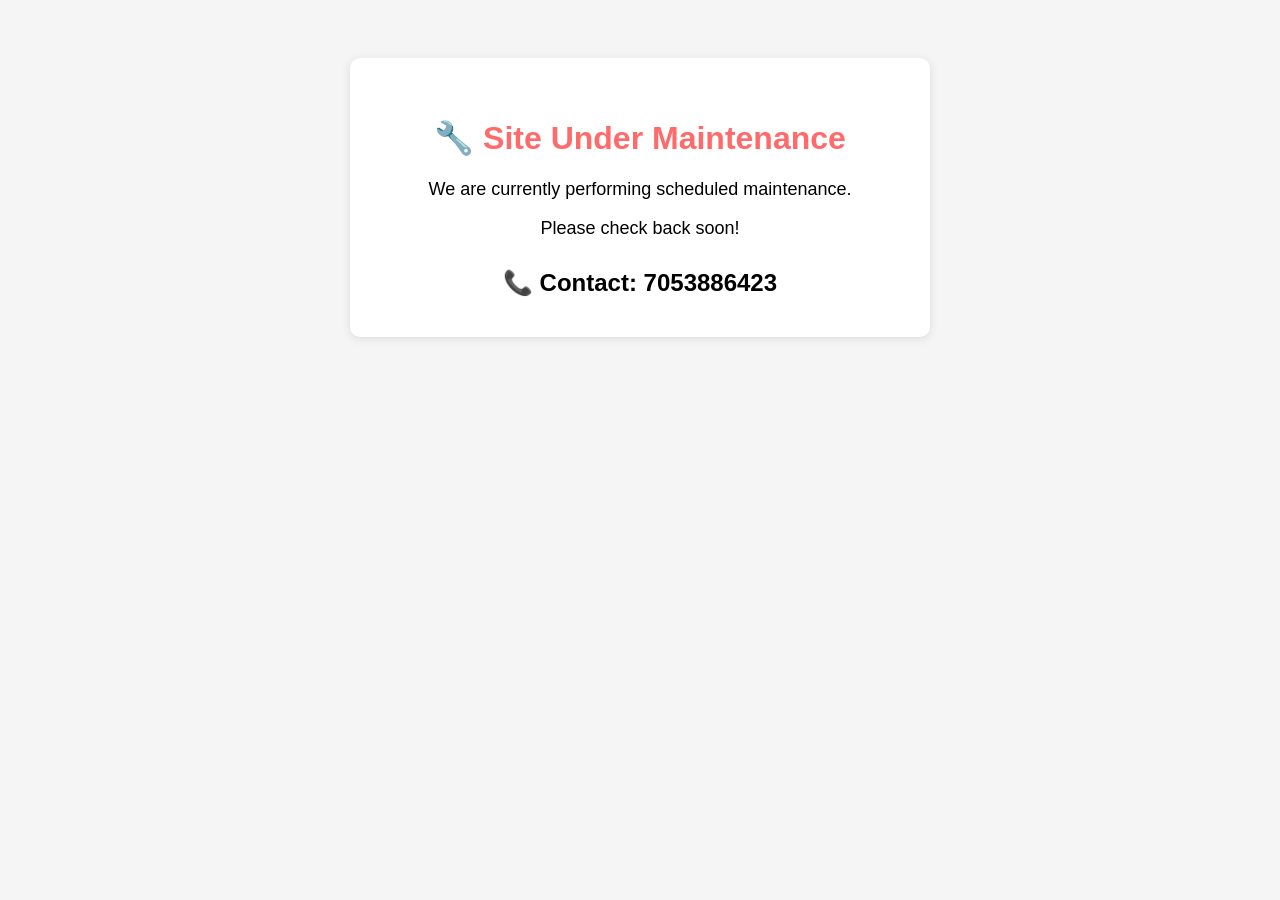
<file: index.html>
<!DOCTYPE html>
<html>
<head>
    <title>Site Under Maintenance</title>
    <meta charset="UTF-8">
    <meta name="viewport" content="width=device-width, initial-scale=1">
    <style>
        body {
            font-family: Arial, sans-serif;
            text-align: center;
            padding: 50px;
            background: #f5f5f5;
        }
        .container {
            max-width: 500px;
            margin: auto;
            background: white;
            padding: 40px;
            border-radius: 10px;
            box-shadow: 0 2px 10px rgba(0,0,0,0.1);
        }
        h1 { color: #ff6b6b; }
        p { font-size: 18px; }
        .contact { font-size: 24px; font-weight: bold; margin-top: 30px; }
    </style>
</head>
<body>
    <div class="container">
        <h1>🔧 Site Under Maintenance</h1>
        <p>We are currently performing scheduled maintenance.</p>
        <p>Please check back soon!</p>
        <div class="contact">📞 Contact: 7053886423</div>
    </div>
</body>
</html>
</file>
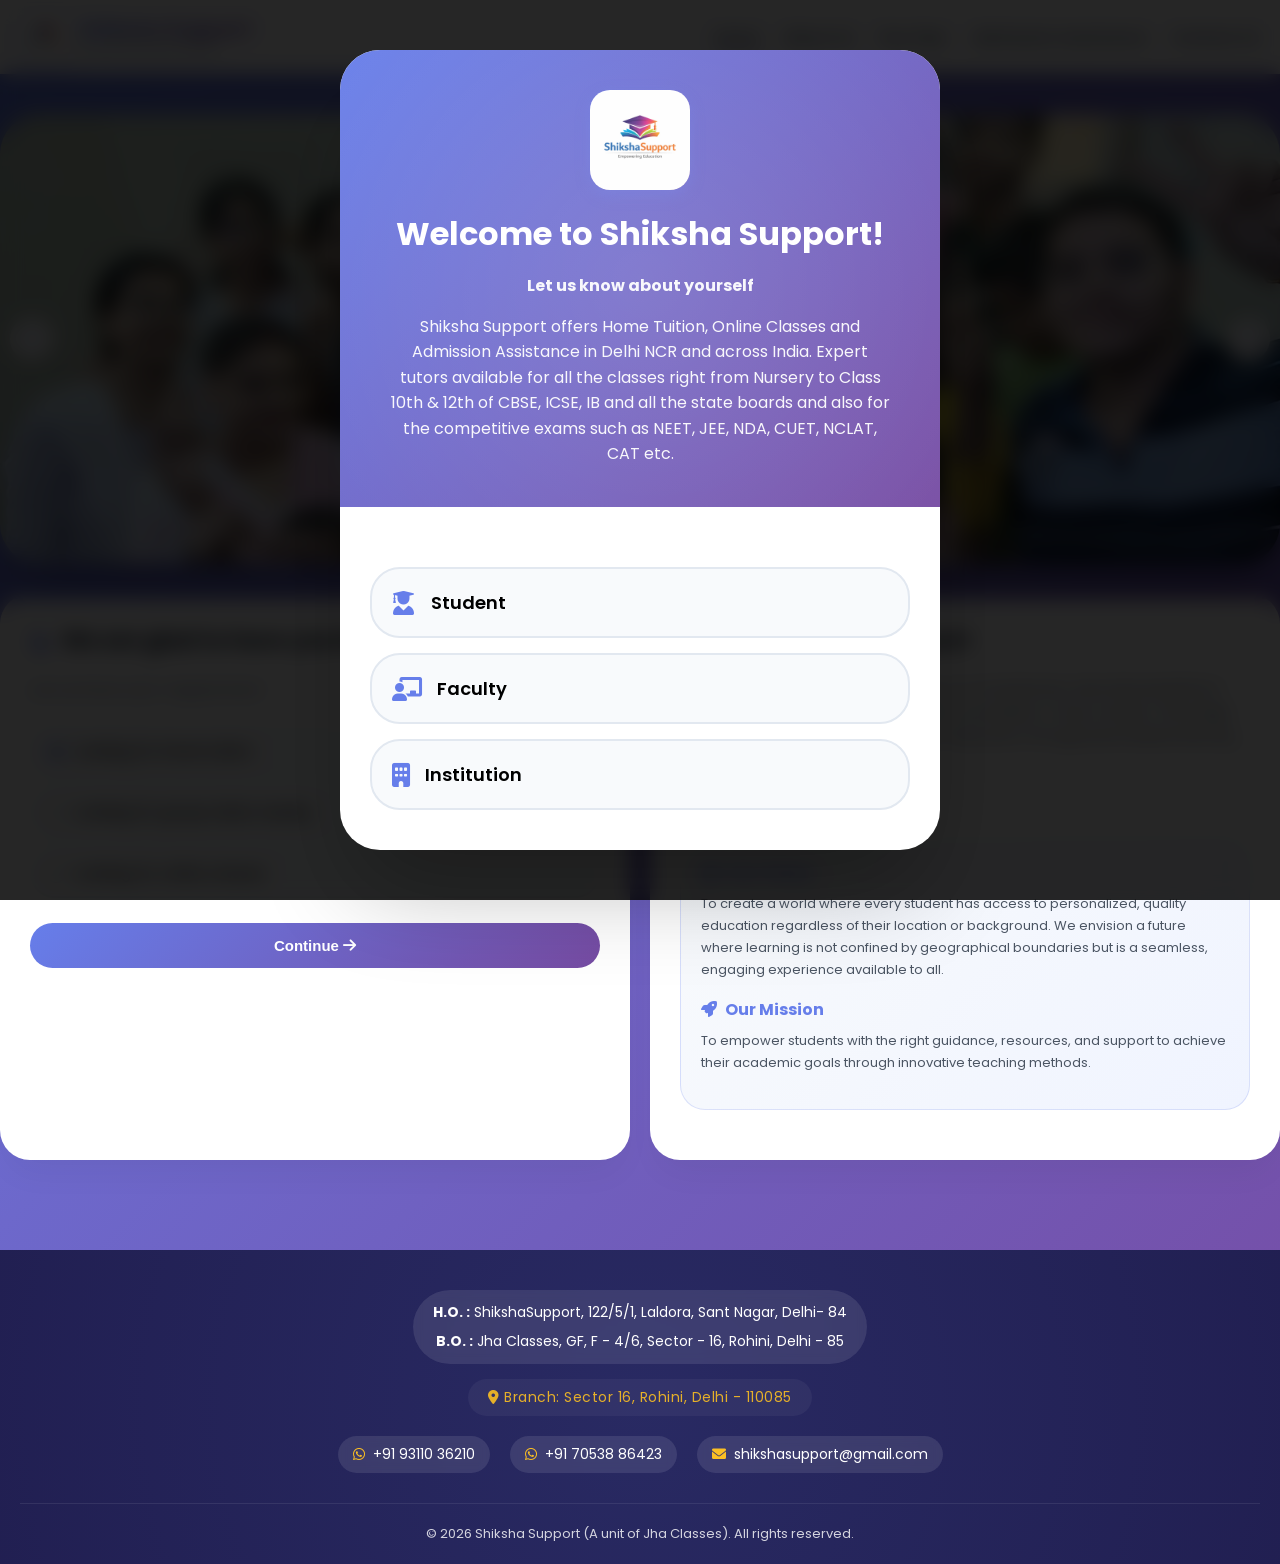
<file: deepseek_html_20260314_cba355.html>
<!DOCTYPE html>
<html lang="en">
<head>
    <meta charset="UTF-8">
    <meta name="viewport" content="width=device-width, initial-scale=1.0, maximum-scale=1.0, user-scalable=yes">
    
    <!-- ===== SEO TAGS ===== -->
    <title>Shiksha Support - Home Tuition, Online Classes & Admission Assistance in Delhi NCR</title>
    <meta name="description" content="Shiksha Support offers trusted home tuition, online classes and admission assistance in Delhi NCR and across India. Expert tutors from Nursery to Class 12 and competitive exams for CBSE, ICSE and all boards.">
    <meta name="keywords" content="home tuition in Delhi NCR, online classes in India, admission assistance Delhi, nursery to class 12 tuition, CBSE tuition, ICSE tuition, state board tuition, competitive exam coaching, private tutor Delhi, home tutor near me, Shiksha Support">
    <meta name="author" content="Shiksha Support">
    <meta name="robots" content="index, follow">
    <meta name="language" content="English">
    <meta name="revisit-after" content="7 days">
    
    <!-- Open Graph / Social Media Tags -->
    <meta property="og:title" content="Shiksha Support - Home Tuition, Online Classes & Admission Assistance">
    <meta property="og:description" content="Trusted home tuition, online classes and admission assistance in Delhi NCR and across India. Expert tutors for all boards.">
    <meta property="og:image" content="images/twitter-logo.jpg">
    <meta property="og:url" content="https://www.shikshasupport.com">
    <meta property="og:type" content="website">
    
    <!-- Twitter Cards -->
    <meta name="twitter:card" content="summary_large_image">
    <meta name="twitter:title" content="Shiksha Support - Empowering Education">
    <meta name="twitter:description" content="Home Tuition, Online Classes & Admission Assistance in Delhi NCR">
    <meta name="twitter:image" content="images/twitter-logo.jpg">
    
    <!-- Canonical URL -->
    <link rel="canonical" href="https://www.shikshasupport.com">
    
    <!-- Favicon -->
    <link rel="icon" type="image/png" href="favicon.png">
    
    <!-- Font Awesome 6 -->
    <link rel="stylesheet" href="https://cdnjs.cloudflare.com/ajax/libs/font-awesome/6.0.0-beta3/css/all.min.css">
    <!-- Google Fonts -->
    <link href="https://fonts.googleapis.com/css2?family=Poppins:wght@300;400;500;600;700;800&display=swap" rel="stylesheet">
    <!-- AOS Animation Library -->
    <link href="https://unpkg.com/aos@2.3.1/dist/aos.css" rel="stylesheet">
    
    <style>
        /* ===== CSS Variables ===== */
        :root {
            --primary-color: #667eea;
            --secondary-color: #764ba2;
            --accent-color: #fbbf24;
            --text-color: #334155;
            --light-bg: #f8fafc;
            --white: #ffffff;
            --success: #10b981;
            --danger: #ef4444;
            --warning: #fbbf24;
            --gradient: linear-gradient(135deg, #667eea 0%, #764ba2 100%);
        }

        * {
            margin: 0;
            padding: 0;
            box-sizing: border-box;
        }

        body {
            font-family: 'Poppins', sans-serif;
            background: var(--gradient);
            min-height: 100vh;
            overflow-x: hidden;
        }

        .container {
            max-width: 1280px;
            margin: 0 auto;
            padding: 0 20px;
            width: 100%;
        }

        /* ===== CUSTOM SCROLLBAR ===== */
        ::-webkit-scrollbar {
            width: 10px;
        }

        ::-webkit-scrollbar-track {
            background: #f1f1f1;
        }

        ::-webkit-scrollbar-thumb {
            background: var(--gradient);
            border-radius: 5px;
        }

        /* ===== NAVBAR ===== */
        .navbar {
            background: rgba(255, 255, 255, 0.98);
            backdrop-filter: blur(10px);
            box-shadow: 0 4px 20px rgba(0, 0, 0, 0.1);
            padding: 12px 0;
            position: sticky;
            top: 0;
            z-index: 1000;
            width: 100%;
        }

        .nav-flex {
            display: flex;
            align-items: center;
            justify-content: space-between;
            gap: 10px;
        }

        .logo-container {
            display: flex;
            align-items: center;
            gap: 10px;
            cursor: pointer;
            flex-shrink: 0;
        }

        .logo-icon {
            width: 50px;
            height: 50px;
            border-radius: 12px;
            overflow: hidden;
            box-shadow: 0 5px 15px rgba(102,126,234,0.3);
            background: var(--gradient);
        }

        .logo-icon img {
            width: 100%;
            height: 100%;
            object-fit: cover;
            display: block;
        }

        .logo-text {
            display: flex;
            flex-direction: column;
        }

        .logo-main {
            font-size: 20px;
            font-weight: 700;
            background: var(--gradient);
            -webkit-background-clip: text;
            -webkit-text-fill-color: transparent;
            line-height: 1.2;
        }

        .logo-tagline {
            font-size: 11px;
            color: #64748b;
            letter-spacing: 0.5px;
        }

        /* ===== MOBILE MENU BUTTON ===== */
        .menu-toggle {
            display: none;
            background: none;
            border: none;
            font-size: 24px;
            color: var(--primary-color);
            cursor: pointer;
            padding: 8px;
            border-radius: 8px;
            transition: all 0.3s;
        }

        .menu-toggle:hover {
            background: #f0f4ff;
        }

        .nav-links {
            display: flex;
            gap: 25px;
            align-items: center;
            transition: all 0.3s ease;
        }

        .nav-links a {
            text-decoration: none;
            color: var(--text-color);
            cursor: pointer;
            font-weight: 500;
            transition: all 0.3s;
            font-size: 15px;
            position: relative;
            padding: 5px 0;
            white-space: nowrap;
        }

        .nav-links a::after {
            content: '';
            position: absolute;
            bottom: 0;
            left: 0;
            width: 0;
            height: 2px;
            background: var(--gradient);
            transition: width 0.3s;
        }

        .nav-links a:hover::after,
        .nav-links a.active::after {
            width: 100%;
        }

        /* ===== MOBILE RESPONSIVE ===== */
        @media screen and (max-width: 768px) {
            .menu-toggle {
                display: block;
                order: 3;
            }

            .nav-links {
                display: none;
                position: absolute;
                top: 100%;
                left: 0;
                right: 0;
                background: white;
                flex-direction: column;
                padding: 20px;
                gap: 15px;
                box-shadow: 0 10px 20px rgba(0,0,0,0.1);
                border-radius: 0 0 20px 20px;
                z-index: 999;
            }

            .nav-links.active {
                display: flex;
            }

            .nav-links a {
                width: 100%;
                text-align: center;
                padding: 12px;
                background: var(--light-bg);
                border-radius: 10px;
                white-space: normal;
            }

            .nav-links a:hover {
                background: #f0f4ff;
            }

            .nav-links a::after {
                display: none;
            }

            .logo-container {
                flex: 1;
            }

            .logo-main {
                font-size: 18px;
            }

            .logo-tagline {
                font-size: 10px;
            }
        }

        /* ===== WELCOME POPUP ===== */
        .welcome-popup {
            position: fixed;
            top: 0;
            left: 0;
            width: 100%;
            height: 100%;
            background: rgba(0, 0, 0, 0.85);
            backdrop-filter: blur(10px);
            display: flex;
            align-items: center;
            justify-content: center;
            z-index: 10000;
            transition: all 0.3s ease;
        }

        .welcome-popup.hidden {
            opacity: 0;
            visibility: hidden;
            pointer-events: none;
        }

        .popup-card {
            background: white;
            width: 90%;
            max-width: 600px;
            border-radius: 40px;
            box-shadow: 0 50px 100px -20px rgba(0, 0, 0, 0.3);
            overflow: hidden;
            animation: slideUp 0.5s ease;
            transform: translateY(0);
        }

        @keyframes slideUp {
            from {
                opacity: 0;
                transform: translateY(30px);
            }
            to {
                opacity: 1;
                transform: translateY(0);
            }
        }

        .popup-header {
            background: var(--gradient);
            padding: 40px 30px;
            color: white;
            text-align: center;
            position: relative;
            overflow: hidden;
        }

        .popup-header::before {
            content: '';
            position: absolute;
            top: -50%;
            right: -50%;
            width: 200%;
            height: 200%;
            background: radial-gradient(circle, rgba(255,255,255,0.15) 0%, transparent 70%);
            animation: rotate 20s linear infinite;
        }

        @keyframes rotate {
            from { transform: rotate(0deg); }
            to { transform: rotate(360deg); }
        }

        .popup-header h2 {
            font-size: 32px;
            font-weight: 700;
            margin-bottom: 15px;
            position: relative;
        }

        .popup-header p {
            position: relative;
            opacity: 0.95;
            font-size: 16px;
            line-height: 1.6;
            max-width: 500px;
            margin: 0 auto;
        }

        .popup-body {
            padding: 40px 30px;
        }

        .user-type-options {
            display: flex;
            flex-direction: column;
            gap: 15px;
            margin-top: 20px;
        }

        .user-type-btn {
            background: var(--light-bg);
            border: 2px solid #e2e8f0;
            border-radius: 30px;
            padding: 20px;
            text-align: left;
            font-size: 18px;
            font-weight: 600;
            cursor: pointer;
            transition: all 0.3s;
            display: flex;
            align-items: center;
            gap: 15px;
            position: relative;
            overflow: hidden;
        }

        .user-type-btn::before {
            content: '';
            position: absolute;
            top: 0;
            left: -100%;
            width: 100%;
            height: 100%;
            background: linear-gradient(90deg, transparent, rgba(102,126,234,0.1), transparent);
            transition: left 0.5s;
        }

        .user-type-btn:hover::before {
            left: 100%;
        }

        .user-type-btn:hover {
            border-color: var(--primary-color);
            background: #f0f4ff;
            transform: translateY(-2px);
            box-shadow: 0 10px 20px rgba(102,126,234,0.2);
        }

        .user-type-btn i {
            font-size: 24px;
            color: var(--primary-color);
        }

        /* ===== INTERESTED POPUP ===== */
        .interested-popup {
            position: fixed;
            top: 0;
            left: 0;
            width: 100%;
            height: 100%;
            background: rgba(0, 0, 0, 0.85);
            backdrop-filter: blur(10px);
            display: none;
            align-items: center;
            justify-content: center;
            z-index: 10001;
        }

        .interested-popup.active {
            display: flex;
        }

        .interest-options {
            display: flex;
            flex-direction: column;
            gap: 15px;
            margin: 30px 0;
        }

        .interest-btn {
            background: var(--light-bg);
            border: 2px solid #e2e8f0;
            border-radius: 30px;
            padding: 30px;
            text-align: center;
            font-size: 22px;
            font-weight: 600;
            cursor: pointer;
            transition: all 0.3s;
        }

        .interest-btn:hover {
            border-color: var(--primary-color);
            background: #f0f4ff;
            transform: translateY(-2px);
            box-shadow: 0 10px 20px rgba(102,126,234,0.2);
        }

        .interest-btn i {
            font-size: 36px;
            color: var(--primary-color);
            margin-bottom: 10px;
            display: block;
        }

        /* ===== FORM POPUPS ===== */
        .form-popup {
            position: fixed;
            top: 0;
            left: 0;
            width: 100%;
            height: 100%;
            background: rgba(0, 0, 0, 0.85);
            backdrop-filter: blur(10px);
            display: none;
            align-items: center;
            justify-content: center;
            z-index: 10002;
        }

        .form-popup.active {
            display: flex;
        }

        .form-card {
            background: white;
            width: 90%;
            max-width: 550px;
            border-radius: 40px;
            box-shadow: 0 50px 100px -20px rgba(0, 0, 0, 0.3);
            overflow: hidden;
            max-height: 90vh;
            overflow-y: auto;
            animation: slideUp 0.5s ease;
        }

        .form-header {
            background: var(--gradient);
            padding: 25px;
            color: white;
            text-align: center;
            position: relative;
        }

        .form-header h3 {
            font-size: 24px;
        }

        .form-body {
            padding: 30px;
        }

        .form-group {
            margin-bottom: 20px;
        }

        .form-group label {
            display: block;
            margin-bottom: 8px;
            font-weight: 500;
            color: var(--text-color);
        }

        .form-group label i {
            color: var(--primary-color);
            margin-right: 8px;
        }

        .form-control {
            width: 100%;
            padding: 15px 20px;
            border: 2px solid #e2e8f0;
            border-radius: 20px;
            font-size: 16px;
            font-family: 'Poppins', sans-serif;
            transition: all 0.3s;
        }

        .form-control:focus {
            border-color: var(--primary-color);
            outline: none;
            box-shadow: 0 0 0 4px rgba(102, 126, 234, 0.1);
        }

        select.form-control {
            appearance: none;
            background-image: url("data:image/svg+xml,%3Csvg xmlns='http://www.w3.org/2000/svg' width='16' height='16' viewBox='0 0 24 24' fill='none' stroke='%23667eea' stroke-width='2' stroke-linecap='round' stroke-linejoin='round'%3E%3Cpolyline points='6 9 12 15 18 9'%3E%3C/polyline%3E%3C/svg%3E");
            background-repeat: no-repeat;
            background-position: right 20px center;
            background-size: 16px;
        }

        .row-flex {
            display: flex;
            gap: 15px;
        }

        .row-flex .form-group {
            flex: 1;
        }

        .btn-primary {
            background: var(--gradient);
            color: white;
            border: none;
            padding: 16px;
            border-radius: 30px;
            font-weight: 600;
            font-size: 16px;
            cursor: pointer;
            width: 100%;
            transition: all 0.3s;
            position: relative;
            overflow: hidden;
        }

        .btn-primary::before {
            content: '';
            position: absolute;
            top: 0;
            left: -100%;
            width: 100%;
            height: 100%;
            background: linear-gradient(90deg, transparent, rgba(255,255,255,0.3), transparent);
            transition: left 0.5s;
        }

        .btn-primary:hover::before {
            left: 100%;
        }

        .btn-primary:hover {
            transform: translateY(-2px);
            box-shadow: 0 10px 20px -5px rgba(102, 126, 234, 0.4);
        }

        .close-btn {
            position: absolute;
            top: 20px;
            right: 20px;
            font-size: 28px;
            cursor: pointer;
            color: white;
            z-index: 10;
            width: 40px;
            height: 40px;
            background: rgba(255,255,255,0.2);
            border-radius: 50%;
            display: flex;
            align-items: center;
            justify-content: center;
            transition: all 0.3s;
        }

        .close-btn:hover {
            background: rgba(255,255,255,0.3);
            transform: rotate(90deg);
        }

        /* ===== FACULTY REGISTRATION POPUP ===== */
        .faculty-reg-popup {
            position: fixed;
            top: 0;
            left: 0;
            width: 100%;
            height: 100%;
            background: rgba(0, 0, 0, 0.85);
            backdrop-filter: blur(10px);
            display: none;
            align-items: center;
            justify-content: center;
            z-index: 10003;
        }

        .faculty-reg-popup.active {
            display: flex;
        }

        .faculty-payment-popup {
            position: fixed;
            top: 0;
            left: 0;
            width: 100%;
            height: 100%;
            background: rgba(0, 0, 0, 0.85);
            backdrop-filter: blur(10px);
            display: none;
            align-items: center;
            justify-content: center;
            z-index: 10004;
        }

        .faculty-payment-popup.active {
            display: flex;
        }

        .payment-amount {
            font-size: 32px;
            font-weight: 700;
            color: var(--primary-color);
            margin: 20px 0;
        }

        /* ===== PAY FEES PAGE ===== */
        .payfees-page {
            padding: 40px 0;
        }

        .payfees-header {
            text-align: center;
            margin-bottom: 40px;
            color: white;
        }

        .payfees-header h1 {
            font-size: 42px;
            font-weight: 800;
            margin-bottom: 10px;
            text-shadow: 2px 2px 4px rgba(0,0,0,0.2);
        }

        .payfees-header p {
            font-size: 18px;
            opacity: 0.9;
        }

        .fee-category-grid {
            display: grid;
            grid-template-columns: repeat(3, 1fr);
            gap: 25px;
            margin-bottom: 40px;
        }

        @media screen and (max-width: 768px) {
            .fee-category-grid {
                grid-template-columns: 1fr;
            }
        }

        .fee-category-card {
            background: white;
            border-radius: 30px;
            padding: 30px;
            text-align: center;
            box-shadow: 0 20px 35px -10px rgba(0,0,0,0.1);
            transition: all 0.4s;
            cursor: pointer;
            position: relative;
            overflow: hidden;
        }

        .fee-category-card::before {
            content: '';
            position: absolute;
            top: 0;
            left: 0;
            right: 0;
            height: 5px;
            background: var(--gradient);
            transform: translateX(-100%);
            transition: transform 0.4s;
        }

        .fee-category-card:hover::before {
            transform: translateX(0);
        }

        .fee-category-card:hover {
            transform: translateY(-10px);
            box-shadow: 0 30px 45px -15px rgba(102,126,234,0.3);
        }

        .fee-category-icon {
            width: 80px;
            height: 80px;
            background: linear-gradient(135deg, #667eea20, #764ba220);
            border-radius: 50%;
            display: flex;
            align-items: center;
            justify-content: center;
            margin: 0 auto 20px;
        }

        .fee-category-icon i {
            font-size: 40px;
            color: var(--primary-color);
        }

        .fee-category-card h3 {
            font-size: 22px;
            color: #1e293b;
            margin-bottom: 10px;
        }

        .fee-category-card p {
            color: #64748b;
            font-size: 14px;
            margin-bottom: 20px;
        }

        .fee-category-badge {
            display: inline-block;
            padding: 8px 20px;
            background: var(--gradient);
            color: white;
            border-radius: 50px;
            font-weight: 600;
            font-size: 14px;
            opacity: 0.9;
        }

        /* Payment Form Container */
        .payment-form-container {
            background: white;
            border-radius: 40px;
            padding: 40px;
            box-shadow: 0 20px 35px -10px rgba(0,0,0,0.1);
            margin-top: 30px;
            display: none;
        }

        .payment-form-container.active {
            display: block;
            animation: fadeInUp 0.5s ease;
        }

        @keyframes fadeInUp {
            from {
                opacity: 0;
                transform: translateY(20px);
            }
            to {
                opacity: 1;
                transform: translateY(0);
            }
        }

        .payment-form-header {
            display: flex;
            align-items: center;
            gap: 15px;
            margin-bottom: 30px;
        }

        .payment-form-header i {
            font-size: 40px;
            color: var(--primary-color);
            background: #f0f4ff;
            padding: 15px;
            border-radius: 20px;
        }

        .payment-form-header h3 {
            font-size: 24px;
            color: #1e293b;
        }

        .teacher-name-field {
            background: #f0f4ff;
            border-radius: 15px;
            padding: 15px;
            margin-bottom: 25px;
            border-left: 4px solid var(--primary-color);
        }

        .teacher-name-field label {
            font-weight: 600;
            color: var(--primary-color);
            display: block;
            margin-bottom: 10px;
        }

        .center-name-field {
            background: #f0f4ff;
            border-radius: 15px;
            padding: 15px;
            margin-bottom: 25px;
            border-left: 4px solid var(--primary-color);
        }

        .center-name-field label {
            font-weight: 600;
            color: var(--primary-color);
            display: block;
            margin-bottom: 10px;
        }

        .mandatory-badge {
            display: inline-block;
            background: var(--danger);
            color: white;
            font-size: 12px;
            padding: 3px 8px;
            border-radius: 20px;
            margin-left: 10px;
        }

        .warning-text {
            background: #fff3cd;
            color: #856404;
            padding: 15px;
            border-radius: 20px;
            margin: 20px 0;
            font-size: 14px;
            display: flex;
            align-items: center;
            gap: 10px;
        }

        .warning-text i {
            font-size: 24px;
        }

        .qr-section {
            text-align: center;
            margin: 30px 0;
            padding: 20px;
            background: #f8fafc;
            border-radius: 20px;
        }

        .qr-section img {
            width: 200px;
            height: 200px;
            margin: 0 auto 15px;
            border-radius: 20px;
            box-shadow: 0 10px 25px -5px rgba(102,126,234,0.3);
        }

        .transaction-section {
            margin-top: 30px;
            padding: 20px;
            background: #f8fafc;
            border-radius: 20px;
            display: none;
        }

        .transaction-section.active {
            display: block;
        }

        .payment-note {
            margin-top: 30px;
            padding: 20px;
            background: #fff3cd;
            border-radius: 20px;
            color: #856404;
            display: flex;
            align-items: center;
            gap: 15px;
        }

        .payment-note i {
            font-size: 30px;
        }

        /* ===== ADMISSION ASSISTANCE PAGE ===== */
        .admission-page {
            padding: 40px 0;
        }

        .admission-hero {
            background: linear-gradient(135deg, rgba(102,126,234,0.9) 0%, rgba(118,75,162,0.9) 100%), url('images/slider1.jpeg');
            background-size: cover;
            background-position: center;
            border-radius: 40px;
            padding: 60px 40px;
            margin-bottom: 40px;
            text-align: center;
            color: white;
            position: relative;
            overflow: hidden;
        }

        .admission-hero::before {
            content: '';
            position: absolute;
            top: -50%;
            right: -50%;
            width: 200%;
            height: 200%;
            background: radial-gradient(circle, rgba(255,255,255,0.1) 0%, transparent 70%);
            animation: rotate 30s linear infinite;
        }

        .admission-hero h1 {
            font-size: 48px;
            font-weight: 800;
            margin-bottom: 15px;
            position: relative;
            text-shadow: 2px 2px 4px rgba(0,0,0,0.2);
        }

        .admission-hero p {
            font-size: 18px;
            max-width: 700px;
            margin: 0 auto;
            position: relative;
            opacity: 0.95;
        }

        .institution-showcase {
            margin: 50px 0;
        }

        .institution-showcase h2 {
            font-size: 32px;
            text-align: center;
            margin-bottom: 30px;
            color: white;
            text-shadow: 0 2px 4px rgba(0,0,0,0.1);
        }

        .institution-grid {
            display: grid;
            grid-template-columns: repeat(auto-fit, minmax(280px, 1fr));
            gap: 25px;
            margin: 30px 0;
        }

        .institution-card {
            background: white;
            border-radius: 30px;
            overflow: hidden;
            box-shadow: 0 20px 35px -10px rgba(0,0,0,0.1);
            transition: all 0.3s;
            cursor: pointer;
        }

        .institution-card:hover {
            transform: translateY(-10px);
            box-shadow: 0 30px 45px -15px rgba(102,126,234,0.3);
        }

        .institution-card img {
            width: 100%;
            height: 200px;
            object-fit: cover;
            transition: transform 0.5s;
        }

        .institution-card:hover img {
            transform: scale(1.1);
        }

        .institution-info {
            padding: 20px;
            text-align: center;
        }

        .institution-info h3 {
            font-size: 20px;
            color: #1e293b;
            margin-bottom: 5px;
        }

        .institution-info p {
            color: #64748b;
            font-size: 14px;
        }

        .admission-features {
            display: grid;
            grid-template-columns: repeat(3, 1fr);
            gap: 20px;
            margin: 40px 0;
        }

        @media screen and (max-width: 768px) {
            .admission-features {
                grid-template-columns: 1fr;
            }
        }

        .feature-box {
            background: white;
            border-radius: 30px;
            padding: 30px;
            text-align: center;
            box-shadow: 0 10px 25px -5px rgba(0,0,0,0.05);
        }

        .feature-box i {
            font-size: 40px;
            color: var(--primary-color);
            background: #f0f4ff;
            padding: 20px;
            border-radius: 50%;
            margin-bottom: 20px;
        }

        .feature-box h3 {
            font-size: 20px;
            color: #1e293b;
            margin-bottom: 10px;
        }

        .feature-box p {
            color: #64748b;
            font-size: 14px;
            line-height: 1.6;
        }

        .admission-form-container {
            background: white;
            border-radius: 40px;
            padding: 40px;
            box-shadow: 0 20px 35px -10px rgba(0,0,0,0.05);
            margin-top: 40px;
        }

        .admission-form-container h3 {
            font-size: 24px;
            color: #1e293b;
            margin-bottom: 10px;
            text-align: center;
        }

        .admission-form-container > p {
            text-align: center;
            color: #64748b;
            margin-bottom: 30px;
        }

        .consent-checkbox {
            display: flex;
            align-items: flex-start;
            gap: 10px;
            margin: 20px 0;
            padding: 15px;
            background: #f8fafc;
            border-radius: 15px;
            border: 1px solid #e2e8f0;
        }

        .consent-checkbox input[type="checkbox"] {
            width: 20px;
            height: 20px;
            margin-top: 2px;
            accent-color: var(--primary-color);
        }

        .consent-checkbox label {
            font-size: 14px;
            color: #334155;
            line-height: 1.5;
        }

        /* ===== HOME PAGE ===== */
        .home-page {
            padding: 20px 0;
        }

        .slider-container {
            position: relative;
            width: 100%;
            height: 450px;
            overflow: hidden;
            border-radius: 40px;
            margin: 20px 0;
            box-shadow: 0 30px 50px -15px rgba(0,0,0,0.3);
        }

        .slider-wrapper {
            display: flex;
            transition: transform 0.8s cubic-bezier(0.4, 0, 0.2, 1);
            height: 100%;
        }

        .slide {
            min-width: 100%;
            height: 100%;
            position: relative;
            overflow: hidden;
        }

        .slide img {
            width: 100%;
            height: 100%;
            object-fit: cover;
            transition: transform 0.8s;
        }

        .slide:hover img {
            transform: scale(1.05);
        }

        .slide-content {
            position: absolute;
            top: 50%;
            left: 50%;
            transform: translate(-50%, -50%);
            text-align: center;
            color: white;
            z-index: 2;
            width: 90%;
            max-width: 600px;
            background: rgba(0,0,0,0.5);
            backdrop-filter: blur(5px);
            padding: 30px 20px;
            border-radius: 40px;
            border: 1px solid rgba(255,255,255,0.2);
        }

        .slide-content h2 {
            font-size: 36px;
            font-weight: 800;
            margin-bottom: 15px;
            text-shadow: 2px 2px 4px rgba(0,0,0,0.3);
        }

        .slide-content p {
            font-size: 16px;
            opacity: 0.9;
        }

        .slider-btn {
            position: absolute;
            top: 50%;
            transform: translateY(-50%);
            background: white;
            border: none;
            width: 44px;
            height: 44px;
            border-radius: 50%;
            font-size: 20px;
            cursor: pointer;
            color: var(--primary-color);
            z-index: 10;
            transition: all 0.3s;
            display: flex;
            align-items: center;
            justify-content: center;
            box-shadow: 0 4px 15px rgba(0,0,0,0.2);
        }

        .slider-btn:hover {
            background: var(--primary-color);
            color: white;
            transform: translateY(-50%) scale(1.1);
        }

        .prev { left: 10px; }
        .next { right: 10px; }

        .slider-dots {
            position: absolute;
            bottom: 15px;
            left: 50%;
            transform: translateX(-50%);
            display: flex;
            gap: 8px;
            z-index: 10;
        }

        .dot {
            width: 10px;
            height: 10px;
            background: rgba(255,255,255,0.5);
            border-radius: 50%;
            cursor: pointer;
            transition: all 0.3s;
        }

        .dot.active {
            background: white;
            transform: scale(1.3);
        }

        .sections-grid {
            display: grid;
            grid-template-columns: 1fr 1fr;
            gap: 20px;
            margin: 30px 0;
        }

        @media screen and (max-width: 768px) {
            .sections-grid {
                grid-template-columns: 1fr;
            }
            .slider-container {
                height: 350px;
            }
            .slide-content h2 {
                font-size: 28px;
            }
        }

        .section-box {
            background: white;
            border-radius: 30px;
            padding: 30px;
            box-shadow: 0 20px 35px -10px rgba(0,0,0,0.05);
            transition: all 0.3s;
            position: relative;
            overflow: hidden;
        }

        .section-box::before {
            content: '';
            position: absolute;
            top: 0;
            left: 0;
            right: 0;
            height: 5px;
            background: var(--gradient);
        }

        .section-box:hover {
            transform: translateY(-5px);
            box-shadow: 0 25px 35px -10px rgba(102,126,234,0.2);
        }

        .section-box h2 {
            font-size: 22px;
            color: #1e293b;
            margin-bottom: 20px;
            display: flex;
            align-items: center;
            gap: 10px;
        }

        .section-box h2 i {
            color: var(--primary-color);
        }

        .read-more-link {
            color: var(--primary-color);
            font-weight: 600;
            text-decoration: none;
            display: inline-flex;
            align-items: center;
            gap: 8px;
            margin-top: 10px;
            cursor: pointer;
            transition: all 0.3s;
            font-size: 14px;
        }

        .read-more-link:hover {
            color: var(--secondary-color);
            gap: 12px;
        }

        .requirement-options {
            display: flex;
            flex-direction: column;
            gap: 12px;
            margin-bottom: 25px;
        }

        .req-option {
            background: var(--light-bg);
            border: 2px solid #e2e8f0;
            border-radius: 25px;
            padding: 12px 15px;
            cursor: pointer;
            transition: all 0.3s;
            display: flex;
            align-items: center;
            gap: 10px;
        }

        .req-option:hover {
            border-color: var(--primary-color);
            background: #f0f4ff;
        }

        .req-option input[type="radio"] {
            width: 18px;
            height: 18px;
            accent-color: var(--primary-color);
        }

        .req-option label {
            font-weight: 500;
            cursor: pointer;
            flex: 1;
            font-size: 14px;
        }

        .submit-req {
            background: var(--gradient);
            color: white;
            border: none;
            padding: 14px;
            border-radius: 30px;
            font-weight: 600;
            cursor: pointer;
            width: 100%;
            transition: all 0.3s;
            position: relative;
            overflow: hidden;
            font-size: 15px;
        }

        .submit-req:hover {
            transform: translateY(-2px);
            box-shadow: 0 10px 20px rgba(102,126,234,0.4);
        }

        .about-preview {
            color: #4b5563;
        }

        .about-preview p {
            margin-bottom: 15px;
            line-height: 1.7;
            font-size: 14px;
        }

        .vision-mission {
            background: linear-gradient(135deg, var(--light-bg), #f0f4ff);
            border-radius: 25px;
            padding: 20px;
            margin: 20px 0;
            border: 1px solid rgba(102,126,234,0.2);
        }

        .vision-mission h3 {
            color: var(--primary-color);
            margin-bottom: 8px;
            font-size: 16px;
            display: flex;
            align-items: center;
            gap: 8px;
        }

        .vision-mission p {
            font-size: 13px;
        }

        /* ===== SUBJECTS GRID ===== */
        .subjects-grid {
            display: grid;
            grid-template-columns: repeat(2, 1fr);
            gap: 12px;
            margin-bottom: 20px;
        }

        @media screen and (max-width: 480px) {
            .subjects-grid {
                grid-template-columns: 1fr;
            }
        }

        .subject-checkbox {
            display: flex;
            align-items: center;
            gap: 8px;
            padding: 10px;
            background: var(--light-bg);
            border-radius: 15px;
            cursor: pointer;
            transition: all 0.3s;
            border: 2px solid transparent;
            font-size: 14px;
        }

        .subject-checkbox:hover {
            background: #f0f4ff;
            border-color: var(--primary-color);
        }

        .subject-checkbox input[type="checkbox"] {
            width: 18px;
            height: 18px;
            accent-color: var(--primary-color);
        }

        .other-subject {
            margin-top: 10px;
            display: none;
        }

        .other-subject.show {
            display: block;
        }

        /* ===== ABOUT PAGE ===== */
        .about-page {
            padding: 20px 0;
        }

        .page-header {
            text-align: center;
            margin-bottom: 30px;
        }

        .page-header h1 {
            font-size: 36px;
            background: var(--gradient);
            -webkit-background-clip: text;
            -webkit-text-fill-color: transparent;
            margin-bottom: 10px;
        }

        .about-content {
            background: white;
            border-radius: 30px;
            padding: 30px;
            box-shadow: 0 20px 35px -10px rgba(0,0,0,0.05);
        }

        .stats-grid {
            display: grid;
            grid-template-columns: repeat(4, 1fr);
            gap: 15px;
            margin: 30px 0;
        }

        @media screen and (max-width: 768px) {
            .stats-grid {
                grid-template-columns: repeat(2, 1fr);
                gap: 15px;
            }
        }

        .stat-card {
            background: linear-gradient(135deg, var(--light-bg), #f0f4ff);
            border-radius: 20px;
            padding: 20px;
            text-align: center;
            transition: all 0.3s;
            border: 1px solid rgba(102,126,234,0.2);
        }

        .stat-card:hover {
            transform: translateY(-5px);
            box-shadow: 0 15px 25px rgba(102,126,234,0.15);
        }

        .stat-card i {
            font-size: 30px;
            color: var(--primary-color);
            margin-bottom: 10px;
        }

        .stat-card .number {
            font-size: 24px;
            font-weight: 700;
            color: #1e293b;
        }

        .stat-card .label {
            color: #64748b;
            font-size: 13px;
        }

        .mission-text {
            margin-top: 20px;
            padding: 20px;
            background: linear-gradient(135deg, var(--light-bg), #f0f4ff);
            border-radius: 20px;
            border-left: 4px solid var(--primary-color);
        }

        /* ===== ENQUIRY PAGE (Hidden) ===== */
        .enquiry-page {
            display: none;
        }

        /* ===== CONTACT PAGE ===== */
        .contact-page {
            padding: 20px 0;
        }

        .contact-info {
            background: white;
            border-radius: 30px;
            padding: 40px;
            box-shadow: 0 20px 35px -10px rgba(0,0,0,0.05);
        }

        .info-item {
            display: flex;
            align-items: center;
            gap: 15px;
            margin-bottom: 20px;
            padding: 15px;
            background: var(--light-bg);
            border-radius: 15px;
            transition: all 0.3s;
        }

        .info-item:hover {
            transform: translateX(8px);
            background: #f0f4ff;
        }

        .info-item i {
            width: 40px;
            height: 40px;
            background: linear-gradient(135deg, #667eea20, #764ba220);
            border-radius: 50%;
            display: flex;
            align-items: center;
            justify-content: center;
            color: var(--primary-color);
            font-size: 18px;
        }

        .info-item h4 {
            font-size: 16px;
            margin-bottom: 5px;
        }

        .clickable-link {
            text-decoration: none;
            color: inherit;
            display: flex;
            align-items: center;
            gap: 10px;
            transition: all 0.3s;
        }

        .clickable-link:hover {
            color: var(--primary-color);
            transform: translateX(5px);
        }

        .clickable-link i {
            color: var(--warning);
        }

        .whatsapp-link {
            color: #25D366;
        }

        /* ===== FOOTER ===== */
        .footer {
            background: #1e1b4b;
            color: white;
            padding: 40px 0 20px;
            margin-top: 40px;
            position: relative;
            overflow: hidden;
        }

        .footer::before {
            content: '';
            position: absolute;
            top: -50%;
            right: -50%;
            width: 200%;
            height: 200%;
            background: radial-gradient(circle, rgba(102,126,234,0.15) 0%, transparent 70%);
            animation: rotate 30s linear infinite;
        }

        .footer-content {
            display: flex;
            flex-direction: column;
            align-items: center;
            gap: 20px;
            margin-bottom: 30px;
            position: relative;
            z-index: 1;
        }

        .footer-location {
            display: flex;
            flex-direction: column;
            align-items: center;
            gap: 15px;
        }

        .footer-location .main-location {
            display: flex;
            flex-direction: column;
            align-items: center;
            gap: 8px;
            padding: 12px 20px;
            background: rgba(255,255,255,0.1);
            border-radius: 40px;
            backdrop-filter: blur(5px);
            font-size: 14px;
            text-align: center;
        }

        .footer-location .branch {
            font-size: 14px;
            color: var(--warning);
            opacity: 0.9;
            letter-spacing: 0.5px;
            padding: 8px 20px;
            background: rgba(255,255,255,0.05);
            border-radius: 40px;
        }

        .footer-contact {
            display: flex;
            justify-content: center;
            flex-wrap: wrap;
            gap: 20px;
        }

        .footer-contact div {
            display: flex;
            align-items: center;
            gap: 8px;
            padding: 8px 15px;
            background: rgba(255,255,255,0.1);
            border-radius: 40px;
            backdrop-filter: blur(5px);
            font-size: 14px;
        }

        .footer-contact a {
            text-decoration: none;
            color: white;
            display: flex;
            align-items: center;
            gap: 8px;
        }

        .footer-contact a:hover {
            color: var(--warning);
        }

        .footer-contact i {
            color: var(--warning);
        }

        .copyright {
            text-align: center;
            opacity: 0.8;
            font-size: 13px;
            position: relative;
            z-index: 1;
            padding-top: 20px;
            border-top: 1px solid rgba(255,255,255,0.1);
        }

        /* ===== PAGE SECTIONS ===== */
        .page-section {
            display: none;
        }

        .page-section.active-section {
            display: block;
            animation: fadeIn 0.5s ease;
        }

        @keyframes fadeIn {
            from {
                opacity: 0;
                transform: translateY(10px);
            }
            to {
                opacity: 1;
                transform: translateY(0);
            }
        }

        /* Enquiry page hidden */
        #enquiry-page {
            display: none;
        }
    </style>
</head>
<body>

<!-- ===== WELCOME POPUP ===== -->
<div class="welcome-popup" id="welcomePopup">
    <div class="popup-card">
        <div class="popup-header">
            <div class="logo-icon" style="margin: 0 auto 20px; width: 100px; height: 100px; border-radius: 20px;">
                <img src="images/sikshalogo.png" alt="Shiksha Support Logo">
            </div>
            <h2>Welcome to Shiksha Support!</h2>
            <p><strong>Let us know about yourself</strong></p>
            <p style="margin-top: 15px;">Shiksha Support offers Home Tuition, Online Classes and Admission Assistance in Delhi NCR and across India. Expert tutors available for all the classes right from Nursery to Class 10th & 12th of CBSE, ICSE, IB and all the state boards and also for the competitive exams such as NEET, JEE, NDA, CUET, NCLAT, CAT etc.</p>
        </div>
        <div class="popup-body">
            <div class="user-type-options">
                <div class="user-type-btn" onclick="selectUserType('student')">
                    <i class="fas fa-user-graduate"></i>
                    <span>Student</span>
                </div>
                <div class="user-type-btn" onclick="selectUserType('faculty')">
                    <i class="fas fa-chalkboard-teacher"></i>
                    <span>Faculty</span>
                </div>
                <div class="user-type-btn" onclick="selectUserType('institution')">
                    <i class="fas fa-building"></i>
                    <span>Institution</span>
                </div>
            </div>
        </div>
    </div>
</div>

<!-- ===== INTERESTED POPUP ===== -->
<div class="interested-popup" id="interestedPopup">
    <div class="popup-card">
        <div class="popup-header">
            <h2><i class="fas fa-question-circle"></i> Interested In</h2>
            <p>What would you like to know more about?</p>
        </div>
        <div class="popup-body">
            <div class="interest-options">
                <div class="interest-btn" onclick="selectInterest('tuition')">
                    <i class="fas fa-book-open"></i>
                    Tuition Support
                </div>
                <div class="interest-btn" onclick="selectInterest('admission')">
                    <i class="fas fa-graduation-cap"></i>
                    Admission Assistance
                </div>
            </div>
        </div>
    </div>
</div>

<!-- ===== STUDENT REQUIREMENT POPUP ===== -->
<div class="form-popup" id="studentRequirementPopup">
    <div class="form-card">
        <div class="close-btn" onclick="closeStudentRequirementPopup()">&times;</div>
        <div class="form-header">
            <h3><i class="fas fa-clipboard-list"></i> Your Details</h3>
        </div>
        <div class="form-body">
            <form id="studentRequirementForm" onsubmit="submitStudentRequirement(event)">
                <input type="hidden" name="_subject" value="New Student Requirement - Shiksha Support">
                <input type="hidden" name="_template" value="table">
                <input type="hidden" name="_captcha" value="false">
                
                <div class="form-group">
                    <label><i class="fas fa-user"></i> Name <span style="color: red;">*</span></label>
                    <input type="text" name="Name" class="form-control" id="reqName" required>
                </div>
                
                <div class="form-group">
                    <label><i class="fas fa-phone"></i> Registered Mobile <span style="color: red;">*</span></label>
                    <div style="display: flex; gap: 10px;">
                        <div style="width: 100px;">
                            <select name="Country Code" class="form-control" style="padding: 15px 5px;">
                                <option value="+91" selected>+91</option>
                            </select>
                        </div>
                        <div style="flex: 1;">
                            <input type="tel" name="Phone" class="form-control" id="reqPhone" placeholder="Enter 10-digit number" required>
                        </div>
                    </div>
                </div>
                
                <div class="form-group">
                    <label><i class="fas fa-city"></i> City <span style="color: red;">*</span></label>
                    <input type="text" name="City" class="form-control" id="reqCity" placeholder="Enter your city" required>
                </div>
                
                <div class="row-flex">
                    <div class="form-group">
                        <label><i class="fas fa-location-dot"></i> Branch <span style="color: red;">*</span></label>
                        <input type="text" name="Branch" class="form-control" id="reqLocality" value="Sector 16, Rohini, Delhi - 110085" required>
                    </div>
                    
                    <div class="form-group pincode-group">
                        <label><i class="fas fa-map-pin"></i> Pin Code <span style="color: red;">*</span></label>
                        <input type="text" name="Pincode" class="form-control" id="reqPincode" placeholder="Enter 6-digit pincode" maxlength="6" onkeyup="fetchCityFromPincode()" required>
                        <div class="pincode-hint" id="pincodeHint"></div>
                    </div>
                </div>
                
                <div class="row-flex">
                    <div class="form-group">
                        <label><i class="fas fa-graduation-cap"></i> Class/Grade <span style="color: red;">*</span></label>
                        <select name="Class" class="form-control" id="classSelect" required>
                            <option value="">Select Class</option>
                            <option value="Nursery">Nursery</option>
                            <option value="LKG">LKG</option>
                            <option value="UKG">UKG</option>
                            <option value="Class 1">Class 1</option>
                            <option value="Class 2">Class 2</option>
                            <option value="Class 3">Class 3</option>
                            <option value="Class 4">Class 4</option>
                            <option value="Class 5">Class 5</option>
                            <option value="Class 6">Class 6</option>
                            <option value="Class 7">Class 7</option>
                            <option value="Class 8">Class 8</option>
                            <option value="Class 9">Class 9</option>
                            <option value="Class 10">Class 10</option>
                            <option value="Class 11">Class 11</option>
                            <option value="Class 12">Class 12</option>
                        </select>
                    </div>
                    
                    <div class="form-group">
                        <label><i class="fas fa-map-pin"></i> City/Pin Code <span style="color: red;">*</span></label>
                        <input type="text" name="CityPin" class="form-control" id="cityPin" placeholder="City and Pin Code" required>
                    </div>
                </div>
                
                <div class="form-group">
                    <label><i class="fas fa-school"></i> Board <span style="color: red;">*</span></label>
                    <select name="Board" class="form-control" id="reqBoard" required>
                        <option value="">Select Board</option>
                        <option value="CBSE">CBSE</option>
                        <option value="ICSE">ICSE</option>
                        <option value="IB">IB</option>
                        <option value="Bihar Board">Bihar Board</option>
                        <option value="UP Board">UP Board</option>
                        <option value="MP Board">MP Board</option>
                        <option value="Maharashtra Board">Maharashtra Board</option>
                        <option value="Other">Other</option>
                    </select>
                </div>
                
                <div class="warning-text">
                    <i class="fas fa-exclamation-triangle"></i>
                    <span>कृपया सभी जानकारी सही-सही भरें। गलत जानकारी देने पर आपका आवेदन रद्द किया जा सकता है।</span>
                </div>
                
                <button type="submit" class="btn-primary">Next <i class="fas fa-arrow-right"></i></button>
            </form>
        </div>
    </div>
</div>

<!-- ===== STUDENT SUBJECTS POPUP ===== -->
<div class="form-popup" id="studentSubjectsPopup">
    <div class="form-card">
        <div class="close-btn" onclick="closeStudentSubjectsPopup()">&times;</div>
        <div class="form-header">
            <h3><i class="fas fa-book"></i> Select Subjects</h3>
        </div>
        <div class="form-body">
            <form id="studentSubjectsForm" onsubmit="submitStudentSubjects(event)">
                <input type="hidden" name="_subject" value="Student Subjects Selection - Shiksha Support">
                <input type="hidden" name="_template" value="table">
                <input type="hidden" name="_captcha" value="false">
                
                <div class="subjects-grid">
                    <label class="subject-checkbox"><input type="checkbox" name="subjects[]" value="Mathematics"> Mathematics</label>
                    <label class="subject-checkbox"><input type="checkbox" name="subjects[]" value="Science"> Science</label>
                    <label class="subject-checkbox"><input type="checkbox" name="subjects[]" value="Physics"> Physics</label>
                    <label class="subject-checkbox"><input type="checkbox" name="subjects[]" value="Chemistry"> Chemistry</label>
                    <label class="subject-checkbox"><input type="checkbox" name="subjects[]" value="Biology"> Biology</label>
                    <label class="subject-checkbox"><input type="checkbox" name="subjects[]" value="English"> English</label>
                    <label class="subject-checkbox"><input type="checkbox" name="subjects[]" value="Hindi"> Hindi</label>
                    <label class="subject-checkbox"><input type="checkbox" name="subjects[]" value="Sanskrit"> Sanskrit</label>
                    <label class="subject-checkbox"><input type="checkbox" name="subjects[]" value="History"> History</label>
                    <label class="subject-checkbox"><input type="checkbox" name="subjects[]" value="Geography"> Geography</label>
                    <label class="subject-checkbox"><input type="checkbox" name="subjects[]" value="Computer Science"> Computer Science</label>
                    <label class="subject-checkbox"><input type="checkbox" name="subjects[]" value="Python"> Python</label>
                    <label class="subject-checkbox"><input type="checkbox" name="subjects[]" value="Accounts"> Accounts</label>
                    <label class="subject-checkbox"><input type="checkbox" name="subjects[]" value="Economics"> Economics</label>
                    <label class="subject-checkbox"><input type="checkbox" name="subjects[]" value="Other" id="otherSubjectCheckbox"> Other</label>
                </div>
                
                <div class="other-subject" id="otherSubjectBox">
                    <input type="text" name="Other Subject" class="form-control" placeholder="Please specify subject">
                </div>
                
                <div class="warning-text">
                    <i class="fas fa-exclamation-triangle"></i>
                    <span>कृपया सभी विषय सही-सही चुनें। बाद में बदलाव संभव नहीं होगा।</span>
                </div>
                
                <button type="submit" class="btn-primary">Submit <i class="fas fa-check"></i></button>
            </form>
        </div>
    </div>
</div>

<!-- ===== FACULTY REGISTRATION POPUP ===== -->
<div class="faculty-reg-popup" id="facultyRegistrationPopup">
    <div class="form-card">
        <div class="close-btn" onclick="closeFacultyRegistrationPopup()">&times;</div>
        <div class="form-header">
            <h3><i class="fas fa-chalkboard-teacher"></i> Faculty Registration</h3>
        </div>
        <div class="form-body">
            <form id="facultyRegistrationForm" onsubmit="submitFacultyRegistration(event)">
                <input type="hidden" name="_subject" value="New Faculty Registration - Shiksha Support">
                <input type="hidden" name="_template" value="table">
                <input type="hidden" name="_captcha" value="false">
                
                <div class="form-group">
                    <label><i class="fas fa-user"></i> Full Name <span style="color: red;">*</span></label>
                    <input type="text" name="Full Name" class="form-control" id="facultyName" required>
                </div>
                
                <div class="form-group">
                    <label><i class="fas fa-city"></i> City <span style="color: red;">*</span></label>
                    <input type="text" name="City" class="form-control" id="facultyCity" required>
                </div>
                
                <div class="row-flex">
                    <div class="form-group">
                        <label><i class="fas fa-location-dot"></i> Location <span style="color: red;">*</span></label>
                        <input type="text" name="Location" class="form-control" id="facultyLocation" required>
                    </div>
                    
                    <div class="form-group">
                        <label><i class="fas fa-map-pin"></i> Pin Code <span style="color: red;">*</span></label>
                        <input type="text" name="Pin Code" class="form-control" id="facultyPincode" required>
                    </div>
                </div>
                
                <div class="form-group">
                    <label><i class="fas fa-phone"></i> Mobile <span style="color: red;">*</span></label>
                    <div style="display: flex; gap: 10px;">
                        <div style="width: 100px;">
                            <select name="Country Code" class="form-control" style="padding: 15px 5px;">
                                <option value="+91" selected>+91</option>
                            </select>
                        </div>
                        <div style="flex: 1;">
                            <input type="tel" name="Mobile" class="form-control" id="facultyMobile" required>
                        </div>
                    </div>
                </div>
                
                <div class="form-group">
                    <label><i class="fas fa-phone-alt"></i> Alternate (Optional)</label>
                    <input type="tel" name="Alternate" class="form-control" id="facultyAlternate">
                </div>
                
                <div class="form-group">
                    <label><i class="fas fa-graduation-cap"></i> Qualification <span style="color: red;">*</span></label>
                    <input type="text" name="Qualification" class="form-control" id="facultyQualification" placeholder="e.g., M.Sc, B.Ed" required>
                </div>
                
                <div class="form-group">
                    <label><i class="fas fa-chalkboard"></i> Subject Expertise <span style="color: red;">*</span></label>
                    <select name="Subject Expertise" class="form-control" id="facultySubject" required>
                        <option value="">Select Subject</option>
                        <option value="Mathematics">Mathematics</option>
                        <option value="Physics">Physics</option>
                        <option value="Chemistry">Chemistry</option>
                        <option value="Biology">Biology</option>
                        <option value="English">English</option>
                        <option value="Computer Science">Computer Science</option>
                        <option value="Accounts">Accounts</option>
                        <option value="Economics">Economics</option>
                    </select>
                </div>
                
                <div class="form-group">
                    <label><i class="fas fa-briefcase"></i> Experience (Years) <span style="color: red;">*</span></label>
                    <input type="number" name="Experience" class="form-control" id="facultyExperience" required>
                </div>
                
                <div class="warning-text">
                    <i class="fas fa-exclamation-triangle"></i>
                    <span>कृपया सभी जानकारी सही-सही भरें। गलत जानकारी देने पर आपका आवेदन रद्द किया जा सकता है।</span>
                </div>
                
                <button type="submit" class="btn-primary">Register</button>
            </form>
        </div>
    </div>
</div>

<!-- ===== FACULTY PAYMENT POPUP ===== -->
<div class="faculty-payment-popup" id="facultyPaymentPopup">
    <div class="form-card">
        <div class="close-btn" onclick="closeFacultyPaymentPopup()">&times;</div>
        <div class="form-header">
            <h3><i class="fas fa-credit-card"></i> Profile Handling Charges</h3>
        </div>
        <div class="form-body" style="text-align: center;">
            <p>Please pay Rs. 100/- towards profile handling charges.</p>
            <div class="payment-amount">₹100</div>
            <div class="qr-box" style="margin: 20px auto;">
                <img src="images/qrcode.png" alt="Payment QR Code" style="width: 200px; height: 200px;">
            </div>
            <p style="color: #667eea; margin: 20px 0;">UPI ID: shikshasupport@okhdfcbank</p>
            <button class="btn-primary" onclick="closeFacultyPaymentPopup()">I've Paid</button>
        </div>
    </div>
</div>

<!-- ===== NAVBAR ===== -->
<nav class="navbar">
    <div class="container nav-flex">
        <div class="logo-container" onclick="showPage('home')">
            <div class="logo-icon">
                <img src="images/sikshalogo.png" alt="Shiksha Support Logo">
            </div>
            <div class="logo-text">
                <span class="logo-main">Shiksha Support</span>
                <span class="logo-tagline">Empowering Education</span>
            </div>
        </div>
        <button class="menu-toggle" onclick="toggleMenu()">
            <i class="fas fa-bars"></i>
        </button>
        <div class="nav-links" id="navLinks">
            <a onclick="showPage('home'); closeMenu()" class="active">Home</a>
            <a onclick="showPage('about'); closeMenu()">About Us</a>
            <a onclick="showPage('payfees'); closeMenu()">Pay Fees</a>
            <a onclick="showPage('admission'); closeMenu()">Admission Assistance</a>
            <a onclick="showPage('contact'); closeMenu()">Contact Us</a>
        </div>
    </div>
</nav>

<!-- ===== HOME PAGE ===== -->
<div id="home-page" class="page-section active-section">
    <div class="container home-page">
        <!-- Image Slider -->
        <div class="slider-container" data-aos="fade-up">
            <div class="slider-wrapper" id="sliderWrapper">
                <div class="slide">
                    <img src="images/slider1.jpeg" alt="Students studying">
                    <div class="slide-content">
                        <h2>Welcome to Shiksha Support</h2>
                        <p>Empowering Education for a Brighter Future</p>
                    </div>
                </div>
                <div class="slide">
                    <img src="images/teacherslider2.jpeg" alt="Teacher teaching">
                    <div class="slide-content">
                        <h2>Expert Faculty</h2>
                        <p>Learn from the best educators in the country</p>
                    </div>
                </div>
                <div class="slide">
                    <img src="images/slider1.jpeg" alt="Online learning">
                    <div class="slide-content">
                        <h2>Online & Offline Classes</h2>
                        <p>Flexible learning options for every student</p>
                    </div>
                </div>
            </div>
            <button class="slider-btn prev" onclick="prevSlide()"><i class="fas fa-chevron-left"></i></button>
            <button class="slider-btn next" onclick="nextSlide()"><i class="fas fa-chevron-right"></i></button>
            <div class="slider-dots" id="sliderDots"></div>
        </div>

        <div class="sections-grid">
            <!-- Section 1 - Requirement -->
            <div class="section-box" data-aos="fade-right">
                <h2><i class="fas fa-hand-peace"></i> We are glad to have you here!</h2>
                <p style="margin-bottom: 25px; color: #64748b;">Let us know your requirement</p>
                
                <div class="requirement-options" id="requirementOptions">
                    <div class="req-option" onclick="selectRequirement('home')">
                        <input type="radio" name="requirement" id="reqHome" value="home" checked>
                        <label for="reqHome">Looking for home tuition</label>
                    </div>
                    <div class="req-option" onclick="selectRequirement('group')">
                        <input type="radio" name="requirement" id="reqGroup" value="group">
                        <label for="reqGroup">Looking for group tuition nearby</label>
                    </div>
                    <div class="req-option" onclick="selectRequirement('online')">
                        <input type="radio" name="requirement" id="reqOnline" value="online">
                        <label for="reqOnline">Looking for online classes</label>
                    </div>
                </div>
                
                <button class="submit-req" onclick="showStudentRequirementPopup()">Continue <i class="fas fa-arrow-right"></i></button>
            </div>
            
            <!-- Section 2 - About Preview -->
            <div class="section-box" data-aos="fade-left">
                <h2><i class="fas fa-bullseye"></i> About Shiksha Support</h2>
                
                <div class="about-preview">
                    <p>Shiksha Support, a unit of Jha Classes, is a revolutionary educational platform dedicated to making quality education accessible to every student. We bridge the gap between students and expert educators through personalized learning experiences.</p>
                    
                    <a onclick="showPage('about')" class="read-more-link">
                        Read more about us <i class="fas fa-arrow-right"></i>
                    </a>
                    
                    <div class="vision-mission">
                        <h3><i class="fas fa-eye"></i> Our Vision</h3>
                        <p>To create a world where every student has access to personalized, quality education regardless of their location or background. We envision a future where learning is not confined by geographical boundaries but is a seamless, engaging experience available to all.</p>
                        
                        <h3 style="margin-top: 15px;"><i class="fas fa-rocket"></i> Our Mission</h3>
                        <p>To empower students with the right guidance, resources, and support to achieve their academic goals through innovative teaching methods.</p>
                    </div>
                </div>
            </div>
        </div>
    </div>
</div>

<!-- ===== ABOUT PAGE ===== -->
<div id="about-page" class="page-section">
    <div class="container about-page">
        <div class="page-header" data-aos="fade-down">
            <h1>About Shiksha Support</h1>
            <p style="color: #64748b;">A unit of Jha Classes - Empowering Education Since 2020</p>
        </div>
        
        <div class="about-content" data-aos="fade-up">
            <div class="stats-grid">
                <div class="stat-card" data-aos="zoom-in" data-aos-delay="100">
                    <i class="fas fa-users"></i>
                    <div class="number">15K+</div>
                    <div class="label">Students</div>
                </div>
                <div class="stat-card" data-aos="zoom-in" data-aos-delay="200">
                    <i class="fas fa-chalkboard-teacher"></i>
                    <div class="number">500+</div>
                    <div class="label">Expert Faculty</div>
                </div>
                <div class="stat-card" data-aos="zoom-in" data-aos-delay="300">
                    <i class="fas fa-video"></i>
                    <div class="number">10K+</div>
                    <div class="label">Video Lessons</div>
                </div>
                <div class="stat-card" data-aos="zoom-in" data-aos-delay="400">
                    <i class="fas fa-smile"></i>
                    <div class="number">98%</div>
                    <div class="label">Satisfaction Rate</div>
                </div>
            </div>
            
            <h2 style="margin: 30px 0 15px;">Our Story</h2>
            <p>Shiksha Support, a unit of Jha Classes, was founded in 2020 with a simple yet powerful vision - to make quality education accessible to every student in India. What started as a small initiative by a group of passionate educators has now grown into a comprehensive learning platform serving thousands of students across the country. The name "Shiksha Support" combines two Hindi words - "Shiksha" (education) and "Support" - reflecting our commitment to supporting students in their educational journey. We truly believe in building bridges between students and quality education, between learners and expert faculty, between dreams and achievements.</p>
            
            <h2 style="margin: 30px 0 15px;">Our Vision</h2>
            <p>To create a world where every student has access to personalized, quality education regardless of their location or background. We envision a future where learning is not confined by geographical boundaries but is a seamless, engaging experience available to all.</p>
            
            <h2 style="margin: 30px 0 15px;">Our Mission</h2>
            <p>To empower students with the right guidance, resources, and support to achieve their academic goals through innovative teaching methods. We strive to provide personalized learning experiences, connect students with highly qualified educators, leverage technology for interactive learning, and create a supportive community of learners and faculty.</p>
            
            <div class="mission-text">
                <p><strong>H.O. :</strong> ShikshaSupport, 122/5/1, Laldora, Sant Nagar, Delhi- 84</p>
                <p><strong>B.O. :</strong> Jha Classes, GF, F - 4/6, Sector - 16, Rohini, Delhi - 85</p>
            </div>
        </div>
    </div>
</div>

<!-- ===== PAY FEES PAGE ===== -->
<div id="payfees-page" class="page-section">
    <div class="container payfees-page">
        <div class="payfees-header" data-aos="fade-down">
            <h1>Pay Fee Online</h1>
            <p>Select your payment type</p>
        </div>
        
        <div class="fee-category-grid" data-aos="fade-up">
            <div class="fee-category-card" onclick="showPaymentForm('home')">
                <div class="fee-category-icon"><i class="fas fa-home"></i></div>
                <h3>Home Tuition</h3>
                <p>Pay for home tuition</p>
                <span class="fee-category-badge">Click to Pay</span>
            </div>
            
            <div class="fee-category-card" onclick="showPaymentForm('online')">
                <div class="fee-category-icon"><i class="fas fa-laptop"></i></div>
                <h3>Online Classes</h3>
                <p>Pay for online classes</p>
                <span class="fee-category-badge">Click to Pay</span>
            </div>
            
            <div class="fee-category-card" onclick="showPaymentForm('group')">
                <div class="fee-category-icon"><i class="fas fa-users"></i></div>
                <h3>Group Tuition</h3>
                <p>Pay for group tuition</p>
                <span class="fee-category-badge">Click to Pay</span>
            </div>
        </div>
        
        <!-- Payment Form - Home Tuition -->
        <div class="payment-form-container" id="homeTuitionForm">
            <div class="payment-form-header">
                <i class="fas fa-home"></i>
                <div>
                    <h3>Home Tuition Payment</h3>
                    <p>Fill the details to pay for home tuition</p>
                </div>
            </div>
            
            <form id="homeTuitionPaymentForm" onsubmit="submitPaymentForm(event, 'home')">
                <input type="hidden" name="_subject" value="Home Tuition Payment - Shiksha Support">
                <input type="hidden" name="_template" value="table">
                <input type="hidden" name="_captcha" value="false">
                
                <div class="teacher-name-field">
                    <label><i class="fas fa-chalkboard-teacher"></i> Fill teacher's name <span class="mandatory-badge">Mandatory</span></label>
                    <input type="text" name="Teacher Name" class="form-control" required>
                </div>
                
                <div class="row-flex">
                    <div class="form-group">
                        <label><i class="fas fa-user"></i> Name <span style="color: red;">*</span></label>
                        <input type="text" name="Student Name" class="form-control" required>
                    </div>
                    <div class="form-group">
                        <label><i class="fas fa-id-card"></i> Registered Mobile <span style="color: red;">*</span></label>
                        <input type="tel" name="Registered Mobile" class="form-control" placeholder="10-digit mobile" pattern="[0-9]{10}" required>
                    </div>
                </div>
                
                <div class="row-flex">
                    <div class="form-group">
                        <label><i class="fas fa-graduation-cap"></i> Class/Grade <span style="color: red;">*</span></label>
                        <select name="Class" class="form-control" required>
                            <option value="">Select Class</option>
                            <option value="Nursery">Nursery</option>
                            <option value="LKG">LKG</option>
                            <option value="UKG">UKG</option>
                            <option value="Class 1">Class 1</option>
                            <option value="Class 2">Class 2</option>
                            <option value="Class 3">Class 3</option>
                            <option value="Class 4">Class 4</option>
                            <option value="Class 5">Class 5</option>
                            <option value="Class 6">Class 6</option>
                            <option value="Class 7">Class 7</option>
                            <option value="Class 8">Class 8</option>
                            <option value="Class 9">Class 9</option>
                            <option value="Class 10">Class 10</option>
                            <option value="Class 11">Class 11</option>
                            <option value="Class 12">Class 12</option>
                        </select>
                    </div>
                    <div class="form-group">
                        <label><i class="fas fa-map-pin"></i> City/Pin Code <span style="color: red;">*</span></label>
                        <input type="text" name="CityPin" class="form-control" placeholder="City and Pin Code" required>
                    </div>
                </div>
                
                <div class="row-flex">
                    <div class="form-group">
                        <label><i class="fas fa-book"></i> Subject <span style="color: red;">*</span></label>
                        <input type="text" name="Subject" class="form-control" placeholder="Fill subject name" required>
                    </div>
                    <div class="form-group">
                        <label><i class="fas fa-rupee-sign"></i> Amount <span style="color: red;">*</span></label>
                        <input type="number" name="Amount" class="form-control" placeholder="Enter amount" min="1" step="1" required>
                    </div>
                </div>
                
                <div class="qr-section">
                    <img src="images/qrcode.png" alt="Payment QR Code">
                    <p style="color: #667eea; margin-top: 10px;">Scan QR to pay</p>
                </div>
                
                <div class="warning-text">
                    <i class="fas fa-exclamation-triangle"></i>
                    <span>कृपया सभी जानकारी सही-सही भरें। गलत जानकारी देने पर भुगतान रद्द किया जा सकता है।</span>
                </div>
                
                <button type="submit" class="btn-primary">SUBMIT</button>
            </form>
            
            <div class="transaction-section" id="homeTransaction">
                <h4 style="margin-bottom: 20px;">Enter Transaction ID</h4>
                <form onsubmit="submitTransaction(event, 'home')">
                    <input type="hidden" name="_subject" value="Home Tuition Transaction ID - Shiksha Support">
                    <input type="hidden" name="_template" value="table">
                    <input type="hidden" name="_captcha" value="false">
                    
                    <div class="form-group">
                        <label><i class="fas fa-hashtag"></i> Transaction ID <span style="color: red;">*</span></label>
                        <input type="text" name="Transaction ID" class="form-control" placeholder="Enter transaction ID" required>
                    </div>
                    
                    <button type="submit" class="btn-primary">SUBMIT</button>
                </form>
            </div>
        </div>
        
        <!-- Payment Form - Online Classes -->
        <div class="payment-form-container" id="onlineClassesForm">
            <div class="payment-form-header">
                <i class="fas fa-laptop"></i>
                <div>
                    <h3>Online Classes Payment</h3>
                    <p>Fill the details to pay for online classes</p>
                </div>
            </div>
            
            <form id="onlineClassesPaymentForm" onsubmit="submitPaymentForm(event, 'online')">
                <input type="hidden" name="_subject" value="Online Classes Payment - Shiksha Support">
                <input type="hidden" name="_template" value="table">
                <input type="hidden" name="_captcha" value="false">
                
                <div class="teacher-name-field">
                    <label><i class="fas fa-chalkboard-teacher"></i> Fill teacher's name <span class="mandatory-badge">Mandatory</span></label>
                    <input type="text" name="Teacher Name" class="form-control" required>
                </div>
                
                <div class="row-flex">
                    <div class="form-group">
                        <label><i class="fas fa-user"></i> Name <span style="color: red;">*</span></label>
                        <input type="text" name="Student Name" class="form-control" required>
                    </div>
                    <div class="form-group">
                        <label><i class="fas fa-id-card"></i> Registered Mobile <span style="color: red;">*</span></label>
                        <input type="tel" name="Registered Mobile" class="form-control" placeholder="10-digit mobile" pattern="[0-9]{10}" required>
                    </div>
                </div>
                
                <div class="row-flex">
                    <div class="form-group">
                        <label><i class="fas fa-graduation-cap"></i> Class/Grade <span style="color: red;">*</span></label>
                        <select name="Class" class="form-control" required>
                            <option value="">Select Class</option>
                            <option value="Nursery">Nursery</option>
                            <option value="LKG">LKG</option>
                            <option value="UKG">UKG</option>
                            <option value="Class 1">Class 1</option>
                            <option value="Class 2">Class 2</option>
                            <option value="Class 3">Class 3</option>
                            <option value="Class 4">Class 4</option>
                            <option value="Class 5">Class 5</option>
                            <option value="Class 6">Class 6</option>
                            <option value="Class 7">Class 7</option>
                            <option value="Class 8">Class 8</option>
                            <option value="Class 9">Class 9</option>
                            <option value="Class 10">Class 10</option>
                            <option value="Class 11">Class 11</option>
                            <option value="Class 12">Class 12</option>
                        </select>
                    </div>
                    <div class="form-group">
                        <label><i class="fas fa-map-pin"></i> City/Pin Code <span style="color: red;">*</span></label>
                        <input type="text" name="CityPin" class="form-control" placeholder="City and Pin Code" required>
                    </div>
                </div>
                
                <div class="row-flex">
                    <div class="form-group">
                        <label><i class="fas fa-book"></i> Subject <span style="color: red;">*</span></label>
                        <input type="text" name="Subject" class="form-control" placeholder="Fill subject name" required>
                    </div>
                    <div class="form-group">
                        <label><i class="fas fa-rupee-sign"></i> Amount <span style="color: red;">*</span></label>
                        <input type="number" name="Amount" class="form-control" placeholder="Enter amount" min="1" step="1" required>
                    </div>
                </div>
                
                <div class="qr-section">
                    <img src="images/qrcode.png" alt="Payment QR Code">
                    <p style="color: #667eea; margin-top: 10px;">Scan QR to pay</p>
                </div>
                
                <div class="warning-text">
                    <i class="fas fa-exclamation-triangle"></i>
                    <span>कृपया सभी जानकारी सही-सही भरें। गलत जानकारी देने पर भुगतान रद्द किया जा सकता है।</span>
                </div>
                
                <button type="submit" class="btn-primary">SUBMIT</button>
            </form>
            
            <div class="transaction-section" id="onlineTransaction">
                <h4 style="margin-bottom: 20px;">Enter Transaction ID</h4>
                <form onsubmit="submitTransaction(event, 'online')">
                    <input type="hidden" name="_subject" value="Online Classes Transaction ID - Shiksha Support">
                    <input type="hidden" name="_template" value="table">
                    <input type="hidden" name="_captcha" value="false">
                    
                    <div class="form-group">
                        <label><i class="fas fa-hashtag"></i> Transaction ID <span style="color: red;">*</span></label>
                        <input type="text" name="Transaction ID" class="form-control" placeholder="Enter transaction ID" required>
                    </div>
                    
                    <button type="submit" class="btn-primary">SUBMIT</button>
                </form>
            </div>
        </div>
        
        <!-- Payment Form - Group Tuition -->
        <div class="payment-form-container" id="groupTuitionForm">
            <div class="payment-form-header">
                <i class="fas fa-users"></i>
                <div>
                    <h3>Group Tuition Payment</h3>
                    <p>Fill the details to pay for group tuition</p>
                </div>
            </div>
            
            <form id="groupTuitionPaymentForm" onsubmit="submitPaymentForm(event, 'group')">
                <input type="hidden" name="_subject" value="Group Tuition Payment - Shiksha Support">
                <input type="hidden" name="_template" value="table">
                <input type="hidden" name="_captcha" value="false">
                
                <div class="center-name-field">
                    <label><i class="fas fa-building"></i> Fill center Name <span class="mandatory-badge">Mandatory</span></label>
                    <input type="text" name="Center Name" class="form-control" required>
                </div>
                
                <div class="row-flex">
                    <div class="form-group">
                        <label><i class="fas fa-user"></i> Name <span style="color: red;">*</span></label>
                        <input type="text" name="Student Name" class="form-control" required>
                    </div>
                    <div class="form-group">
                        <label><i class="fas fa-id-card"></i> Registered Mobile <span style="color: red;">*</span></label>
                        <input type="tel" name="Registered Mobile" class="form-control" placeholder="10-digit mobile" pattern="[0-9]{10}" required>
                    </div>
                </div>
                
                <div class="row-flex">
                    <div class="form-group">
                        <label><i class="fas fa-graduation-cap"></i> Class/Grade <span style="color: red;">*</span></label>
                        <select name="Class" class="form-control" required>
                            <option value="">Select Class</option>
                            <option value="Nursery">Nursery</option>
                            <option value="LKG">LKG</option>
                            <option value="UKG">UKG</option>
                            <option value="Class 1">Class 1</option>
                            <option value="Class 2">Class 2</option>
                            <option value="Class 3">Class 3</option>
                            <option value="Class 4">Class 4</option>
                            <option value="Class 5">Class 5</option>
                            <option value="Class 6">Class 6</option>
                            <option value="Class 7">Class 7</option>
                            <option value="Class 8">Class 8</option>
                            <option value="Class 9">Class 9</option>
                            <option value="Class 10">Class 10</option>
                            <option value="Class 11">Class 11</option>
                            <option value="Class 12">Class 12</option>
                        </select>
                    </div>
                    <div class="form-group">
                        <label><i class="fas fa-map-pin"></i> City/Pin Code <span style="color: red;">*</span></label>
                        <input type="text" name="CityPin" class="form-control" placeholder="City and Pin Code" required>
                    </div>
                </div>
                
                <div class="row-flex">
                    <div class="form-group">
                        <label><i class="fas fa-book"></i> Subject <span style="color: red;">*</span></label>
                        <input type="text" name="Subject" class="form-control" placeholder="Fill subject name" required>
                    </div>
                    <div class="form-group">
                        <label><i class="fas fa-rupee-sign"></i> Amount <span style="color: red;">*</span></label>
                        <input type="number" name="Amount" class="form-control" placeholder="Enter amount" min="1" step="1" required>
                    </div>
                </div>
                
                <div class="qr-section">
                    <img src="images/qrcode.png" alt="Payment QR Code">
                    <p style="color: #667eea; margin-top: 10px;">Scan QR to pay</p>
                </div>
                
                <div class="warning-text">
                    <i class="fas fa-exclamation-triangle"></i>
                    <span>कृपया सभी जानकारी सही-सही भरें। गलत जानकारी देने पर भुगतान रद्द किया जा सकता है।</span>
                </div>
                
                <button type="submit" class="btn-primary">SUBMIT</button>
            </form>
            
            <div class="transaction-section" id="groupTransaction">
                <h4 style="margin-bottom: 20px;">Enter Transaction ID</h4>
                <form onsubmit="submitTransaction(event, 'group')">
                    <input type="hidden" name="_subject" value="Group Tuition Transaction ID - Shiksha Support">
                    <input type="hidden" name="_template" value="table">
                    <input type="hidden" name="_captcha" value="false">
                    
                    <div class="form-group">
                        <label><i class="fas fa-hashtag"></i> Transaction ID <span style="color: red;">*</span></label>
                        <input type="text" name="Transaction ID" class="form-control" placeholder="Enter transaction ID" required>
                    </div>
                    
                    <button type="submit" class="btn-primary">SUBMIT</button>
                </form>
            </div>
        </div>
        
        <div class="payment-note">
            <i class="fas fa-info-circle"></i>
            <p>Payment of any amount is not a confirmation of full and final payment. Full and final payment shall be subject to proper accounting and calculation of class hours.</p>
        </div>
    </div>
</div>

<!-- ===== ADMISSION ASSISTANCE PAGE ===== -->
<div id="admission-page" class="page-section">
    <div class="container admission-page">
        <!-- Hero Section -->
        <div class="admission-hero" data-aos="fade-up">
            <h1>Admission Assistance</h1>
            <p>Get expert guidance for school and college admissions across India. We help you find the perfect institution for your academic journey.</p>
        </div>
        
        <!-- Institution Showcase -->
        <div class="institution-showcase" data-aos="fade-up">
            <h2>Partner Institutions</h2>
            <div class="institution-grid">
                <div class="institution-card">
                    <img src="images/slider1.jpeg" alt="University">
                    <div class="institution-info">
                        <h3>Partner Institution</h3>
                        <p>Prestigious educational institute</p>
                    </div>
                </div>
                <div class="institution-card">
                    <img src="images/teacherslider2.jpeg" alt="University">
                    <div class="institution-info">
                        <h3>Partner Institution</h3>
                        <p>Premier educational institute</p>
                    </div>
                </div>
                <div class="institution-card">
                    <img src="images/slider1.jpeg" alt="University">
                    <div class="institution-info">
                        <h3>Partner Institution</h3>
                        <p>Top-ranked university</p>
                    </div>
                </div>
                <div class="institution-card">
                    <img src="images/teacherslider2.jpeg" alt="Medical College">
                    <div class="institution-info">
                        <h3>Partner Institution</h3>
                        <p>Premier medical college</p>
                    </div>
                </div>
                <div class="institution-card">
                    <img src="images/slider1.jpeg" alt="University">
                    <div class="institution-info">
                        <h3>Partner Institution</h3>
                        <p>Leading private university</p>
                    </div>
                </div>
            </div>
        </div>
        
        <!-- Features -->
        <div class="admission-features">
            <div class="feature-box" data-aos="zoom-in" data-aos-delay="100">
                <i class="fas fa-university"></i>
                <h3>100+ Colleges</h3>
                <p>We may assist you in securing admission in more than 100 prestigious Institutions & Universities in the course of your interest like B.Tech, Medical, Law, MBA, MCA, various UG & PG programs, Ph.D courses.</p>
            </div>
            <div class="feature-box" data-aos="zoom-in" data-aos-delay="200">
                <i class="fas fa-check-circle"></i>
                <h3>Personalized Guidance</h3>
                <p>Get our experts counseling for every step of your admission journey at a very nominal fee.</p>
            </div>
            <div class="feature-box" data-aos="zoom-in" data-aos-delay="300">
                <i class="fas fa-rupee-sign"></i>
                <h3>Affordable Fees</h3>
                <p>We are here to assist you in getting admission of your ward in Prestigious Schools for any class or standard.</p>
            </div>
        </div>
        
        <!-- Admission Form -->
        <div class="admission-form-container" data-aos="fade-up">
            <h3>Request Admission Assistance</h3>
            <p>Fill the form below and our counselors will get in touch with you</p>
            
            <form action="https://formsubmit.co/shikshasupport@gmail.com" method="POST" onsubmit="return validateAdmission()">
                <input type="hidden" name="_subject" value="New Admission Assistance Request - Shiksha Support">
                <input type="hidden" name="_template" value="table">
                <input type="hidden" name="_captcha" value="false">
                
                <div class="form-group">
                    <label><i class="fas fa-user"></i> Student Name <span style="color: red;">*</span></label>
                    <input type="text" name="Student Name" class="form-control" required>
                </div>
                <div class="form-group">
                    <label><i class="fas fa-calendar"></i> Date of Birth <span style="color: red;">*</span></label>
                    <input type="date" name="Date of Birth" class="form-control" required>
                </div>
                <div class="form-group">
                    <label><i class="fas fa-graduation-cap"></i> Current Class/Grade <span style="color: red;">*</span></label>
                    <select name="Current Class" class="form-control" required>
                        <option value="">Select Current Class</option>
                        <option value="Nursery">Nursery</option><option value="LKG">LKG</option><option value="UKG">UKG</option>
                        <option value="Class 1">Class 1</option><option value="Class 2">Class 2</option><option value="Class 3">Class 3</option>
                        <option value="Class 4">Class 4</option><option value="Class 5">Class 5</option><option value="Class 6">Class 6</option>
                        <option value="Class 7">Class 7</option><option value="Class 8">Class 8</option><option value="Class 9">Class 9</option>
                        <option value="Class 10">Class 10</option><option value="Class 11">Class 11</option><option value="Class 12">Class 12</option>
                        <option value="UG">UG</option><option value="PG">PG</option>
                    </select>
                </div>
                <div class="form-group">
                    <label><i class="fas fa-school"></i> Admission Seeking For <span style="color: red;">*</span></label>
                    <select name="Admission For" class="form-control" required>
                        <option value="">Select Level</option>
                        <option value="Primary School">Primary School (Nursery - Class 5)</option>
                        <option value="Secondary School">Secondary School (Class 6 - 10)</option>
                        <option value="Higher Secondary">Higher Secondary (Class 11 - 12)</option>
                        <option value="College">College/University</option>
                    </select>
                </div>
                <div class="form-group">
                    <label><i class="fas fa-phone"></i> Parent's Contact <span style="color: red;">*</span></label>
                    <div style="display: flex; gap: 10px;">
                        <div style="width: 100px;"><select name="Country Code" class="form-control" style="padding: 15px 5px;"><option value="+91" selected>+91</option></select></div>
                        <div style="flex: 1;"><input type="tel" name="Parent Contact" class="form-control" required></div>
                    </div>
                </div>
                <div class="form-group">
                    <label><i class="fas fa-envelope"></i> Email <span style="color: red;">*</span></label>
                    <input type="email" name="Email" class="form-control" required>
                </div>
                <div class="form-group">
                    <label><i class="fas fa-map-marker-alt"></i> Address <span style="color: red;">*</span></label>
                    <textarea name="Address" class="form-control" rows="3" required></textarea>
                </div>
                <div class="form-group">
                    <label><i class="fas fa-comment"></i> Preferred Schools/Colleges (if any)</label>
                    <textarea name="Preferred Institutions" class="form-control" rows="2" placeholder="List any specific schools or colleges you're interested in"></textarea>
                </div>
                
                <div class="consent-checkbox">
                    <input type="checkbox" id="consentCheckbox" required>
                    <label for="consentCheckbox">I authorize the representative from Shiksha Support team to connect me any time with reference to my request. I shall have no objection whatsoever it is, if the call is made at any time on any day.</label>
                </div>
                
                <div class="warning-text">
                    <i class="fas fa-exclamation-triangle"></i>
                    <span>कृपया सभी जानकारी सही-सही भरें। गलत जानकारी देने पर आपका आवेदन रद्द किया जा सकता है।</span>
                </div>
                
                <button type="submit" class="btn-primary">Submit Request</button>
            </form>
        </div>
    </div>
</div>

<!-- ===== CONTACT PAGE ===== -->
<div id="contact-page" class="page-section">
    <div class="container contact-page">
        <div class="page-header" data-aos="fade-down">
            <h1>Contact Us</h1>
            <p style="color: #64748b;">Get in touch with us</p>
        </div>
        
        <div class="contact-grid">
            <div class="contact-info" data-aos="fade-right">
                <h3 style="margin-bottom: 30px;">Contact Information</h3>
                
                <div class="info-item">
                    <i class="fas fa-map-marker-alt"></i>
                    <div>
                        <h4>Address</h4>
                        <p><strong>H.O. :</strong> ShikshaSupport, 122/5/1, Laldora, Sant Nagar, Delhi- 84</p>
                        <p><strong>B.O. :</strong> Jha Classes, GF, F - 4/6, Sector - 16, Rohini, Delhi - 85</p>
                    </div>
                </div>
                
                <div class="info-item">
                    <i class="fab fa-whatsapp whatsapp-link"></i>
                    <div>
                        <h4>WhatsApp</h4>
                        <a href="https://wa.me/919311036210" target="_blank" class="clickable-link whatsapp-link">+91 93110 36210</a><br>
                        <a href="https://wa.me/917053886423" target="_blank" class="clickable-link whatsapp-link">+91 70538 86423</a><br>
                        <a href="https://wa.me/917050624940" target="_blank" class="clickable-link whatsapp-link">+91 70506 24940</a>
                    </div>
                </div>
                
                <div class="info-item">
                    <i class="fas fa-envelope"></i>
                    <div>
                        <h4>Email</h4>
                        <a href="mailto:shikshasupport@gmail.com" class="clickable-link">shikshasupport@gmail.com</a>
                    </div>
                </div>
                
                <div class="info-item">
                    <i class="fas fa-clock"></i>
                    <div>
                        <h4>Working Hours</h4>
                        <p>Monday - Saturday: 9:00 AM - 8:00 PM</p>
                        <p>Sunday: 10:00 AM - 4:00 PM</p>
                    </div>
                </div>
            </div>
        </div>
    </div>
</div>

<!-- ===== FOOTER ===== -->
<footer class="footer">
    <div class="container">
        <div class="footer-content">
            <div class="footer-location">
                <div class="main-location">
                    <p><strong>H.O. :</strong> ShikshaSupport, 122/5/1, Laldora, Sant Nagar, Delhi- 84</p>
                    <p><strong>B.O. :</strong> Jha Classes, GF, F - 4/6, Sector - 16, Rohini, Delhi - 85</p>
                </div>
                <div class="branch">
                    <i class="fas fa-location-dot"></i> Branch: Sector 16, Rohini, Delhi - 110085
                </div>
            </div>
            <div class="footer-contact">
                <div>
                    <a href="https://wa.me/919311036210" target="_blank" class="clickable-link"><i class="fab fa-whatsapp"></i> +91 93110 36210</a>
                </div>
                <div>
                    <a href="https://wa.me/917053886423" target="_blank" class="clickable-link"><i class="fab fa-whatsapp"></i> +91 70538 86423</a>
                </div>
                <div>
                    <a href="mailto:shikshasupport@gmail.com" class="clickable-link"><i class="fas fa-envelope"></i> shikshasupport@gmail.com</a>
                </div>
            </div>
        </div>
        <div class="copyright">
            <p>© 2026 Shiksha Support (A unit of Jha Classes). All rights reserved.</p>
        </div>
    </div>
</footer>

<!-- AOS Animation Library -->
<script src="https://unpkg.com/aos@2.3.1/dist/aos.js"></script>
<script>
    // Initialize AOS
    AOS.init({
        duration: 800,
        once: true,
        offset: 50
    });

    // ===== MOBILE MENU =====
    function toggleMenu() {
        const navLinks = document.getElementById('navLinks');
        navLinks.classList.toggle('active');
    }

    function closeMenu() {
        const navLinks = document.getElementById('navLinks');
        navLinks.classList.remove('active');
    }

    // ===== WELCOME POPUP =====
    window.onload = function() {
        document.getElementById('welcomePopup').classList.remove('hidden');
    };

    function selectUserType(type) {
        document.getElementById('welcomePopup').classList.add('hidden');
        
        if (type === 'student') {
            document.getElementById('interestedPopup').classList.add('active');
        } else if (type === 'faculty') {
            showFacultyRegistrationPopup();
        } else if (type === 'institution') {
            showPage('contact');
        }
    }

    // ===== INTERESTED POPUP =====
    function closeInterestedPopup() {
        document.getElementById('interestedPopup').classList.remove('active');
    }

    function selectInterest(type) {
        closeInterestedPopup();
        
        if (type === 'tuition') {
            showPage('home');
        } else if (type === 'admission') {
            showPage('admission');
        }
    }

    // ===== STUDENT FLOW =====
    let selectedRequirement = 'home';

    function selectRequirement(type) {
        selectedRequirement = type;
        document.getElementById('reqHome').checked = (type === 'home');
        document.getElementById('reqGroup').checked = (type === 'group');
        document.getElementById('reqOnline').checked = (type === 'online');
    }

    function showStudentRequirementPopup() {
        document.getElementById('studentRequirementPopup').classList.add('active');
    }

    function closeStudentRequirementPopup() {
        document.getElementById('studentRequirementPopup').classList.remove('active');
    }

    function submitStudentRequirement(event) {
        event.preventDefault();
        
        const name = document.getElementById('reqName').value;
        const phone = document.getElementById('reqPhone').value;
        const city = document.getElementById('reqCity').value;
        const branch = document.getElementById('reqLocality').value;
        const pincode = document.getElementById('reqPincode').value;
        const selectedClass = document.getElementById('classSelect').value;
        const cityPin = document.getElementById('cityPin').value;
        const board = document.getElementById('reqBoard').value;
        
        if (!name || !phone || !city || !branch || !pincode || !selectedClass || !cityPin || !board) {
            alert('Please fill all fields');
            return false;
        }
        
        const formData = new FormData();
        formData.append('_subject', 'Student Requirement - Shiksha Support');
        formData.append('Name', name);
        formData.append('Phone', '+91' + phone);
        formData.append('City', city);
        formData.append('Branch', branch);
        formData.append('Pincode', pincode);
        formData.append('Class', selectedClass);
        formData.append('City/Pin', cityPin);
        formData.append('Board', board);
        formData.append('Requirement Type', selectedRequirement);
        
        fetch('https://formsubmit.co/shikshasupport@gmail.com', {
            method: 'POST',
            body: formData
        })
        .then(response => {
            closeStudentRequirementPopup();
            document.getElementById('studentSubjectsPopup').classList.add('active');
        })
        .catch(error => {
            closeStudentRequirementPopup();
            document.getElementById('studentSubjectsPopup').classList.add('active');
        });
        
        return false;
    }

    function closeStudentSubjectsPopup() {
        document.getElementById('studentSubjectsPopup').classList.remove('active');
    }

    function submitStudentSubjects(event) {
        event.preventDefault();
        
        const checkboxes = document.querySelectorAll('#studentSubjectsForm input[name="subjects[]"]:checked');
        let subjects = Array.from(checkboxes).map(cb => cb.value);
        
        const otherSubject = document.querySelector('#otherSubjectBox input')?.value;
        if (document.getElementById('otherSubjectCheckbox').checked && otherSubject) {
            subjects.push(otherSubject);
        }
        
        if (subjects.length === 0) {
            alert('Please select at least one subject');
            return false;
        }
        
        const formData = new FormData();
        formData.append('_subject', 'Student Subjects Selection - Shiksha Support');
        formData.append('Subjects', subjects.join(', '));
        
        fetch('https://formsubmit.co/shikshasupport@gmail.com', {
            method: 'POST',
            body: formData
        })
        .then(response => {
            alert('Thank you! Your requirement has been submitted successfully.');
            closeStudentSubjectsPopup();
        })
        .catch(error => {
            alert('Thank you! Your requirement has been submitted successfully.');
            closeStudentSubjectsPopup();
        });
        
        return false;
    }

    // ===== FACULTY FLOW =====
    function showFacultyRegistrationPopup() {
        document.getElementById('facultyRegistrationPopup').classList.add('active');
    }

    function closeFacultyRegistrationPopup() {
        document.getElementById('facultyRegistrationPopup').classList.remove('active');
    }

    function showFacultyPaymentPopup() {
        document.getElementById('facultyPaymentPopup').classList.add('active');
    }

    function closeFacultyPaymentPopup() {
        document.getElementById('facultyPaymentPopup').classList.remove('active');
    }

    function submitFacultyRegistration(event) {
        event.preventDefault();
        
        const name = document.getElementById('facultyName').value;
        const city = document.getElementById('facultyCity').value;
        const location = document.getElementById('facultyLocation').value;
        const pincode = document.getElementById('facultyPincode').value;
        const mobile = document.getElementById('facultyMobile').value;
        const alternate = document.getElementById('facultyAlternate').value;
        const qualification = document.getElementById('facultyQualification').value;
        const subject = document.getElementById('facultySubject').value;
        const experience = document.getElementById('facultyExperience').value;
        
        if (!name || !city || !location || !pincode || !mobile || !qualification || !subject || !experience) {
            alert('Please fill all required fields');
            return false;
        }
        
        const formData = new FormData();
        formData.append('_subject', 'New Faculty Registration - Shiksha Support');
        formData.append('Name', name);
        formData.append('City', city);
        formData.append('Location', location);
        formData.append('Pin Code', pincode);
        formData.append('Mobile', '+91' + mobile);
        if (alternate) formData.append('Alternate', '+91' + alternate);
        formData.append('Qualification', qualification);
        formData.append('Subject', subject);
        formData.append('Experience', experience);
        formData.append('Status', 'Pending Payment');
        
        fetch('https://formsubmit.co/shikshasupport@gmail.com', {
            method: 'POST',
            body: formData
        });
        
        closeFacultyRegistrationPopup();
        showFacultyPaymentPopup();
        
        return false;
    }

    // ===== PAY FEES PAGE FUNCTIONS =====
    function showPaymentForm(type) {
        document.getElementById('homeTuitionForm').classList.remove('active');
        document.getElementById('onlineClassesForm').classList.remove('active');
        document.getElementById('groupTuitionForm').classList.remove('active');
        
        document.getElementById('homeTransaction').classList.remove('active');
        document.getElementById('onlineTransaction').classList.remove('active');
        document.getElementById('groupTransaction').classList.remove('active');
        
        if (type === 'home') {
            document.getElementById('homeTuitionForm').classList.add('active');
        } else if (type === 'online') {
            document.getElementById('onlineClassesForm').classList.add('active');
        } else if (type === 'group') {
            document.getElementById('groupTuitionForm').classList.add('active');
        }
    }

    function submitPaymentForm(event, type) {
        event.preventDefault();
        
        let formData;
        if (type === 'home') {
            formData = new FormData(document.getElementById('homeTuitionPaymentForm'));
        } else if (type === 'online') {
            formData = new FormData(document.getElementById('onlineClassesPaymentForm'));
        } else if (type === 'group') {
            formData = new FormData(document.getElementById('groupTuitionPaymentForm'));
        }
        
        formData.append('Payment Type', type === 'home' ? 'Home Tuition' : type === 'online' ? 'Online Classes' : 'Group Tuition');
        
        fetch('https://formsubmit.co/shikshasupport@gmail.com', {
            method: 'POST',
            body: formData
        });
        
        if (type === 'home') {
            document.getElementById('homeTransaction').classList.add('active');
        } else if (type === 'online') {
            document.getElementById('onlineTransaction').classList.add('active');
        } else if (type === 'group') {
            document.getElementById('groupTransaction').classList.add('active');
        }
        
        setTimeout(() => {
            document.getElementById(type + 'Transaction').scrollIntoView({ behavior: 'smooth' });
        }, 100);
        
        return false;
    }

    function submitTransaction(event, type) {
        event.preventDefault();
        
        const form = event.target;
        const formData = new FormData(form);
        
        formData.append('Payment Type', type === 'home' ? 'Home Tuition' : type === 'online' ? 'Online Classes' : 'Group Tuition');
        
        fetch('https://formsubmit.co/shikshasupport@gmail.com', {
            method: 'POST',
            body: formData
        });
        
        alert('Transaction ID submitted successfully! We will verify your payment shortly.');
        
        if (type === 'home') {
            document.getElementById('homeTransaction').classList.remove('active');
        } else if (type === 'online') {
            document.getElementById('onlineTransaction').classList.remove('active');
        } else if (type === 'group') {
            document.getElementById('groupTransaction').classList.remove('active');
        }
        
        return false;
    }

    // ===== SLIDER =====
    let currentSlide = 0;
    const slides = document.querySelectorAll('.slide');
    const sliderWrapper = document.getElementById('sliderWrapper');
    const dotsContainer = document.getElementById('sliderDots');

    slides.forEach((_, index) => {
        const dot = document.createElement('div');
        dot.classList.add('dot');
        if (index === 0) dot.classList.add('active');
        dot.onclick = () => goToSlide(index);
        dotsContainer.appendChild(dot);
    });

    const dots = document.querySelectorAll('.dot');

    function updateSlider() {
        sliderWrapper.style.transform = `translateX(-${currentSlide * 100}%)`;
        dots.forEach((dot, index) => {
            dot.classList.toggle('active', index === currentSlide);
        });
    }

    function prevSlide() {
        currentSlide = (currentSlide - 1 + slides.length) % slides.length;
        updateSlider();
    }

    function nextSlide() {
        currentSlide = (currentSlide + 1) % slides.length;
        updateSlider();
    }

    function goToSlide(index) {
        currentSlide = index;
        updateSlider();
    }

    setInterval(nextSlide, 5000);

    // ===== PAGE NAVIGATION =====
    function showPage(page) {
        document.querySelectorAll('.page-section').forEach(section => {
            section.classList.remove('active-section');
        });
        document.getElementById(page + '-page').classList.add('active-section');
        
        document.querySelectorAll('.nav-links a').forEach(link => {
            link.classList.remove('active');
        });
        
        const navLinks = document.querySelectorAll('.nav-links a');
        if (page === 'home') navLinks[0].classList.add('active');
        else if (page === 'about') navLinks[1].classList.add('active');
        else if (page === 'payfees') navLinks[2].classList.add('active');
        else if (page === 'admission') navLinks[3].classList.add('active');
        else if (page === 'contact') navLinks[4].classList.add('active');
        
        setTimeout(() => {
            AOS.refresh();
        }, 100);
        
        closeMenu();
    }

    // ===== FORM VALIDATIONS =====
    function validateAdmission() {
        const consent = document.getElementById('consentCheckbox').checked;
        if (!consent) {
            alert('Please give your consent to proceed');
            return false;
        }
        alert('Admission assistance request submitted! We will contact you soon.');
        return true;
    }

    // Make functions global
    window.toggleMenu = toggleMenu;
    window.closeMenu = closeMenu;
    window.selectUserType = selectUserType;
    window.closeInterestedPopup = closeInterestedPopup;
    window.selectInterest = selectInterest;
    window.selectRequirement = selectRequirement;
    window.showStudentRequirementPopup = showStudentRequirementPopup;
    window.closeStudentRequirementPopup = closeStudentRequirementPopup;
    window.submitStudentRequirement = submitStudentRequirement;
    window.closeStudentSubjectsPopup = closeStudentSubjectsPopup;
    window.submitStudentSubjects = submitStudentSubjects;
    window.showFacultyRegistrationPopup = showFacultyRegistrationPopup;
    window.closeFacultyRegistrationPopup = closeFacultyRegistrationPopup;
    window.showFacultyPaymentPopup = showFacultyPaymentPopup;
    window.closeFacultyPaymentPopup = closeFacultyPaymentPopup;
    window.submitFacultyRegistration = submitFacultyRegistration;
    window.showPaymentForm = showPaymentForm;
    window.submitPaymentForm = submitPaymentForm;
    window.submitTransaction = submitTransaction;
    window.prevSlide = prevSlide;
    window.nextSlide = nextSlide;
    window.goToSlide = goToSlide;
    window.showPage = showPage;
    window.validateAdmission = validateAdmission;
</script>
</body>
</html>
</file>
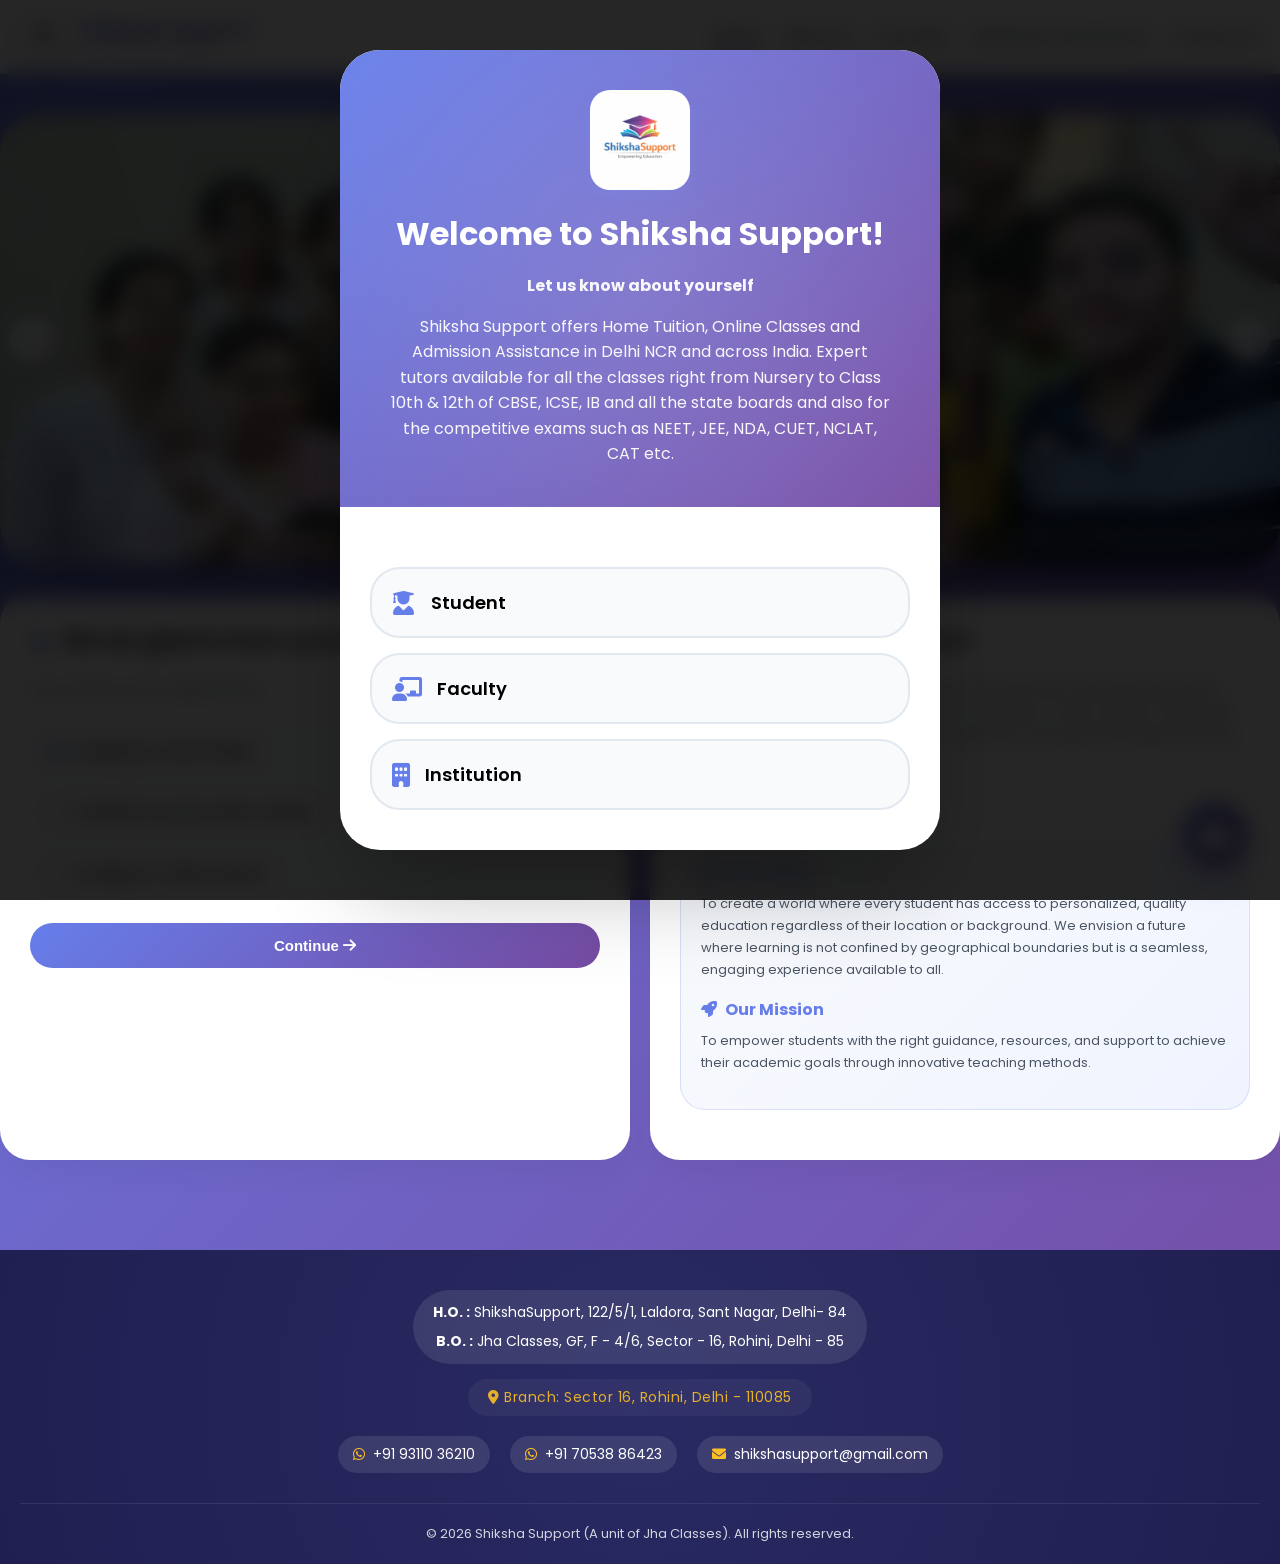
<file: deepseek_html_20260315_cba355.html>
<!DOCTYPE html>
<html lang="en">
<head>
    <meta charset="UTF-8">
    <meta name="viewport" content="width=device-width, initial-scale=1.0, maximum-scale=1.0, user-scalable=yes">
    
    <!-- ===== SEO TAGS ===== -->
    <title>Shiksha Support - Home Tuition, Online Classes & Admission Assistance in Delhi NCR</title>
    <meta name="description" content="Shiksha Support offers trusted home tuition, online classes and admission assistance in Delhi NCR and across India. Expert tutors from Nursery to Class 12 and competitive exams for CBSE, ICSE and all boards.">
    <meta name="keywords" content="home tuition in Delhi NCR, online classes in India, admission assistance Delhi, nursery to class 12 tuition, CBSE tuition, ICSE tuition, state board tuition, competitive exam coaching, private tutor Delhi, home tutor near me, Shiksha Support">
    <meta name="author" content="Shiksha Support">
    <meta name="robots" content="index, follow">
    <meta name="language" content="English">
    <meta name="revisit-after" content="7 days">
    
    <!-- Open Graph / Social Media Tags -->
    <meta property="og:title" content="Shiksha Support - Home Tuition, Online Classes & Admission Assistance">
    <meta property="og:description" content="Trusted home tuition, online classes and admission assistance in Delhi NCR and across India. Expert tutors for all boards.">
    <meta property="og:image" content="images/twitter-logo.jpg">
    <meta property="og:url" content="https://www.shikshasupport.com">
    <meta property="og:type" content="website">
    
    <!-- Twitter Cards -->
    <meta name="twitter:card" content="summary_large_image">
    <meta name="twitter:title" content="Shiksha Support - Empowering Education">
    <meta name="twitter:description" content="Home Tuition, Online Classes & Admission Assistance in Delhi NCR">
    <meta name="twitter:image" content="images/twitter-logo.jpg">
    
    <!-- Canonical URL -->
    <link rel="canonical" href="https://www.shikshasupport.com">
    
    <!-- Favicon -->
    <link rel="icon" type="image/png" href="favicon.png">
    
    <!-- Font Awesome 6 -->
    <link rel="stylesheet" href="https://cdnjs.cloudflare.com/ajax/libs/font-awesome/6.0.0-beta3/css/all.min.css">
    <!-- Google Fonts -->
    <link href="https://fonts.googleapis.com/css2?family=Poppins:wght@300;400;500;600;700;800&display=swap" rel="stylesheet">
    <!-- AOS Animation Library -->
    <link href="https://unpkg.com/aos@2.3.1/dist/aos.css" rel="stylesheet">
    
    <style>
        /* ===== CSS Variables ===== */
        :root {
            --primary-color: #667eea;
            --secondary-color: #764ba2;
            --accent-color: #fbbf24;
            --text-color: #334155;
            --light-bg: #f8fafc;
            --white: #ffffff;
            --success: #10b981;
            --danger: #ef4444;
            --warning: #fbbf24;
            --gradient: linear-gradient(135deg, #667eea 0%, #764ba2 100%);
        }

        * {
            margin: 0;
            padding: 0;
            box-sizing: border-box;
        }

        body {
            font-family: 'Poppins', sans-serif;
            background: var(--gradient);
            min-height: 100vh;
            overflow-x: hidden;
        }

        .container {
            max-width: 1280px;
            margin: 0 auto;
            padding: 0 20px;
            width: 100%;
        }

        /* ===== CUSTOM SCROLLBAR ===== */
        ::-webkit-scrollbar {
            width: 10px;
        }

        ::-webkit-scrollbar-track {
            background: #f1f1f1;
        }

        ::-webkit-scrollbar-thumb {
            background: var(--gradient);
            border-radius: 5px;
        }

        /* ===== NAVBAR ===== */
        .navbar {
            background: rgba(255, 255, 255, 0.98);
            backdrop-filter: blur(10px);
            box-shadow: 0 4px 20px rgba(0, 0, 0, 0.1);
            padding: 12px 0;
            position: sticky;
            top: 0;
            z-index: 1000;
            width: 100%;
        }

        .nav-flex {
            display: flex;
            align-items: center;
            justify-content: space-between;
            gap: 10px;
        }

        .logo-container {
            display: flex;
            align-items: center;
            gap: 10px;
            cursor: pointer;
            flex-shrink: 0;
        }

        .logo-icon {
            width: 50px;
            height: 50px;
            border-radius: 12px;
            overflow: hidden;
            box-shadow: 0 5px 15px rgba(102,126,234,0.3);
            background: var(--gradient);
        }

        .logo-icon img {
            width: 100%;
            height: 100%;
            object-fit: cover;
            display: block;
        }

        .logo-text {
            display: flex;
            flex-direction: column;
        }

        .logo-main {
            font-size: 20px;
            font-weight: 700;
            background: var(--gradient);
            -webkit-background-clip: text;
            -webkit-text-fill-color: transparent;
            line-height: 1.2;
        }

        .logo-tagline {
            font-size: 11px;
            color: #64748b;
            letter-spacing: 0.5px;
        }

        /* ===== MOBILE MENU BUTTON ===== */
        .menu-toggle {
            display: none;
            background: none;
            border: none;
            font-size: 24px;
            color: var(--primary-color);
            cursor: pointer;
            padding: 8px;
            border-radius: 8px;
            transition: all 0.3s;
        }

        .menu-toggle:hover {
            background: #f0f4ff;
        }

        .nav-links {
            display: flex;
            gap: 25px;
            align-items: center;
            transition: all 0.3s ease;
        }

        .nav-links a {
            text-decoration: none;
            color: var(--text-color);
            cursor: pointer;
            font-weight: 500;
            transition: all 0.3s;
            font-size: 15px;
            position: relative;
            padding: 5px 0;
            white-space: nowrap;
        }

        .nav-links a::after {
            content: '';
            position: absolute;
            bottom: 0;
            left: 0;
            width: 0;
            height: 2px;
            background: var(--gradient);
            transition: width 0.3s;
        }

        .nav-links a:hover::after,
        .nav-links a.active::after {
            width: 100%;
        }

        /* ===== MOBILE RESPONSIVE ===== */
        @media screen and (max-width: 768px) {
            .menu-toggle {
                display: block;
                order: 3;
            }

            .nav-links {
                display: none;
                position: absolute;
                top: 100%;
                left: 0;
                right: 0;
                background: white;
                flex-direction: column;
                padding: 20px;
                gap: 15px;
                box-shadow: 0 10px 20px rgba(0,0,0,0.1);
                border-radius: 0 0 20px 20px;
                z-index: 999;
            }

            .nav-links.active {
                display: flex;
            }

            .nav-links a {
                width: 100%;
                text-align: center;
                padding: 12px;
                background: var(--light-bg);
                border-radius: 10px;
                white-space: normal;
            }

            .nav-links a:hover {
                background: #f0f4ff;
            }

            .nav-links a::after {
                display: none;
            }

            .logo-container {
                flex: 1;
            }

            .logo-main {
                font-size: 18px;
            }

            .logo-tagline {
                font-size: 10px;
            }
        }

        /* ===== WELCOME POPUP ===== */
        .welcome-popup {
            position: fixed;
            top: 0;
            left: 0;
            width: 100%;
            height: 100%;
            background: rgba(0, 0, 0, 0.85);
            backdrop-filter: blur(10px);
            display: flex;
            align-items: center;
            justify-content: center;
            z-index: 10000;
            transition: all 0.3s ease;
        }

        .welcome-popup.hidden {
            opacity: 0;
            visibility: hidden;
            pointer-events: none;
        }

        .popup-card {
            background: white;
            width: 90%;
            max-width: 600px;
            border-radius: 40px;
            box-shadow: 0 50px 100px -20px rgba(0, 0, 0, 0.3);
            overflow: hidden;
            animation: slideUp 0.5s ease;
            transform: translateY(0);
        }

        @keyframes slideUp {
            from {
                opacity: 0;
                transform: translateY(30px);
            }
            to {
                opacity: 1;
                transform: translateY(0);
            }
        }

        .popup-header {
            background: var(--gradient);
            padding: 40px 30px;
            color: white;
            text-align: center;
            position: relative;
            overflow: hidden;
        }

        .popup-header::before {
            content: '';
            position: absolute;
            top: -50%;
            right: -50%;
            width: 200%;
            height: 200%;
            background: radial-gradient(circle, rgba(255,255,255,0.15) 0%, transparent 70%);
            animation: rotate 20s linear infinite;
        }

        @keyframes rotate {
            from { transform: rotate(0deg); }
            to { transform: rotate(360deg); }
        }

        .popup-header h2 {
            font-size: 32px;
            font-weight: 700;
            margin-bottom: 15px;
            position: relative;
        }

        .popup-header p {
            position: relative;
            opacity: 0.95;
            font-size: 16px;
            line-height: 1.6;
            max-width: 500px;
            margin: 0 auto;
        }

        .popup-body {
            padding: 40px 30px;
        }

        .user-type-options {
            display: flex;
            flex-direction: column;
            gap: 15px;
            margin-top: 20px;
        }

        .user-type-btn {
            background: var(--light-bg);
            border: 2px solid #e2e8f0;
            border-radius: 30px;
            padding: 20px;
            text-align: left;
            font-size: 18px;
            font-weight: 600;
            cursor: pointer;
            transition: all 0.3s;
            display: flex;
            align-items: center;
            gap: 15px;
            position: relative;
            overflow: hidden;
        }

        .user-type-btn::before {
            content: '';
            position: absolute;
            top: 0;
            left: -100%;
            width: 100%;
            height: 100%;
            background: linear-gradient(90deg, transparent, rgba(102,126,234,0.1), transparent);
            transition: left 0.5s;
        }

        .user-type-btn:hover::before {
            left: 100%;
        }

        .user-type-btn:hover {
            border-color: var(--primary-color);
            background: #f0f4ff;
            transform: translateY(-2px);
            box-shadow: 0 10px 20px rgba(102,126,234,0.2);
        }

        .user-type-btn i {
            font-size: 24px;
            color: var(--primary-color);
        }

        /* ===== INTERESTED POPUP ===== */
        .interested-popup {
            position: fixed;
            top: 0;
            left: 0;
            width: 100%;
            height: 100%;
            background: rgba(0, 0, 0, 0.85);
            backdrop-filter: blur(10px);
            display: none;
            align-items: center;
            justify-content: center;
            z-index: 10001;
        }

        .interested-popup.active {
            display: flex;
        }

        .interest-options {
            display: flex;
            flex-direction: column;
            gap: 15px;
            margin: 30px 0;
        }

        .interest-btn {
            background: var(--light-bg);
            border: 2px solid #e2e8f0;
            border-radius: 30px;
            padding: 30px;
            text-align: center;
            font-size: 22px;
            font-weight: 600;
            cursor: pointer;
            transition: all 0.3s;
        }

        .interest-btn:hover {
            border-color: var(--primary-color);
            background: #f0f4ff;
            transform: translateY(-2px);
            box-shadow: 0 10px 20px rgba(102,126,234,0.2);
        }

        .interest-btn i {
            font-size: 36px;
            color: var(--primary-color);
            margin-bottom: 10px;
            display: block;
        }

        /* ===== FORM POPUPS ===== */
        .form-popup {
            position: fixed;
            top: 0;
            left: 0;
            width: 100%;
            height: 100%;
            background: rgba(0, 0, 0, 0.85);
            backdrop-filter: blur(10px);
            display: none;
            align-items: center;
            justify-content: center;
            z-index: 10002;
        }

        .form-popup.active {
            display: flex;
        }

        .form-card {
            background: white;
            width: 90%;
            max-width: 550px;
            border-radius: 40px;
            box-shadow: 0 50px 100px -20px rgba(0, 0, 0, 0.3);
            overflow: hidden;
            max-height: 90vh;
            overflow-y: auto;
            animation: slideUp 0.5s ease;
        }

        .form-header {
            background: var(--gradient);
            padding: 25px;
            color: white;
            text-align: center;
            position: relative;
        }

        .form-header h3 {
            font-size: 24px;
        }

        .form-body {
            padding: 30px;
        }

        .form-group {
            margin-bottom: 20px;
        }

        .form-group label {
            display: block;
            margin-bottom: 8px;
            font-weight: 500;
            color: var(--text-color);
        }

        .form-group label i {
            color: var(--primary-color);
            margin-right: 8px;
        }

        .form-control {
            width: 100%;
            padding: 15px 20px;
            border: 2px solid #e2e8f0;
            border-radius: 20px;
            font-size: 16px;
            font-family: 'Poppins', sans-serif;
            transition: all 0.3s;
        }

        .form-control:focus {
            border-color: var(--primary-color);
            outline: none;
            box-shadow: 0 0 0 4px rgba(102, 126, 234, 0.1);
        }

        select.form-control {
            appearance: none;
            background-image: url("data:image/svg+xml,%3Csvg xmlns='http://www.w3.org/2000/svg' width='16' height='16' viewBox='0 0 24 24' fill='none' stroke='%23667eea' stroke-width='2' stroke-linecap='round' stroke-linejoin='round'%3E%3Cpolyline points='6 9 12 15 18 9'%3E%3C/polyline%3E%3C/svg%3E");
            background-repeat: no-repeat;
            background-position: right 20px center;
            background-size: 16px;
        }

        .row-flex {
            display: flex;
            gap: 15px;
        }

        .row-flex .form-group {
            flex: 1;
        }

        .btn-primary {
            background: var(--gradient);
            color: white;
            border: none;
            padding: 16px;
            border-radius: 30px;
            font-weight: 600;
            font-size: 16px;
            cursor: pointer;
            width: 100%;
            transition: all 0.3s;
            position: relative;
            overflow: hidden;
        }

        .btn-primary::before {
            content: '';
            position: absolute;
            top: 0;
            left: -100%;
            width: 100%;
            height: 100%;
            background: linear-gradient(90deg, transparent, rgba(255,255,255,0.3), transparent);
            transition: left 0.5s;
        }

        .btn-primary:hover::before {
            left: 100%;
        }

        .btn-primary:hover {
            transform: translateY(-2px);
            box-shadow: 0 10px 20px -5px rgba(102, 126, 234, 0.4);
        }

        .close-btn {
            position: absolute;
            top: 20px;
            right: 20px;
            font-size: 28px;
            cursor: pointer;
            color: white;
            z-index: 10;
            width: 40px;
            height: 40px;
            background: rgba(255,255,255,0.2);
            border-radius: 50%;
            display: flex;
            align-items: center;
            justify-content: center;
            transition: all 0.3s;
        }

        .close-btn:hover {
            background: rgba(255,255,255,0.3);
            transform: rotate(90deg);
        }

        /* ===== AI CHATBOT ===== */
        .chatbot-btn {
            position: fixed;
            bottom: 30px;
            right: 30px;
            width: 70px;
            height: 70px;
            background: var(--gradient);
            border-radius: 50%;
            display: flex;
            align-items: center;
            justify-content: center;
            color: white;
            font-size: 30px;
            cursor: pointer;
            box-shadow: 0 10px 30px rgba(102,126,234,0.4);
            z-index: 999;
            transition: all 0.3s;
            border: 3px solid white;
        }

        .chatbot-btn:hover {
            transform: scale(1.1);
        }

        .chatbot-container {
            position: fixed;
            bottom: 120px;
            right: 30px;
            width: 380px;
            height: 550px;
            background: white;
            border-radius: 30px;
            box-shadow: 0 20px 40px rgba(0,0,0,0.2);
            display: none;
            flex-direction: column;
            overflow: hidden;
            z-index: 1000;
            border: 2px solid var(--primary-color);
        }

        .chatbot-container.active {
            display: flex;
        }

        .chatbot-header {
            background: var(--gradient);
            color: white;
            padding: 20px;
            display: flex;
            align-items: center;
            gap: 10px;
        }

        .chatbot-header i {
            font-size: 24px;
        }

        .chatbot-header h3 {
            flex: 1;
            font-size: 18px;
        }

        .close-chat {
            cursor: pointer;
            font-size: 24px;
        }

        .chat-messages {
            flex: 1;
            padding: 20px;
            overflow-y: auto;
            background: #f8fafc;
        }

        .message {
            margin-bottom: 15px;
            display: flex;
            flex-direction: column;
        }

        .message.bot {
            align-items: flex-start;
        }

        .message.user {
            align-items: flex-end;
        }

        .message-content {
            max-width: 80%;
            padding: 12px 18px;
            border-radius: 20px;
            font-size: 14px;
            line-height: 1.5;
        }

        .bot .message-content {
            background: white;
            border: 1px solid #e2e8f0;
            border-top-left-radius: 5px;
        }

        .user .message-content {
            background: var(--gradient);
            color: white;
            border-top-right-radius: 5px;
        }

        .enquiry-button {
            background: #25D366;
            color: white;
            border: none;
            padding: 10px 15px;
            border-radius: 30px;
            font-size: 14px;
            font-weight: 600;
            cursor: pointer;
            display: inline-flex;
            align-items: center;
            gap: 8px;
            margin-top: 8px;
            transition: all 0.3s;
        }

        .enquiry-button:hover {
            background: #128C7E;
            transform: translateY(-2px);
        }

        .chat-input-area {
            padding: 20px;
            background: white;
            border-top: 1px solid #e2e8f0;
            display: flex;
            gap: 10px;
        }

        .chat-input-area input {
            flex: 1;
            padding: 12px 20px;
            border: 2px solid #e2e8f0;
            border-radius: 30px;
            font-size: 14px;
            font-family: 'Poppins', sans-serif;
        }

        .chat-input-area input:focus {
            outline: none;
            border-color: var(--primary-color);
        }

        .chat-input-area button {
            background: var(--gradient);
            color: white;
            border: none;
            width: 45px;
            height: 45px;
            border-radius: 50%;
            cursor: pointer;
            font-size: 18px;
            transition: all 0.3s;
        }

        .chat-input-area button:hover {
            transform: scale(1.1);
        }

        /* ===== FACULTY REGISTRATION POPUP ===== */
        .faculty-reg-popup {
            position: fixed;
            top: 0;
            left: 0;
            width: 100%;
            height: 100%;
            background: rgba(0, 0, 0, 0.85);
            backdrop-filter: blur(10px);
            display: none;
            align-items: center;
            justify-content: center;
            z-index: 10003;
        }

        .faculty-reg-popup.active {
            display: flex;
        }

        .faculty-payment-popup {
            position: fixed;
            top: 0;
            left: 0;
            width: 100%;
            height: 100%;
            background: rgba(0, 0, 0, 0.85);
            backdrop-filter: blur(10px);
            display: none;
            align-items: center;
            justify-content: center;
            z-index: 10004;
        }

        .faculty-payment-popup.active {
            display: flex;
        }

        .payment-amount {
            font-size: 32px;
            font-weight: 700;
            color: var(--primary-color);
            margin: 20px 0;
        }

        /* ===== PAY FEES PAGE ===== */
        .payfees-page {
            padding: 40px 0;
        }

        .payfees-header {
            text-align: center;
            margin-bottom: 40px;
            color: white;
        }

        .payfees-header h1 {
            font-size: 42px;
            font-weight: 800;
            margin-bottom: 10px;
            text-shadow: 2px 2px 4px rgba(0,0,0,0.2);
        }

        .payfees-header p {
            font-size: 18px;
            opacity: 0.9;
        }

        .fee-category-grid {
            display: grid;
            grid-template-columns: repeat(3, 1fr);
            gap: 25px;
            margin-bottom: 40px;
        }

        @media screen and (max-width: 768px) {
            .fee-category-grid {
                grid-template-columns: 1fr;
            }
        }

        .fee-category-card {
            background: white;
            border-radius: 30px;
            padding: 30px;
            text-align: center;
            box-shadow: 0 20px 35px -10px rgba(0,0,0,0.1);
            transition: all 0.4s;
            cursor: pointer;
            position: relative;
            overflow: hidden;
        }

        .fee-category-card::before {
            content: '';
            position: absolute;
            top: 0;
            left: 0;
            right: 0;
            height: 5px;
            background: var(--gradient);
            transform: translateX(-100%);
            transition: transform 0.4s;
        }

        .fee-category-card:hover::before {
            transform: translateX(0);
        }

        .fee-category-card:hover {
            transform: translateY(-10px);
            box-shadow: 0 30px 45px -15px rgba(102,126,234,0.3);
        }

        .fee-category-icon {
            width: 80px;
            height: 80px;
            background: linear-gradient(135deg, #667eea20, #764ba220);
            border-radius: 50%;
            display: flex;
            align-items: center;
            justify-content: center;
            margin: 0 auto 20px;
        }

        .fee-category-icon i {
            font-size: 40px;
            color: var(--primary-color);
        }

        .fee-category-card h3 {
            font-size: 22px;
            color: #1e293b;
            margin-bottom: 10px;
        }

        .fee-category-card p {
            color: #64748b;
            font-size: 14px;
            margin-bottom: 20px;
        }

        .fee-category-badge {
            display: inline-block;
            padding: 8px 20px;
            background: var(--gradient);
            color: white;
            border-radius: 50px;
            font-weight: 600;
            font-size: 14px;
            opacity: 0.9;
        }

        /* Payment Form Container */
        .payment-form-container {
            background: white;
            border-radius: 40px;
            padding: 40px;
            box-shadow: 0 20px 35px -10px rgba(0,0,0,0.1);
            margin-top: 30px;
            display: none;
        }

        .payment-form-container.active {
            display: block;
            animation: fadeInUp 0.5s ease;
        }

        @keyframes fadeInUp {
            from {
                opacity: 0;
                transform: translateY(20px);
            }
            to {
                opacity: 1;
                transform: translateY(0);
            }
        }

        .payment-form-header {
            display: flex;
            align-items: center;
            gap: 15px;
            margin-bottom: 30px;
        }

        .payment-form-header i {
            font-size: 40px;
            color: var(--primary-color);
            background: #f0f4ff;
            padding: 15px;
            border-radius: 20px;
        }

        .payment-form-header h3 {
            font-size: 24px;
            color: #1e293b;
        }

        .teacher-name-field {
            background: #f0f4ff;
            border-radius: 15px;
            padding: 15px;
            margin-bottom: 25px;
            border-left: 4px solid var(--primary-color);
        }

        .teacher-name-field label {
            font-weight: 600;
            color: var(--primary-color);
            display: block;
            margin-bottom: 10px;
        }

        .center-name-field {
            background: #f0f4ff;
            border-radius: 15px;
            padding: 15px;
            margin-bottom: 25px;
            border-left: 4px solid var(--primary-color);
        }

        .center-name-field label {
            font-weight: 600;
            color: var(--primary-color);
            display: block;
            margin-bottom: 10px;
        }

        .mandatory-badge {
            display: inline-block;
            background: var(--danger);
            color: white;
            font-size: 12px;
            padding: 3px 8px;
            border-radius: 20px;
            margin-left: 10px;
        }

        .warning-text {
            background: #fff3cd;
            color: #856404;
            padding: 15px;
            border-radius: 20px;
            margin: 20px 0;
            font-size: 14px;
            display: flex;
            align-items: center;
            gap: 10px;
        }

        .warning-text i {
            font-size: 24px;
        }

        .qr-section {
            text-align: center;
            margin: 30px 0;
            padding: 20px;
            background: #f8fafc;
            border-radius: 20px;
        }

        .qr-section img {
            width: 200px;
            height: 200px;
            margin: 0 auto 15px;
            border-radius: 20px;
            box-shadow: 0 10px 25px -5px rgba(102,126,234,0.3);
        }

        .transaction-section {
            margin-top: 30px;
            padding: 20px;
            background: #f8fafc;
            border-radius: 20px;
            display: none;
        }

        .transaction-section.active {
            display: block;
        }

        .payment-note {
            margin-top: 30px;
            padding: 20px;
            background: #fff3cd;
            border-radius: 20px;
            color: #856404;
            display: flex;
            align-items: center;
            gap: 15px;
        }

        .payment-note i {
            font-size: 30px;
        }

        /* ===== ADMISSION ASSISTANCE PAGE ===== */
        .admission-page {
            padding: 40px 0;
        }

        .admission-hero {
            background: linear-gradient(135deg, rgba(102,126,234,0.9) 0%, rgba(118,75,162,0.9) 100%), url('images/slider1.jpeg');
            background-size: cover;
            background-position: center;
            border-radius: 40px;
            padding: 60px 40px;
            margin-bottom: 40px;
            text-align: center;
            color: white;
            position: relative;
            overflow: hidden;
        }

        .admission-hero::before {
            content: '';
            position: absolute;
            top: -50%;
            right: -50%;
            width: 200%;
            height: 200%;
            background: radial-gradient(circle, rgba(255,255,255,0.1) 0%, transparent 70%);
            animation: rotate 30s linear infinite;
        }

        .admission-hero h1 {
            font-size: 48px;
            font-weight: 800;
            margin-bottom: 15px;
            position: relative;
            text-shadow: 2px 2px 4px rgba(0,0,0,0.2);
        }

        .admission-hero p {
            font-size: 18px;
            max-width: 700px;
            margin: 0 auto;
            position: relative;
            opacity: 0.95;
        }

        .institution-showcase {
            margin: 50px 0;
        }

        .institution-showcase h2 {
            font-size: 32px;
            text-align: center;
            margin-bottom: 30px;
            color: white;
            text-shadow: 0 2px 4px rgba(0,0,0,0.1);
        }

        .institution-grid {
            display: grid;
            grid-template-columns: repeat(auto-fit, minmax(280px, 1fr));
            gap: 25px;
            margin: 30px 0;
        }

        .institution-card {
            background: white;
            border-radius: 30px;
            overflow: hidden;
            box-shadow: 0 20px 35px -10px rgba(0,0,0,0.1);
            transition: all 0.3s;
            cursor: pointer;
        }

        .institution-card:hover {
            transform: translateY(-10px);
            box-shadow: 0 30px 45px -15px rgba(102,126,234,0.3);
        }

        .institution-card img {
            width: 100%;
            height: 200px;
            object-fit: cover;
            transition: transform 0.5s;
        }

        .institution-card:hover img {
            transform: scale(1.1);
        }

        .institution-info {
            padding: 20px;
            text-align: center;
        }

        .institution-info h3 {
            font-size: 20px;
            color: #1e293b;
            margin-bottom: 5px;
        }

        .institution-info p {
            color: #64748b;
            font-size: 14px;
        }

        .admission-features {
            display: grid;
            grid-template-columns: repeat(3, 1fr);
            gap: 20px;
            margin: 40px 0;
        }

        @media screen and (max-width: 768px) {
            .admission-features {
                grid-template-columns: 1fr;
            }
        }

        .feature-box {
            background: white;
            border-radius: 30px;
            padding: 30px;
            text-align: center;
            box-shadow: 0 10px 25px -5px rgba(0,0,0,0.05);
        }

        .feature-box i {
            font-size: 40px;
            color: var(--primary-color);
            background: #f0f4ff;
            padding: 20px;
            border-radius: 50%;
            margin-bottom: 20px;
        }

        .feature-box h3 {
            font-size: 20px;
            color: #1e293b;
            margin-bottom: 10px;
        }

        .feature-box p {
            color: #64748b;
            font-size: 14px;
            line-height: 1.6;
        }

        .admission-form-container {
            background: white;
            border-radius: 40px;
            padding: 40px;
            box-shadow: 0 20px 35px -10px rgba(0,0,0,0.05);
            margin-top: 40px;
        }

        .admission-form-container h3 {
            font-size: 24px;
            color: #1e293b;
            margin-bottom: 10px;
            text-align: center;
        }

        .admission-form-container > p {
            text-align: center;
            color: #64748b;
            margin-bottom: 30px;
        }

        .consent-checkbox {
            display: flex;
            align-items: flex-start;
            gap: 10px;
            margin: 20px 0;
            padding: 15px;
            background: #f8fafc;
            border-radius: 15px;
            border: 1px solid #e2e8f0;
        }

        .consent-checkbox input[type="checkbox"] {
            width: 20px;
            height: 20px;
            margin-top: 2px;
            accent-color: var(--primary-color);
        }

        .consent-checkbox label {
            font-size: 14px;
            color: #334155;
            line-height: 1.5;
        }

        /* ===== HOME PAGE ===== */
        .home-page {
            padding: 20px 0;
        }

        .slider-container {
            position: relative;
            width: 100%;
            height: 450px;
            overflow: hidden;
            border-radius: 40px;
            margin: 20px 0;
            box-shadow: 0 30px 50px -15px rgba(0,0,0,0.3);
        }

        .slider-wrapper {
            display: flex;
            transition: transform 0.8s cubic-bezier(0.4, 0, 0.2, 1);
            height: 100%;
        }

        .slide {
            min-width: 100%;
            height: 100%;
            position: relative;
            overflow: hidden;
        }

        .slide img {
            width: 100%;
            height: 100%;
            object-fit: cover;
            transition: transform 0.8s;
        }

        .slide:hover img {
            transform: scale(1.05);
        }

        .slide-content {
            position: absolute;
            top: 50%;
            left: 50%;
            transform: translate(-50%, -50%);
            text-align: center;
            color: white;
            z-index: 2;
            width: 90%;
            max-width: 600px;
            background: rgba(0,0,0,0.5);
            backdrop-filter: blur(5px);
            padding: 30px 20px;
            border-radius: 40px;
            border: 1px solid rgba(255,255,255,0.2);
        }

        .slide-content h2 {
            font-size: 36px;
            font-weight: 800;
            margin-bottom: 15px;
            text-shadow: 2px 2px 4px rgba(0,0,0,0.3);
        }

        .slide-content p {
            font-size: 16px;
            opacity: 0.9;
        }

        .slider-btn {
            position: absolute;
            top: 50%;
            transform: translateY(-50%);
            background: white;
            border: none;
            width: 44px;
            height: 44px;
            border-radius: 50%;
            font-size: 20px;
            cursor: pointer;
            color: var(--primary-color);
            z-index: 10;
            transition: all 0.3s;
            display: flex;
            align-items: center;
            justify-content: center;
            box-shadow: 0 4px 15px rgba(0,0,0,0.2);
        }

        .slider-btn:hover {
            background: var(--primary-color);
            color: white;
            transform: translateY(-50%) scale(1.1);
        }

        .prev { left: 10px; }
        .next { right: 10px; }

        .slider-dots {
            position: absolute;
            bottom: 15px;
            left: 50%;
            transform: translateX(-50%);
            display: flex;
            gap: 8px;
            z-index: 10;
        }

        .dot {
            width: 10px;
            height: 10px;
            background: rgba(255,255,255,0.5);
            border-radius: 50%;
            cursor: pointer;
            transition: all 0.3s;
        }

        .dot.active {
            background: white;
            transform: scale(1.3);
        }

        .sections-grid {
            display: grid;
            grid-template-columns: 1fr 1fr;
            gap: 20px;
            margin: 30px 0;
        }

        @media screen and (max-width: 768px) {
            .sections-grid {
                grid-template-columns: 1fr;
            }
            .slider-container {
                height: 350px;
            }
            .slide-content h2 {
                font-size: 28px;
            }
        }

        .section-box {
            background: white;
            border-radius: 30px;
            padding: 30px;
            box-shadow: 0 20px 35px -10px rgba(0,0,0,0.05);
            transition: all 0.3s;
            position: relative;
            overflow: hidden;
        }

        .section-box::before {
            content: '';
            position: absolute;
            top: 0;
            left: 0;
            right: 0;
            height: 5px;
            background: var(--gradient);
        }

        .section-box:hover {
            transform: translateY(-5px);
            box-shadow: 0 25px 35px -10px rgba(102,126,234,0.2);
        }

        .section-box h2 {
            font-size: 22px;
            color: #1e293b;
            margin-bottom: 20px;
            display: flex;
            align-items: center;
            gap: 10px;
        }

        .section-box h2 i {
            color: var(--primary-color);
        }

        .read-more-link {
            color: var(--primary-color);
            font-weight: 600;
            text-decoration: none;
            display: inline-flex;
            align-items: center;
            gap: 8px;
            margin-top: 10px;
            cursor: pointer;
            transition: all 0.3s;
            font-size: 14px;
        }

        .read-more-link:hover {
            color: var(--secondary-color);
            gap: 12px;
        }

        .requirement-options {
            display: flex;
            flex-direction: column;
            gap: 12px;
            margin-bottom: 25px;
        }

        .req-option {
            background: var(--light-bg);
            border: 2px solid #e2e8f0;
            border-radius: 25px;
            padding: 12px 15px;
            cursor: pointer;
            transition: all 0.3s;
            display: flex;
            align-items: center;
            gap: 10px;
        }

        .req-option:hover {
            border-color: var(--primary-color);
            background: #f0f4ff;
        }

        .req-option input[type="radio"] {
            width: 18px;
            height: 18px;
            accent-color: var(--primary-color);
        }

        .req-option label {
            font-weight: 500;
            cursor: pointer;
            flex: 1;
            font-size: 14px;
        }

        .submit-req {
            background: var(--gradient);
            color: white;
            border: none;
            padding: 14px;
            border-radius: 30px;
            font-weight: 600;
            cursor: pointer;
            width: 100%;
            transition: all 0.3s;
            position: relative;
            overflow: hidden;
            font-size: 15px;
        }

        .submit-req:hover {
            transform: translateY(-2px);
            box-shadow: 0 10px 20px rgba(102,126,234,0.4);
        }

        .about-preview {
            color: #4b5563;
        }

        .about-preview p {
            margin-bottom: 15px;
            line-height: 1.7;
            font-size: 14px;
        }

        .vision-mission {
            background: linear-gradient(135deg, var(--light-bg), #f0f4ff);
            border-radius: 25px;
            padding: 20px;
            margin: 20px 0;
            border: 1px solid rgba(102,126,234,0.2);
        }

        .vision-mission h3 {
            color: var(--primary-color);
            margin-bottom: 8px;
            font-size: 16px;
            display: flex;
            align-items: center;
            gap: 8px;
        }

        .vision-mission p {
            font-size: 13px;
        }

        /* ===== SUBJECTS GRID ===== */
        .subjects-grid {
            display: grid;
            grid-template-columns: repeat(2, 1fr);
            gap: 12px;
            margin-bottom: 20px;
        }

        @media screen and (max-width: 480px) {
            .subjects-grid {
                grid-template-columns: 1fr;
            }
        }

        .subject-checkbox {
            display: flex;
            align-items: center;
            gap: 8px;
            padding: 10px;
            background: var(--light-bg);
            border-radius: 15px;
            cursor: pointer;
            transition: all 0.3s;
            border: 2px solid transparent;
            font-size: 14px;
        }

        .subject-checkbox:hover {
            background: #f0f4ff;
            border-color: var(--primary-color);
        }

        .subject-checkbox input[type="checkbox"] {
            width: 18px;
            height: 18px;
            accent-color: var(--primary-color);
        }

        .other-subject {
            margin-top: 10px;
            display: none;
        }

        .other-subject.show {
            display: block;
        }

        /* ===== ABOUT PAGE ===== */
        .about-page {
            padding: 20px 0;
        }

        .page-header {
            text-align: center;
            margin-bottom: 30px;
        }

        .page-header h1 {
            font-size: 36px;
            background: var(--gradient);
            -webkit-background-clip: text;
            -webkit-text-fill-color: transparent;
            margin-bottom: 10px;
        }

        .about-content {
            background: white;
            border-radius: 30px;
            padding: 30px;
            box-shadow: 0 20px 35px -10px rgba(0,0,0,0.05);
        }

        .stats-grid {
            display: grid;
            grid-template-columns: repeat(4, 1fr);
            gap: 15px;
            margin: 30px 0;
        }

        @media screen and (max-width: 768px) {
            .stats-grid {
                grid-template-columns: repeat(2, 1fr);
                gap: 15px;
            }
        }

        .stat-card {
            background: linear-gradient(135deg, var(--light-bg), #f0f4ff);
            border-radius: 20px;
            padding: 20px;
            text-align: center;
            transition: all 0.3s;
            border: 1px solid rgba(102,126,234,0.2);
        }

        .stat-card:hover {
            transform: translateY(-5px);
            box-shadow: 0 15px 25px rgba(102,126,234,0.15);
        }

        .stat-card i {
            font-size: 30px;
            color: var(--primary-color);
            margin-bottom: 10px;
        }

        .stat-card .number {
            font-size: 24px;
            font-weight: 700;
            color: #1e293b;
        }

        .stat-card .label {
            color: #64748b;
            font-size: 13px;
        }

        .mission-text {
            margin-top: 20px;
            padding: 20px;
            background: linear-gradient(135deg, var(--light-bg), #f0f4ff);
            border-radius: 20px;
            border-left: 4px solid var(--primary-color);
        }

        /* ===== ENQUIRY PAGE (Hidden) ===== */
        .enquiry-page {
            display: none;
        }

        /* ===== CONTACT PAGE ===== */
        .contact-page {
            padding: 20px 0;
        }

        .contact-info {
            background: white;
            border-radius: 30px;
            padding: 40px;
            box-shadow: 0 20px 35px -10px rgba(0,0,0,0.05);
        }

        .info-item {
            display: flex;
            align-items: center;
            gap: 15px;
            margin-bottom: 20px;
            padding: 15px;
            background: var(--light-bg);
            border-radius: 15px;
            transition: all 0.3s;
        }

        .info-item:hover {
            transform: translateX(8px);
            background: #f0f4ff;
        }

        .info-item i {
            width: 40px;
            height: 40px;
            background: linear-gradient(135deg, #667eea20, #764ba220);
            border-radius: 50%;
            display: flex;
            align-items: center;
            justify-content: center;
            color: var(--primary-color);
            font-size: 18px;
        }

        .info-item h4 {
            font-size: 16px;
            margin-bottom: 5px;
        }

        .clickable-link {
            text-decoration: none;
            color: inherit;
            display: flex;
            align-items: center;
            gap: 10px;
            transition: all 0.3s;
        }

        .clickable-link:hover {
            color: var(--primary-color);
            transform: translateX(5px);
        }

        .clickable-link i {
            color: var(--warning);
        }

        .whatsapp-link {
            color: #25D366;
        }

        /* ===== FOOTER ===== */
        .footer {
            background: #1e1b4b;
            color: white;
            padding: 40px 0 20px;
            margin-top: 40px;
            position: relative;
            overflow: hidden;
        }

        .footer::before {
            content: '';
            position: absolute;
            top: -50%;
            right: -50%;
            width: 200%;
            height: 200%;
            background: radial-gradient(circle, rgba(102,126,234,0.15) 0%, transparent 70%);
            animation: rotate 30s linear infinite;
        }

        .footer-content {
            display: flex;
            flex-direction: column;
            align-items: center;
            gap: 20px;
            margin-bottom: 30px;
            position: relative;
            z-index: 1;
        }

        .footer-location {
            display: flex;
            flex-direction: column;
            align-items: center;
            gap: 15px;
        }

        .footer-location .main-location {
            display: flex;
            flex-direction: column;
            align-items: center;
            gap: 8px;
            padding: 12px 20px;
            background: rgba(255,255,255,0.1);
            border-radius: 40px;
            backdrop-filter: blur(5px);
            font-size: 14px;
            text-align: center;
        }

        .footer-location .branch {
            font-size: 14px;
            color: var(--warning);
            opacity: 0.9;
            letter-spacing: 0.5px;
            padding: 8px 20px;
            background: rgba(255,255,255,0.05);
            border-radius: 40px;
        }

        .footer-contact {
            display: flex;
            justify-content: center;
            flex-wrap: wrap;
            gap: 20px;
        }

        .footer-contact div {
            display: flex;
            align-items: center;
            gap: 8px;
            padding: 8px 15px;
            background: rgba(255,255,255,0.1);
            border-radius: 40px;
            backdrop-filter: blur(5px);
            font-size: 14px;
        }

        .footer-contact a {
            text-decoration: none;
            color: white;
            display: flex;
            align-items: center;
            gap: 8px;
        }

        .footer-contact a:hover {
            color: var(--warning);
        }

        .footer-contact i {
            color: var(--warning);
        }

        .copyright {
            text-align: center;
            opacity: 0.8;
            font-size: 13px;
            position: relative;
            z-index: 1;
            padding-top: 20px;
            border-top: 1px solid rgba(255,255,255,0.1);
        }

        /* ===== PAGE SECTIONS ===== */
        .page-section {
            display: none;
        }

        .page-section.active-section {
            display: block;
            animation: fadeIn 0.5s ease;
        }

        @keyframes fadeIn {
            from {
                opacity: 0;
                transform: translateY(10px);
            }
            to {
                opacity: 1;
                transform: translateY(0);
            }
        }

        /* Enquiry page hidden */
        #enquiry-page {
            display: none;
        }
    </style>
</head>
<body>

<!-- ===== AI CHATBOT ===== -->
<div class="chatbot-btn" onclick="toggleChatbot()">
    <i class="fas fa-robot"></i>
</div>

<div class="chatbot-container" id="chatbot">
    <div class="chatbot-header">
        <i class="fas fa-robot"></i>
        <h3>Shiksha AI Assistant</h3>
        <i class="fas fa-times close-chat" onclick="toggleChatbot()"></i>
    </div>
    <div class="chat-messages" id="chatMessages">
        <div class="message bot">
            <div class="message-content">
                👋 Namaste! I'm Shiksha AI Assistant. Ask me anything about:
                <br>• 📚 Tuition classes
                <br>• 🎓 Admission assistance
                <br>• 💰 Fee payment
                <br>• 👨‍🏫 Faculty registration
                <br>• 📞 Contact details
            </div>
        </div>
    </div>
    <div class="chat-input-area">
        <input type="text" id="chatInput" placeholder="Type your question..." onkeypress="if(event.key==='Enter') sendMessage()">
        <button onclick="sendMessage()"><i class="fas fa-paper-plane"></i></button>
    </div>
</div>

<!-- ===== WELCOME POPUP ===== -->
<div class="welcome-popup" id="welcomePopup">
    <div class="popup-card">
        <div class="popup-header">
            <div class="logo-icon" style="margin: 0 auto 20px; width: 100px; height: 100px; border-radius: 20px;">
                <img src="images/sikshalogo.png" alt="Shiksha Support Logo">
            </div>
            <h2>Welcome to Shiksha Support!</h2>
            <p><strong>Let us know about yourself</strong></p>
            <p style="margin-top: 15px;">Shiksha Support offers Home Tuition, Online Classes and Admission Assistance in Delhi NCR and across India. Expert tutors available for all the classes right from Nursery to Class 10th & 12th of CBSE, ICSE, IB and all the state boards and also for the competitive exams such as NEET, JEE, NDA, CUET, NCLAT, CAT etc.</p>
        </div>
        <div class="popup-body">
            <div class="user-type-options">
                <div class="user-type-btn" onclick="selectUserType('student')">
                    <i class="fas fa-user-graduate"></i>
                    <span>Student</span>
                </div>
                <div class="user-type-btn" onclick="selectUserType('faculty')">
                    <i class="fas fa-chalkboard-teacher"></i>
                    <span>Faculty</span>
                </div>
                <div class="user-type-btn" onclick="selectUserType('institution')">
                    <i class="fas fa-building"></i>
                    <span>Institution</span>
                </div>
            </div>
        </div>
    </div>
</div>

<!-- ===== INTERESTED POPUP ===== -->
<div class="interested-popup" id="interestedPopup">
    <div class="popup-card">
        <div class="popup-header">
            <h2><i class="fas fa-question-circle"></i> Interested In</h2>
            <p>What would you like to know more about?</p>
        </div>
        <div class="popup-body">
            <div class="interest-options">
                <div class="interest-btn" onclick="selectInterest('tuition')">
                    <i class="fas fa-book-open"></i>
                    Tuition Support
                </div>
                <div class="interest-btn" onclick="selectInterest('admission')">
                    <i class="fas fa-graduation-cap"></i>
                    Admission Assistance
                </div>
            </div>
        </div>
    </div>
</div>

<!-- ===== STUDENT REQUIREMENT POPUP ===== -->
<div class="form-popup" id="studentRequirementPopup">
    <div class="form-card">
        <div class="close-btn" onclick="closeStudentRequirementPopup()">&times;</div>
        <div class="form-header">
            <h3><i class="fas fa-clipboard-list"></i> Your Details</h3>
        </div>
        <div class="form-body">
            <form id="studentRequirementForm" onsubmit="submitStudentRequirement(event)">
                <input type="hidden" name="_subject" value="New Student Requirement - Shiksha Support">
                <input type="hidden" name="_template" value="table">
                <input type="hidden" name="_captcha" value="false">
                
                <div class="form-group">
                    <label><i class="fas fa-user"></i> Name <span style="color: red;">*</span></label>
                    <input type="text" name="Name" class="form-control" id="reqName" required>
                </div>
                
                <div class="form-group">
                    <label><i class="fas fa-phone"></i> Contact Number <span style="color: red;">*</span></label>
                    <div style="display: flex; gap: 10px;">
                        <div style="width: 100px;">
                            <select name="Country Code" class="form-control" style="padding: 15px 5px;">
                                <option value="+91" selected>+91</option>
                                <option value="+1">+1</option>
                                <option value="+44">+44</option>
                                <option value="+61">+61</option>
                            </select>
                        </div>
                        <div style="flex: 1;">
                            <input type="tel" name="Phone" class="form-control" id="reqPhone" placeholder="Enter 10-digit number" required>
                        </div>
                    </div>
                </div>
                
                <div class="form-group">
                    <label><i class="fas fa-city"></i> City <span style="color: red;">*</span></label>
                    <input type="text" name="City" class="form-control" id="reqCity" placeholder="Enter your city" required>
                </div>
                
                <div class="row-flex">
                    <div class="form-group">
                        <label><i class="fas fa-location-dot"></i> Locality <span style="color: red;">*</span></label>
                        <input type="text" name="Locality" class="form-control" id="reqLocality" value="Rohini" placeholder="e.g., Rohini" required>
                    </div>
                    
                    <div class="form-group pincode-group">
                        <label><i class="fas fa-map-pin"></i> Pin Code <span style="color: red;">*</span></label>
                        <input type="text" name="Pincode" class="form-control" id="reqPincode" placeholder="Enter 6-digit pincode" maxlength="6" onkeyup="fetchCityFromPincode()" required>
                        <div class="pincode-hint" id="pincodeHint"></div>
                    </div>
                </div>
                
                <div class="form-group">
                    <label><i class="fas fa-school"></i> Education Level <span style="color: red;">*</span></label>
                    <select name="Education Level" class="form-control" id="educationLevel" onchange="updateClassOptions()">
                        <option value="primary">Primary (Nursery - Class 5)</option>
                        <option value="secondary" selected>Secondary (Class 6 - 10)</option>
                        <option value="higher">Higher Secondary (Class 11 - 12)</option>
                        <option value="ug">UG (College)</option>
                        <option value="pg">PG (Post Graduate)</option>
                        <option value="other">Other</option>
                    </select>
                </div>
                
                <div class="form-group" id="classSelectionContainer">
                    <label><i class="fas fa-graduation-cap"></i> Select Class/Standard <span style="color: red;">*</span></label>
                    <select name="Class" class="form-control" id="classSelect"></select>
                </div>
                
                <div class="form-group" id="otherClassContainer" style="display: none;">
                    <label><i class="fas fa-pen"></i> Specify Class/Standard <span style="color: red;">*</span></label>
                    <input type="text" name="Other Class" class="form-control" id="otherClass" placeholder="Enter your class/standard">
                </div>
                
                <div class="form-group">
                    <label><i class="fas fa-school"></i> Board <span style="color: red;">*</span></label>
                    <select name="Board" class="form-control" id="reqBoard" required>
                        <option value="">Select Board</option>
                        <option value="CBSE">CBSE</option>
                        <option value="ICSE">ICSE</option>
                        <option value="IB">IB</option>
                        <option value="Bihar Board">Bihar Board</option>
                        <option value="UP Board">UP Board</option>
                        <option value="MP Board">MP Board</option>
                        <option value="Maharashtra Board">Maharashtra Board</option>
                        <option value="Other">Other</option>
                    </select>
                </div>
                
                <button type="submit" class="btn-primary">Next <i class="fas fa-arrow-right"></i></button>
            </form>
        </div>
    </div>
</div>

<!-- ===== STUDENT SUBJECTS POPUP ===== -->
<div class="form-popup" id="studentSubjectsPopup">
    <div class="form-card">
        <div class="close-btn" onclick="closeStudentSubjectsPopup()">&times;</div>
        <div class="form-header">
            <h3><i class="fas fa-book"></i> Select Subjects</h3>
        </div>
        <div class="form-body">
            <form id="studentSubjectsForm" onsubmit="submitStudentSubjects(event)">
                <input type="hidden" name="_subject" value="Student Subjects Selection - Shiksha Support">
                <input type="hidden" name="_template" value="table">
                <input type="hidden" name="_captcha" value="false">
                
                <div class="subjects-grid">
                    <label class="subject-checkbox"><input type="checkbox" name="subjects[]" value="Mathematics"> Mathematics</label>
                    <label class="subject-checkbox"><input type="checkbox" name="subjects[]" value="Science"> Science</label>
                    <label class="subject-checkbox"><input type="checkbox" name="subjects[]" value="Physics"> Physics</label>
                    <label class="subject-checkbox"><input type="checkbox" name="subjects[]" value="Chemistry"> Chemistry</label>
                    <label class="subject-checkbox"><input type="checkbox" name="subjects[]" value="Biology"> Biology</label>
                    <label class="subject-checkbox"><input type="checkbox" name="subjects[]" value="English"> English</label>
                    <label class="subject-checkbox"><input type="checkbox" name="subjects[]" value="Hindi"> Hindi</label>
                    <label class="subject-checkbox"><input type="checkbox" name="subjects[]" value="Sanskrit"> Sanskrit</label>
                    <label class="subject-checkbox"><input type="checkbox" name="subjects[]" value="History"> History</label>
                    <label class="subject-checkbox"><input type="checkbox" name="subjects[]" value="Geography"> Geography</label>
                    <label class="subject-checkbox"><input type="checkbox" name="subjects[]" value="Computer Science"> Computer Science</label>
                    <label class="subject-checkbox"><input type="checkbox" name="subjects[]" value="Python"> Python</label>
                    <label class="subject-checkbox"><input type="checkbox" name="subjects[]" value="Accounts"> Accounts</label>
                    <label class="subject-checkbox"><input type="checkbox" name="subjects[]" value="Economics"> Economics</label>
                    <label class="subject-checkbox"><input type="checkbox" name="subjects[]" value="Other" id="otherSubjectCheckbox"> Other</label>
                </div>
                
                <div class="other-subject" id="otherSubjectBox">
                    <input type="text" name="Other Subject" class="form-control" placeholder="Please specify subject">
                </div>
                
                <button type="submit" class="btn-primary">Submit <i class="fas fa-check"></i></button>
            </form>
        </div>
    </div>
</div>

<!-- ===== FACULTY REGISTRATION POPUP ===== -->
<div class="faculty-reg-popup" id="facultyRegistrationPopup">
    <div class="form-card">
        <div class="close-btn" onclick="closeFacultyRegistrationPopup()">&times;</div>
        <div class="form-header">
            <h3><i class="fas fa-chalkboard-teacher"></i> Faculty Registration</h3>
        </div>
        <div class="form-body">
            <form id="facultyRegistrationForm" onsubmit="submitFacultyRegistration(event)">
                <input type="hidden" name="_subject" value="New Faculty Registration - Shiksha Support">
                <input type="hidden" name="_template" value="table">
                <input type="hidden" name="_captcha" value="false">
                
                <div class="form-group">
                    <label><i class="fas fa-user"></i> Full Name <span style="color: red;">*</span></label>
                    <input type="text" name="Full Name" class="form-control" id="facultyName" required>
                </div>
                
                <div class="form-group">
                    <label><i class="fas fa-city"></i> City <span style="color: red;">*</span></label>
                    <input type="text" name="City" class="form-control" id="facultyCity" required>
                </div>
                
                <div class="row-flex">
                    <div class="form-group">
                        <label><i class="fas fa-location-dot"></i> Location <span style="color: red;">*</span></label>
                        <input type="text" name="Location" class="form-control" id="facultyLocation" required>
                    </div>
                    
                    <div class="form-group">
                        <label><i class="fas fa-map-pin"></i> Pin Code <span style="color: red;">*</span></label>
                        <input type="text" name="Pin Code" class="form-control" id="facultyPincode" required>
                    </div>
                </div>
                
                <div class="form-group">
                    <label><i class="fas fa-phone"></i> Mobile <span style="color: red;">*</span></label>
                    <div style="display: flex; gap: 10px;">
                        <div style="width: 100px;">
                            <select name="Country Code" class="form-control" style="padding: 15px 5px;">
                                <option value="+91" selected>+91</option>
                                <option value="+1">+1</option>
                                <option value="+44">+44</option>
                            </select>
                        </div>
                        <div style="flex: 1;">
                            <input type="tel" name="Mobile" class="form-control" id="facultyMobile" required>
                        </div>
                    </div>
                </div>
                
                <div class="form-group">
                    <label><i class="fas fa-phone-alt"></i> Alternate (Optional)</label>
                    <input type="tel" name="Alternate" class="form-control" id="facultyAlternate">
                </div>
                
                <div class="form-group">
                    <label><i class="fas fa-graduation-cap"></i> Qualification <span style="color: red;">*</span></label>
                    <input type="text" name="Qualification" class="form-control" id="facultyQualification" placeholder="e.g., M.Sc, B.Ed" required>
                </div>
                
                <div class="form-group">
                    <label><i class="fas fa-chalkboard"></i> Subject Expertise <span style="color: red;">*</span></label>
                    <select name="Subject Expertise" class="form-control" id="facultySubject" required>
                        <option value="">Select Subject</option>
                        <option value="Mathematics">Mathematics</option>
                        <option value="Physics">Physics</option>
                        <option value="Chemistry">Chemistry</option>
                        <option value="Biology">Biology</option>
                        <option value="English">English</option>
                        <option value="Computer Science">Computer Science</option>
                        <option value="Accounts">Accounts</option>
                        <option value="Economics">Economics</option>
                    </select>
                </div>
                
                <div class="form-group">
                    <label><i class="fas fa-briefcase"></i> Experience (Years) <span style="color: red;">*</span></label>
                    <input type="number" name="Experience" class="form-control" id="facultyExperience" required>
                </div>
                
                <button type="submit" class="btn-primary">Register</button>
            </form>
        </div>
    </div>
</div>

<!-- ===== FACULTY PAYMENT POPUP ===== -->
<div class="faculty-payment-popup" id="facultyPaymentPopup">
    <div class="form-card">
        <div class="close-btn" onclick="closeFacultyPaymentPopup()">&times;</div>
        <div class="form-header">
            <h3><i class="fas fa-credit-card"></i> Profile Handling Charges</h3>
        </div>
        <div class="form-body" style="text-align: center;">
            <p>Please pay Rs. 100/- towards profile handling charges.</p>
            <div class="payment-amount">₹100</div>
            <div class="qr-box" style="margin: 20px auto;">
                <img src="images/qrcode.png" alt="Payment QR Code" style="width: 200px; height: 200px;">
            </div>
            <p style="color: #667eea; margin: 20px 0;">UPI ID: shikshasupport@okhdfcbank</p>
            <button class="btn-primary" onclick="closeFacultyPaymentPopup()">I've Paid</button>
        </div>
    </div>
</div>

<!-- ===== NAVBAR ===== -->
<nav class="navbar">
    <div class="container nav-flex">
        <div class="logo-container" onclick="showPage('home')">
            <div class="logo-icon">
                <img src="images/sikshalogo.png" alt="Shiksha Support Logo">
            </div>
            <div class="logo-text">
                <span class="logo-main">Shiksha Support</span>
                <span class="logo-tagline">Empowering Education</span>
            </div>
        </div>
        <button class="menu-toggle" onclick="toggleMenu()">
            <i class="fas fa-bars"></i>
        </button>
        <div class="nav-links" id="navLinks">
            <a onclick="showPage('home'); closeMenu()" class="active">Home</a>
            <a onclick="showPage('about'); closeMenu()">About Us</a>
            <a onclick="showPage('payfees'); closeMenu()">Pay Fees</a>
            <a onclick="showPage('admission'); closeMenu()">Admission Assistance</a>
            <a onclick="showPage('contact'); closeMenu()">Contact Us</a>
        </div>
    </div>
</nav>

<!-- ===== HOME PAGE ===== -->
<div id="home-page" class="page-section active-section">
    <div class="container home-page">
        <!-- Image Slider -->
        <div class="slider-container" data-aos="fade-up">
            <div class="slider-wrapper" id="sliderWrapper">
                <div class="slide">
                    <img src="images/slider1.jpeg" alt="Students studying">
                    <div class="slide-content">
                        <h2>Welcome to Shiksha Support</h2>
                        <p>Empowering Education for a Brighter Future</p>
                    </div>
                </div>
                <div class="slide">
                    <img src="images/teacherslider2.jpeg" alt="Teacher teaching">
                    <div class="slide-content">
                        <h2>Expert Faculty</h2>
                        <p>Learn from the best educators in the country</p>
                    </div>
                </div>
                <div class="slide">
                    <img src="images/slider1.jpeg" alt="Online learning">
                    <div class="slide-content">
                        <h2>Online & Offline Classes</h2>
                        <p>Flexible learning options for every student</p>
                    </div>
                </div>
            </div>
            <button class="slider-btn prev" onclick="prevSlide()"><i class="fas fa-chevron-left"></i></button>
            <button class="slider-btn next" onclick="nextSlide()"><i class="fas fa-chevron-right"></i></button>
            <div class="slider-dots" id="sliderDots"></div>
        </div>

        <div class="sections-grid">
            <!-- Section 1 - Requirement -->
            <div class="section-box" data-aos="fade-right">
                <h2><i class="fas fa-hand-peace"></i> We are glad to have you here!</h2>
                <p style="margin-bottom: 25px; color: #64748b;">Let us know your requirement</p>
                
                <div class="requirement-options" id="requirementOptions">
                    <div class="req-option" onclick="selectRequirement('home')">
                        <input type="radio" name="requirement" id="reqHome" value="home" checked>
                        <label for="reqHome">Looking for home tuition</label>
                    </div>
                    <div class="req-option" onclick="selectRequirement('group')">
                        <input type="radio" name="requirement" id="reqGroup" value="group">
                        <label for="reqGroup">Looking for group tuition nearby</label>
                    </div>
                    <div class="req-option" onclick="selectRequirement('online')">
                        <input type="radio" name="requirement" id="reqOnline" value="online">
                        <label for="reqOnline">Looking for online classes</label>
                    </div>
                </div>
                
                <button class="submit-req" onclick="showStudentRequirementPopup()">Continue <i class="fas fa-arrow-right"></i></button>
            </div>
            
            <!-- Section 2 - About Preview -->
            <div class="section-box" data-aos="fade-left">
                <h2><i class="fas fa-bullseye"></i> About Shiksha Support</h2>
                
                <div class="about-preview">
                    <p>Shiksha Support, a unit of Jha Classes, is a revolutionary educational platform dedicated to making quality education accessible to every student. We bridge the gap between students and expert educators through personalized learning experiences.</p>
                    
                    <a onclick="showPage('about')" class="read-more-link">
                        Read more about us <i class="fas fa-arrow-right"></i>
                    </a>
                    
                    <div class="vision-mission">
                        <h3><i class="fas fa-eye"></i> Our Vision</h3>
                        <p>To create a world where every student has access to personalized, quality education regardless of their location or background. We envision a future where learning is not confined by geographical boundaries but is a seamless, engaging experience available to all.</p>
                        
                        <h3 style="margin-top: 15px;"><i class="fas fa-rocket"></i> Our Mission</h3>
                        <p>To empower students with the right guidance, resources, and support to achieve their academic goals through innovative teaching methods.</p>
                    </div>
                </div>
            </div>
        </div>
    </div>
</div>

<!-- ===== ABOUT PAGE ===== -->
<div id="about-page" class="page-section">
    <div class="container about-page">
        <div class="page-header" data-aos="fade-down">
            <h1>About Shiksha Support</h1>
            <p style="color: #64748b;">A unit of Jha Classes - Empowering Education Since 2020</p>
        </div>
        
        <div class="about-content" data-aos="fade-up">
            <div class="stats-grid">
                <div class="stat-card" data-aos="zoom-in" data-aos-delay="100">
                    <i class="fas fa-users"></i>
                    <div class="number">15K+</div>
                    <div class="label">Students</div>
                </div>
                <div class="stat-card" data-aos="zoom-in" data-aos-delay="200">
                    <i class="fas fa-chalkboard-teacher"></i>
                    <div class="number">500+</div>
                    <div class="label">Expert Faculty</div>
                </div>
                <div class="stat-card" data-aos="zoom-in" data-aos-delay="300">
                    <i class="fas fa-video"></i>
                    <div class="number">10K+</div>
                    <div class="label">Video Lessons</div>
                </div>
                <div class="stat-card" data-aos="zoom-in" data-aos-delay="400">
                    <i class="fas fa-smile"></i>
                    <div class="number">98%</div>
                    <div class="label">Satisfaction Rate</div>
                </div>
            </div>
            
            <h2 style="margin: 30px 0 15px;">Our Story</h2>
            <p>Shiksha Support, a unit of Jha Classes, was founded in 2020 with a simple yet powerful vision - to make quality education accessible to every student in India. What started as a small initiative by a group of passionate educators has now grown into a comprehensive learning platform serving thousands of students across the country. The name "Shiksha Support" combines two Hindi words - "Shiksha" (education) and "Support" - reflecting our commitment to supporting students in their educational journey. We truly believe in building bridges between students and quality education, between learners and expert faculty, between dreams and achievements.</p>
            
            <h2 style="margin: 30px 0 15px;">Our Vision</h2>
            <p>To create a world where every student has access to personalized, quality education regardless of their location or background. We envision a future where learning is not confined by geographical boundaries but is a seamless, engaging experience available to all.</p>
            
            <h2 style="margin: 30px 0 15px;">Our Mission</h2>
            <p>To empower students with the right guidance, resources, and support to achieve their academic goals through innovative teaching methods. We strive to provide personalized learning experiences, connect students with highly qualified educators, leverage technology for interactive learning, and create a supportive community of learners and faculty.</p>
            
            <div class="mission-text">
                <p><strong>H.O. :</strong> ShikshaSupport, 122/5/1, Laldora, Sant Nagar, Delhi- 84</p>
                <p><strong>B.O. :</strong> Jha Classes, GF, F - 4/6, Sector - 16, Rohini, Delhi - 85</p>
            </div>
        </div>
    </div>
</div>

<!-- ===== PAY FEES PAGE ===== -->
<div id="payfees-page" class="page-section">
    <div class="container payfees-page">
        <div class="payfees-header" data-aos="fade-down">
            <h1>Pay Fee Online</h1>
            <p>Select your payment type</p>
        </div>
        
        <div class="fee-category-grid" data-aos="fade-up">
            <div class="fee-category-card" onclick="showPaymentForm('home')">
                <div class="fee-category-icon"><i class="fas fa-home"></i></div>
                <h3>Home Tuition</h3>
                <p>Pay for home tuition</p>
                <span class="fee-category-badge">Click to Pay</span>
            </div>
            
            <div class="fee-category-card" onclick="showPaymentForm('online')">
                <div class="fee-category-icon"><i class="fas fa-laptop"></i></div>
                <h3>Online Classes</h3>
                <p>Pay for online classes</p>
                <span class="fee-category-badge">Click to Pay</span>
            </div>
            
            <div class="fee-category-card" onclick="showPaymentForm('group')">
                <div class="fee-category-icon"><i class="fas fa-users"></i></div>
                <h3>Group Tuition</h3>
                <p>Pay for group tuition</p>
                <span class="fee-category-badge">Click to Pay</span>
            </div>
        </div>
        
        <!-- Payment Form - Home Tuition -->
        <div class="payment-form-container" id="homeTuitionForm">
            <div class="payment-form-header">
                <i class="fas fa-home"></i>
                <div>
                    <h3>Home Tuition Payment</h3>
                    <p>Fill the details to pay for home tuition</p>
                </div>
            </div>
            
            <form id="homeTuitionPaymentForm" onsubmit="submitPaymentForm(event, 'home')">
                <input type="hidden" name="_subject" value="Home Tuition Payment - Shiksha Support">
                <input type="hidden" name="_template" value="table">
                <input type="hidden" name="_captcha" value="false">
                
                <div class="teacher-name-field">
                    <label><i class="fas fa-chalkboard-teacher"></i> Fill teacher's name <span class="mandatory-badge">Mandatory</span></label>
                    <input type="text" name="Teacher Name" class="form-control" required>
                </div>
                
                <div class="row-flex">
                    <div class="form-group">
                        <label><i class="fas fa-user"></i> Name <span style="color: red;">*</span></label>
                        <input type="text" name="Student Name" class="form-control" required>
                    </div>
                    <div class="form-group">
                        <label><i class="fas fa-id-card"></i> Registered Mobile <span style="color: red;">*</span></label>
                        <input type="tel" name="Registered Mobile" class="form-control" placeholder="10-digit mobile" pattern="[0-9]{10}" required>
                    </div>
                </div>
                
                <div class="row-flex">
                    <div class="form-group">
                        <label><i class="fas fa-graduation-cap"></i> Class/Grade <span style="color: red;">*</span></label>
                        <select name="Class" class="form-control" required>
                            <option value="">Select Class</option>
                            <option value="Nursery">Nursery</option>
                            <option value="LKG">LKG</option>
                            <option value="UKG">UKG</option>
                            <option value="Class 1">Class 1</option>
                            <option value="Class 2">Class 2</option>
                            <option value="Class 3">Class 3</option>
                            <option value="Class 4">Class 4</option>
                            <option value="Class 5">Class 5</option>
                            <option value="Class 6">Class 6</option>
                            <option value="Class 7">Class 7</option>
                            <option value="Class 8">Class 8</option>
                            <option value="Class 9">Class 9</option>
                            <option value="Class 10">Class 10</option>
                            <option value="Class 11">Class 11</option>
                            <option value="Class 12">Class 12</option>
                        </select>
                    </div>
                    <div class="form-group">
                        <label><i class="fas fa-map-pin"></i> City/Pin Code <span style="color: red;">*</span></label>
                        <input type="text" name="CityPin" class="form-control" placeholder="City and Pin Code" required>
                    </div>
                </div>
                
                <div class="row-flex">
                    <div class="form-group">
                        <label><i class="fas fa-book"></i> Subject <span style="color: red;">*</span></label>
                        <input type="text" name="Subject" class="form-control" placeholder="Fill subject name" required>
                    </div>
                    <div class="form-group">
                        <label><i class="fas fa-rupee-sign"></i> Amount <span style="color: red;">*</span></label>
                        <input type="number" name="Amount" class="form-control" placeholder="Enter amount" min="1" step="1" required>
                    </div>
                </div>
                
                <div class="qr-section">
                    <img src="images/qrcode.png" alt="Payment QR Code">
                    <p style="color: #667eea; margin-top: 10px;">Scan QR to pay</p>
                </div>
                
                <div class="warning-text">
                    <i class="fas fa-exclamation-triangle"></i>
                    <span>कृपया सभी जानकारी सही-सही भरें। गलत जानकारी देने पर भुगतान रद्द किया जा सकता है।</span>
                </div>
                
                <button type="submit" class="btn-primary">SUBMIT</button>
            </form>
            
            <div class="transaction-section" id="homeTransaction">
                <h4 style="margin-bottom: 20px;">Enter Transaction ID</h4>
                <form onsubmit="submitTransaction(event, 'home')">
                    <input type="hidden" name="_subject" value="Home Tuition Transaction ID - Shiksha Support">
                    <input type="hidden" name="_template" value="table">
                    <input type="hidden" name="_captcha" value="false">
                    
                    <div class="form-group">
                        <label><i class="fas fa-hashtag"></i> Transaction ID <span style="color: red;">*</span></label>
                        <input type="text" name="Transaction ID" class="form-control" placeholder="Enter transaction ID" required>
                    </div>
                    
                    <button type="submit" class="btn-primary">SUBMIT</button>
                </form>
            </div>
        </div>
        
        <!-- Payment Form - Online Classes -->
        <div class="payment-form-container" id="onlineClassesForm">
            <div class="payment-form-header">
                <i class="fas fa-laptop"></i>
                <div>
                    <h3>Online Classes Payment</h3>
                    <p>Fill the details to pay for online classes</p>
                </div>
            </div>
            
            <form id="onlineClassesPaymentForm" onsubmit="submitPaymentForm(event, 'online')">
                <input type="hidden" name="_subject" value="Online Classes Payment - Shiksha Support">
                <input type="hidden" name="_template" value="table">
                <input type="hidden" name="_captcha" value="false">
                
                <div class="teacher-name-field">
                    <label><i class="fas fa-chalkboard-teacher"></i> Fill teacher's name <span class="mandatory-badge">Mandatory</span></label>
                    <input type="text" name="Teacher Name" class="form-control" required>
                </div>
                
                <div class="row-flex">
                    <div class="form-group">
                        <label><i class="fas fa-user"></i> Name <span style="color: red;">*</span></label>
                        <input type="text" name="Student Name" class="form-control" required>
                    </div>
                    <div class="form-group">
                        <label><i class="fas fa-id-card"></i> Registered Mobile <span style="color: red;">*</span></label>
                        <input type="tel" name="Registered Mobile" class="form-control" placeholder="10-digit mobile" pattern="[0-9]{10}" required>
                    </div>
                </div>
                
                <div class="row-flex">
                    <div class="form-group">
                        <label><i class="fas fa-graduation-cap"></i> Class/Grade <span style="color: red;">*</span></label>
                        <select name="Class" class="form-control" required>
                            <option value="">Select Class</option>
                            <option value="Nursery">Nursery</option>
                            <option value="LKG">LKG</option>
                            <option value="UKG">UKG</option>
                            <option value="Class 1">Class 1</option>
                            <option value="Class 2">Class 2</option>
                            <option value="Class 3">Class 3</option>
                            <option value="Class 4">Class 4</option>
                            <option value="Class 5">Class 5</option>
                            <option value="Class 6">Class 6</option>
                            <option value="Class 7">Class 7</option>
                            <option value="Class 8">Class 8</option>
                            <option value="Class 9">Class 9</option>
                            <option value="Class 10">Class 10</option>
                            <option value="Class 11">Class 11</option>
                            <option value="Class 12">Class 12</option>
                        </select>
                    </div>
                    <div class="form-group">
                        <label><i class="fas fa-map-pin"></i> City/Pin Code <span style="color: red;">*</span></label>
                        <input type="text" name="CityPin" class="form-control" placeholder="City and Pin Code" required>
                    </div>
                </div>
                
                <div class="row-flex">
                    <div class="form-group">
                        <label><i class="fas fa-book"></i> Subject <span style="color: red;">*</span></label>
                        <input type="text" name="Subject" class="form-control" placeholder="Fill subject name" required>
                    </div>
                    <div class="form-group">
                        <label><i class="fas fa-rupee-sign"></i> Amount <span style="color: red;">*</span></label>
                        <input type="number" name="Amount" class="form-control" placeholder="Enter amount" min="1" step="1" required>
                    </div>
                </div>
                
                <div class="qr-section">
                    <img src="images/qrcode.png" alt="Payment QR Code">
                    <p style="color: #667eea; margin-top: 10px;">Scan QR to pay</p>
                </div>
                
                <div class="warning-text">
                    <i class="fas fa-exclamation-triangle"></i>
                    <span>कृपया सभी जानकारी सही-सही भरें। गलत जानकारी देने पर भुगतान रद्द किया जा सकता है।</span>
                </div>
                
                <button type="submit" class="btn-primary">SUBMIT</button>
            </form>
            
            <div class="transaction-section" id="onlineTransaction">
                <h4 style="margin-bottom: 20px;">Enter Transaction ID</h4>
                <form onsubmit="submitTransaction(event, 'online')">
                    <input type="hidden" name="_subject" value="Online Classes Transaction ID - Shiksha Support">
                    <input type="hidden" name="_template" value="table">
                    <input type="hidden" name="_captcha" value="false">
                    
                    <div class="form-group">
                        <label><i class="fas fa-hashtag"></i> Transaction ID <span style="color: red;">*</span></label>
                        <input type="text" name="Transaction ID" class="form-control" placeholder="Enter transaction ID" required>
                    </div>
                    
                    <button type="submit" class="btn-primary">SUBMIT</button>
                </form>
            </div>
        </div>
        
        <!-- Payment Form - Group Tuition -->
        <div class="payment-form-container" id="groupTuitionForm">
            <div class="payment-form-header">
                <i class="fas fa-users"></i>
                <div>
                    <h3>Group Tuition Payment</h3>
                    <p>Fill the details to pay for group tuition</p>
                </div>
            </div>
            
            <form id="groupTuitionPaymentForm" onsubmit="submitPaymentForm(event, 'group')">
                <input type="hidden" name="_subject" value="Group Tuition Payment - Shiksha Support">
                <input type="hidden" name="_template" value="table">
                <input type="hidden" name="_captcha" value="false">
                
                <div class="center-name-field">
                    <label><i class="fas fa-building"></i> Fill center Name <span class="mandatory-badge">Mandatory</span></label>
                    <input type="text" name="Center Name" class="form-control" required>
                </div>
                
                <div class="row-flex">
                    <div class="form-group">
                        <label><i class="fas fa-user"></i> Name <span style="color: red;">*</span></label>
                        <input type="text" name="Student Name" class="form-control" required>
                    </div>
                    <div class="form-group">
                        <label><i class="fas fa-id-card"></i> Registered Mobile <span style="color: red;">*</span></label>
                        <input type="tel" name="Registered Mobile" class="form-control" placeholder="10-digit mobile" pattern="[0-9]{10}" required>
                    </div>
                </div>
                
                <div class="row-flex">
                    <div class="form-group">
                        <label><i class="fas fa-graduation-cap"></i> Class/Grade <span style="color: red;">*</span></label>
                        <select name="Class" class="form-control" required>
                            <option value="">Select Class</option>
                            <option value="Nursery">Nursery</option>
                            <option value="LKG">LKG</option>
                            <option value="UKG">UKG</option>
                            <option value="Class 1">Class 1</option>
                            <option value="Class 2">Class 2</option>
                            <option value="Class 3">Class 3</option>
                            <option value="Class 4">Class 4</option>
                            <option value="Class 5">Class 5</option>
                            <option value="Class 6">Class 6</option>
                            <option value="Class 7">Class 7</option>
                            <option value="Class 8">Class 8</option>
                            <option value="Class 9">Class 9</option>
                            <option value="Class 10">Class 10</option>
                            <option value="Class 11">Class 11</option>
                            <option value="Class 12">Class 12</option>
                        </select>
                    </div>
                    <div class="form-group">
                        <label><i class="fas fa-map-pin"></i> City/Pin Code <span style="color: red;">*</span></label>
                        <input type="text" name="CityPin" class="form-control" placeholder="City and Pin Code" required>
                    </div>
                </div>
                
                <div class="row-flex">
                    <div class="form-group">
                        <label><i class="fas fa-book"></i> Subject <span style="color: red;">*</span></label>
                        <input type="text" name="Subject" class="form-control" placeholder="Fill subject name" required>
                    </div>
                    <div class="form-group">
                        <label><i class="fas fa-rupee-sign"></i> Amount <span style="color: red;">*</span></label>
                        <input type="number" name="Amount" class="form-control" placeholder="Enter amount" min="1" step="1" required>
                    </div>
                </div>
                
                <div class="qr-section">
                    <img src="images/qrcode.png" alt="Payment QR Code">
                    <p style="color: #667eea; margin-top: 10px;">Scan QR to pay</p>
                </div>
                
                <div class="warning-text">
                    <i class="fas fa-exclamation-triangle"></i>
                    <span>कृपया सभी जानकारी सही-सही भरें। गलत जानकारी देने पर भुगतान रद्द किया जा सकता है।</span>
                </div>
                
                <button type="submit" class="btn-primary">SUBMIT</button>
            </form>
            
            <div class="transaction-section" id="groupTransaction">
                <h4 style="margin-bottom: 20px;">Enter Transaction ID</h4>
                <form onsubmit="submitTransaction(event, 'group')">
                    <input type="hidden" name="_subject" value="Group Tuition Transaction ID - Shiksha Support">
                    <input type="hidden" name="_template" value="table">
                    <input type="hidden" name="_captcha" value="false">
                    
                    <div class="form-group">
                        <label><i class="fas fa-hashtag"></i> Transaction ID <span style="color: red;">*</span></label>
                        <input type="text" name="Transaction ID" class="form-control" placeholder="Enter transaction ID" required>
                    </div>
                    
                    <button type="submit" class="btn-primary">SUBMIT</button>
                </form>
            </div>
        </div>
        
        <div class="payment-note">
            <i class="fas fa-info-circle"></i>
            <p>Payment of any amount is not a confirmation of full and final payment. Full and final payment shall be subject to proper accounting and calculation of class hours.</p>
        </div>
    </div>
</div>

<!-- ===== ADMISSION ASSISTANCE PAGE ===== -->
<div id="admission-page" class="page-section">
    <div class="container admission-page">
        <!-- Hero Section -->
        <div class="admission-hero" data-aos="fade-up">
            <h1>Admission Assistance</h1>
            <p>Get expert guidance for school and college admissions across India. We help you find the perfect institution for your academic journey.</p>
        </div>
        
        <!-- Institution Showcase -->
        <div class="institution-showcase" data-aos="fade-up">
            <h2>Partner Institutions</h2>
            <div class="institution-grid">
                <div class="institution-card">
                    <img src="images/slider1.jpeg" alt="University">
                    <div class="institution-info">
                        <h3>Partner Institution</h3>
                        <p>Prestigious educational institute</p>
                    </div>
                </div>
                <div class="institution-card">
                    <img src="images/teacherslider2.jpeg" alt="University">
                    <div class="institution-info">
                        <h3>Partner Institution</h3>
                        <p>Premier educational institute</p>
                    </div>
                </div>
                <div class="institution-card">
                    <img src="images/slider1.jpeg" alt="University">
                    <div class="institution-info">
                        <h3>Partner Institution</h3>
                        <p>Top-ranked university</p>
                    </div>
                </div>
                <div class="institution-card">
                    <img src="images/teacherslider2.jpeg" alt="Medical College">
                    <div class="institution-info">
                        <h3>Partner Institution</h3>
                        <p>Premier medical college</p>
                    </div>
                </div>
                <div class="institution-card">
                    <img src="images/slider1.jpeg" alt="University">
                    <div class="institution-info">
                        <h3>Partner Institution</h3>
                        <p>Leading private university</p>
                    </div>
                </div>
            </div>
        </div>
        
        <!-- Features -->
        <div class="admission-features">
            <div class="feature-box" data-aos="zoom-in" data-aos-delay="100">
                <i class="fas fa-university"></i>
                <h3>100+ Colleges</h3>
                <p>We may assist you in securing admission in more than 100 prestigious Institutions & Universities in the course of your interest like B.Tech, Medical, Law, MBA, MCA, various UG & PG programs, Ph.D courses.</p>
            </div>
            <div class="feature-box" data-aos="zoom-in" data-aos-delay="200">
                <i class="fas fa-check-circle"></i>
                <h3>Personalized Guidance</h3>
                <p>Get our experts counseling for every step of your admission journey at a very nominal fee.</p>
            </div>
            <div class="feature-box" data-aos="zoom-in" data-aos-delay="300">
                <i class="fas fa-rupee-sign"></i>
                <h3>Affordable Fees</h3>
                <p>We are here to assist you in getting admission of your ward in Prestigious Schools for any class or standard.</p>
            </div>
        </div>
        
        <!-- Admission Form -->
        <div class="admission-form-container" data-aos="fade-up">
            <h3>Request Admission Assistance</h3>
            <p>Fill the form below and our counselors will get in touch with you</p>
            
            <form action="https://formsubmit.co/shikshasupport@gmail.com" method="POST" onsubmit="return validateAdmission()">
                <input type="hidden" name="_subject" value="New Admission Assistance Request - Shiksha Support">
                <input type="hidden" name="_template" value="table">
                <input type="hidden" name="_captcha" value="false">
                
                <div class="form-group">
                    <label><i class="fas fa-user"></i> Student Name <span style="color: red;">*</span></label>
                    <input type="text" name="Student Name" class="form-control" required>
                </div>
                <div class="form-group">
                    <label><i class="fas fa-calendar"></i> Date of Birth <span style="color: red;">*</span></label>
                    <input type="date" name="Date of Birth" class="form-control" required>
                </div>
                <div class="form-group">
                    <label><i class="fas fa-graduation-cap"></i> Current Class/Grade <span style="color: red;">*</span></label>
                    <select name="Current Class" class="form-control" required>
                        <option value="">Select Current Class</option>
                        <option value="Nursery">Nursery</option><option value="LKG">LKG</option><option value="UKG">UKG</option>
                        <option value="Class 1">Class 1</option><option value="Class 2">Class 2</option><option value="Class 3">Class 3</option>
                        <option value="Class 4">Class 4</option><option value="Class 5">Class 5</option><option value="Class 6">Class 6</option>
                        <option value="Class 7">Class 7</option><option value="Class 8">Class 8</option><option value="Class 9">Class 9</option>
                        <option value="Class 10">Class 10</option><option value="Class 11">Class 11</option><option value="Class 12">Class 12</option>
                        <option value="UG">UG</option><option value="PG">PG</option>
                    </select>
                </div>
                <div class="form-group">
                    <label><i class="fas fa-school"></i> Admission Seeking For <span style="color: red;">*</span></label>
                    <select name="Admission For" class="form-control" required>
                        <option value="">Select Level</option>
                        <option value="Primary School">Primary School (Nursery - Class 5)</option>
                        <option value="Secondary School">Secondary School (Class 6 - 10)</option>
                        <option value="Higher Secondary">Higher Secondary (Class 11 - 12)</option>
                        <option value="College">College/University</option>
                    </select>
                </div>
                <div class="form-group">
                    <label><i class="fas fa-phone"></i> Parent's Contact <span style="color: red;">*</span></label>
                    <div style="display: flex; gap: 10px;">
                        <div style="width: 100px;"><select name="Country Code" class="form-control" style="padding: 15px 5px;"><option value="+91" selected>+91</option></select></div>
                        <div style="flex: 1;"><input type="tel" name="Parent Contact" class="form-control" required></div>
                    </div>
                </div>
                <div class="form-group">
                    <label><i class="fas fa-envelope"></i> Email <span style="color: red;">*</span></label>
                    <input type="email" name="Email" class="form-control" required>
                </div>
                <div class="form-group">
                    <label><i class="fas fa-map-marker-alt"></i> Address <span style="color: red;">*</span></label>
                    <textarea name="Address" class="form-control" rows="3" required></textarea>
                </div>
                <div class="form-group">
                    <label><i class="fas fa-comment"></i> Preferred Schools/Colleges (if any)</label>
                    <textarea name="Preferred Institutions" class="form-control" rows="2" placeholder="List any specific schools or colleges you're interested in"></textarea>
                </div>
                
                <div class="consent-checkbox">
                    <input type="checkbox" id="consentCheckbox" required>
                    <label for="consentCheckbox">I authorize the representative from Shiksha Support team to connect me any time with reference to my request. I shall have no objection whatsoever it is, if the call is made at any time on any day.</label>
                </div>
                
                <div class="warning-text">
                    <i class="fas fa-exclamation-triangle"></i>
                    <span>कृपया सभी जानकारी सही-सही भरें। गलत जानकारी देने पर आपका आवेदन रद्द किया जा सकता है।</span>
                </div>
                
                <button type="submit" class="btn-primary">Submit Request</button>
            </form>
        </div>
    </div>
</div>

<!-- ===== CONTACT PAGE ===== -->
<div id="contact-page" class="page-section">
    <div class="container contact-page">
        <div class="page-header" data-aos="fade-down">
            <h1>Contact Us</h1>
            <p style="color: #64748b;">Get in touch with us</p>
        </div>
        
        <div class="contact-grid">
            <div class="contact-info" data-aos="fade-right">
                <h3 style="margin-bottom: 30px;">Contact Information</h3>
                
                <div class="info-item">
                    <i class="fas fa-map-marker-alt"></i>
                    <div>
                        <h4>Address</h4>
                        <p><strong>H.O. :</strong> ShikshaSupport, 122/5/1, Laldora, Sant Nagar, Delhi- 84</p>
                        <p><strong>B.O. :</strong> Jha Classes, GF, F - 4/6, Sector - 16, Rohini, Delhi - 85</p>
                    </div>
                </div>
                
                <div class="info-item">
                    <i class="fab fa-whatsapp whatsapp-link"></i>
                    <div>
                        <h4>WhatsApp</h4>
                        <a href="https://wa.me/919311036210" target="_blank" class="clickable-link whatsapp-link">+91 93110 36210</a><br>
                        <a href="https://wa.me/917053886423" target="_blank" class="clickable-link whatsapp-link">+91 70538 86423</a><br>
                        <a href="https://wa.me/917050624940" target="_blank" class="clickable-link whatsapp-link">+91 70506 24940</a>
                    </div>
                </div>
                
                <div class="info-item">
                    <i class="fas fa-envelope"></i>
                    <div>
                        <h4>Email</h4>
                        <a href="mailto:shikshasupport@gmail.com" class="clickable-link">shikshasupport@gmail.com</a>
                    </div>
                </div>
                
                <div class="info-item">
                    <i class="fas fa-clock"></i>
                    <div>
                        <h4>Working Hours</h4>
                        <p>Monday - Saturday: 9:00 AM - 8:00 PM</p>
                        <p>Sunday: 10:00 AM - 4:00 PM</p>
                    </div>
                </div>
            </div>
        </div>
    </div>
</div>

<!-- ===== FOOTER ===== -->
<footer class="footer">
    <div class="container">
        <div class="footer-content">
            <div class="footer-location">
                <div class="main-location">
                    <p><strong>H.O. :</strong> ShikshaSupport, 122/5/1, Laldora, Sant Nagar, Delhi- 84</p>
                    <p><strong>B.O. :</strong> Jha Classes, GF, F - 4/6, Sector - 16, Rohini, Delhi - 85</p>
                </div>
                <div class="branch">
                    <i class="fas fa-location-dot"></i> Branch: Sector 16, Rohini, Delhi - 110085
                </div>
            </div>
            <div class="footer-contact">
                <div>
                    <a href="https://wa.me/919311036210" target="_blank" class="clickable-link"><i class="fab fa-whatsapp"></i> +91 93110 36210</a>
                </div>
                <div>
                    <a href="https://wa.me/917053886423" target="_blank" class="clickable-link"><i class="fab fa-whatsapp"></i> +91 70538 86423</a>
                </div>
                <div>
                    <a href="mailto:shikshasupport@gmail.com" class="clickable-link"><i class="fas fa-envelope"></i> shikshasupport@gmail.com</a>
                </div>
            </div>
        </div>
        <div class="copyright">
            <p>© 2026 Shiksha Support (A unit of Jha Classes). All rights reserved.</p>
        </div>
    </div>
</footer>

<!-- AOS Animation Library -->
<script src="https://unpkg.com/aos@2.3.1/dist/aos.js"></script>
<script>
    // Initialize AOS
    AOS.init({
        duration: 800,
        once: true,
        offset: 50
    });

    // ===== AI CHATBOT =====
    function toggleChatbot() {
        document.getElementById('chatbot').classList.toggle('active');
    }

    function sendMessage() {
        const input = document.getElementById('chatInput');
        const message = input.value.trim();
        if (!message) return;

        // Add user message
        addMessage(message, 'user');
        input.value = '';

        // Generate bot response
        setTimeout(() => {
            const response = getBotResponse(message.toLowerCase());
            addMessage(response, 'bot');
        }, 1000);
    }

    function addMessage(text, sender) {
        const chat = document.getElementById('chatMessages');
        const messageDiv = document.createElement('div');
        messageDiv.className = `message ${sender}`;
        
        const contentDiv = document.createElement('div');
        contentDiv.className = 'message-content';
        contentDiv.innerHTML = text;
        
        messageDiv.appendChild(contentDiv);
        chat.appendChild(messageDiv);
        chat.scrollTop = chat.scrollHeight;
    }

    function getBotResponse(message) {
        // Website information database
        const responses = {
            // Tuition related
            'home tuition': '🏠 We offer home tuition from Nursery to Class 12. Our expert teachers visit your home for personalized coaching. You can book a demo class through the "Student" option in welcome popup.',
            'online classes': '💻 Yes, we provide live online classes for all subjects. Flexible timings and recorded sessions available. Go to "Student" section and select "Tuition Support" to get started.',
            'group tuition': '👥 Group tuition is available at our center in Rohini, Sector 16. Small batches (5-8 students) for better attention. Visit our "Contact" page for address.',
            'tuition fees': '💰 Tuition fees vary by class and subject. Please contact us directly for detailed fee structure. You can also use the "Pay Fees" page to make payments.',
            'subjects': '📚 We teach all major subjects: Mathematics, Science, Physics, Chemistry, Biology, English, Hindi, Sanskrit, History, Geography, Computer Science, Accounts, Economics, and more!',
            'class 10': '🎓 Class 10 coaching available for CBSE, ICSE, and state boards. Complete syllabus coverage with previous year papers. Book a demo class today!',
            'class 12': '🎓 Class 12 coaching for all streams (Science, Commerce, Arts). Special focus on board exams and competitive exams like JEE, NEET, CUET.',
            'competitive exams': '📝 We provide coaching for NEET, JEE, NDA, CUET, NCLAT, CAT, and other competitive exams. Expert faculty with years of experience.',
            
            // Admission related
            'admission': '🎯 We provide admission assistance for schools and colleges across India. We have partnerships with 100+ institutions. Click the "Admission Assistance" tab for more info.',
            'college admission': '🏛️ We help with college admissions for B.Tech, Medical, Law, MBA, MCA, various UG & PG programs, and Ph.D courses. Fill the admission assistance form to get started.',
            'school admission': '🏫 We assist with school admissions from Nursery to Class 12. We have tie-ups with prestigious schools in Delhi NCR.',
            
            // Faculty related
            'faculty registration': '👨‍🏫 Want to join as a teacher? Click "Faculty" in the welcome popup and fill the registration form. Registration fee is ₹100.',
            'teacher registration': '👩‍🏫 We welcome experienced teachers. Register through the "Faculty" option in welcome popup.',
            'become teacher': '✨ To become a teacher with us, please complete the faculty registration form. We look forward to having you on our team!',
            
            // Payment related
            'pay fees': '💰 You can pay fees online through the "Pay Fees" page. Select your tuition type (Home/Online/Group) and fill the payment details.',
            'payment': '💳 For fee payment, go to "Pay Fees" page. You can pay via QR code scan.',
            'transaction id': '🔑 After making payment, please enter your transaction ID on the same page to confirm your payment.',
            
            // Contact & Address
            'contact': '📞 You can contact us on WhatsApp: +91 93110 36210, +91 70538 86423, or email: shikshasupport@gmail.com',
            'phone': '📱 Our WhatsApp numbers: 93110 36210, 70538 86423, 70506 24940. Click on numbers to open WhatsApp chat.',
            'email': '📧 Email us at: shikshasupport@gmail.com',
            'address': '📍 H.O.: ShikshaSupport, 122/5/1, Laldora, Sant Nagar, Delhi-84\n📍 B.O.: Jha Classes, GF, F-4/6, Sector-16, Rohini, Delhi-85',
            'branch': '🏢 Our branch is located at Sector 16, Rohini, Delhi - 110085. Visit us for group tuition and counseling.',
            'rohini': '📍 Our Rohini branch: GF, F-4/6, Sector-16, Rohini, Delhi-85. We have group tuition and admission assistance available here.',
            'sant nagar': '📍 Our head office: 122/5/1, Laldora, Sant Nagar, Delhi-84.',
            
            // General
            'hello': '👋 Hello! How can I help you today? Feel free to ask about tuition, admissions, faculty registration, or payments.',
            'hi': '👋 Hi there! What would you like to know about Shiksha Support?',
            'help': '🆘 I can help you with:\n• Tuition classes (home/online/group)\n• Admission assistance\n• Faculty registration\n• Fee payment\n• Contact details\n\nJust ask me anything!',
            'thanks': '😊 You\'re welcome! If you have more questions, feel free to ask.',
            'thank you': '😊 Happy to help! Let me know if you need anything else.',
            'bye': '👋 Goodbye! Feel free to chat again if you have more questions.',
            'namaste': '🙏 Namaste! Welcome to Shiksha Support. How may I assist you today?'
        };

        // Check for keywords in message
        for (let key in responses) {
            if (message.includes(key)) {
                return responses[key];
            }
        }

        // If no match found, show enquiry button
        return `
            🤔 I'm not sure about that. For specific queries, please send us a message on WhatsApp.
            <br><br>
            <a href="https://wa.me/919311036210?text=Hi! I have a question about: ${encodeURIComponent(message)}" target="_blank" style="text-decoration: none;">
                <button class="enquiry-button">
                    <i class="fab fa-whatsapp"></i> Send Enquiry on WhatsApp
                </button>
            </a>
        `;
    }

    // ===== MOBILE MENU =====
    function toggleMenu() {
        const navLinks = document.getElementById('navLinks');
        navLinks.classList.toggle('active');
    }

    function closeMenu() {
        const navLinks = document.getElementById('navLinks');
        navLinks.classList.remove('active');
    }

    // ===== WELCOME POPUP =====
    window.onload = function() {
        document.getElementById('welcomePopup').classList.remove('hidden');
    };

    function selectUserType(type) {
        document.getElementById('welcomePopup').classList.add('hidden');
        
        if (type === 'student') {
            document.getElementById('interestedPopup').classList.add('active');
        } else if (type === 'faculty') {
            showFacultyRegistrationPopup();
        } else if (type === 'institution') {
            showPage('contact');
        }
    }

    // ===== INTERESTED POPUP =====
    function closeInterestedPopup() {
        document.getElementById('interestedPopup').classList.remove('active');
    }

    function selectInterest(type) {
        closeInterestedPopup();
        
        if (type === 'tuition') {
            showPage('home');
        } else if (type === 'admission') {
            showPage('admission');
        }
    }

    // ===== STUDENT FLOW =====
    let selectedRequirement = 'home';

    function selectRequirement(type) {
        selectedRequirement = type;
        document.getElementById('reqHome').checked = (type === 'home');
        document.getElementById('reqGroup').checked = (type === 'group');
        document.getElementById('reqOnline').checked = (type === 'online');
    }

    function showStudentRequirementPopup() {
        document.getElementById('studentRequirementPopup').classList.add('active');
    }

    function closeStudentRequirementPopup() {
        document.getElementById('studentRequirementPopup').classList.remove('active');
    }

    function submitStudentRequirement(event) {
        event.preventDefault();
        
        const name = document.getElementById('reqName').value;
        const phone = document.getElementById('reqPhone').value;
        const city = document.getElementById('reqCity').value;
        const locality = document.getElementById('reqLocality').value;
        const pincode = document.getElementById('reqPincode').value;
        const educationLevel = document.getElementById('educationLevel').value;
        let selectedClass = '';
        
        if (educationLevel === 'other') {
            selectedClass = document.getElementById('otherClass').value;
        } else {
            selectedClass = document.getElementById('classSelect').value;
        }
        
        const board = document.getElementById('reqBoard').value;
        
        if (!name || !phone || !city || !locality || !pincode || !selectedClass || !board) {
            alert('Please fill all fields');
            return false;
        }
        
        const formData = new FormData();
        formData.append('_subject', 'Student Requirement - Shiksha Support');
        formData.append('Name', name);
        formData.append('Phone', '+91' + phone);
        formData.append('City', city);
        formData.append('Locality', locality);
        formData.append('Pincode', pincode);
        formData.append('Education Level', educationLevel);
        formData.append('Class', selectedClass);
        formData.append('Board', board);
        formData.append('Requirement Type', selectedRequirement);
        
        fetch('https://formsubmit.co/shikshasupport@gmail.com', {
            method: 'POST',
            body: formData
        })
        .then(response => {
            closeStudentRequirementPopup();
            document.getElementById('studentSubjectsPopup').classList.add('active');
        })
        .catch(error => {
            closeStudentRequirementPopup();
            document.getElementById('studentSubjectsPopup').classList.add('active');
        });
        
        return false;
    }

    function closeStudentSubjectsPopup() {
        document.getElementById('studentSubjectsPopup').classList.remove('active');
    }

    function submitStudentSubjects(event) {
        event.preventDefault();
        
        const checkboxes = document.querySelectorAll('#studentSubjectsForm input[name="subjects[]"]:checked');
        let subjects = Array.from(checkboxes).map(cb => cb.value);
        
        const otherSubject = document.querySelector('#otherSubjectBox input')?.value;
        if (document.getElementById('otherSubjectCheckbox').checked && otherSubject) {
            subjects.push(otherSubject);
        }
        
        if (subjects.length === 0) {
            alert('Please select at least one subject');
            return false;
        }
        
        const formData = new FormData();
        formData.append('_subject', 'Student Subjects Selection - Shiksha Support');
        formData.append('Subjects', subjects.join(', '));
        
        fetch('https://formsubmit.co/shikshasupport@gmail.com', {
            method: 'POST',
            body: formData
        })
        .then(response => {
            alert('Thank you! Your requirement has been submitted successfully.');
            closeStudentSubjectsPopup();
        })
        .catch(error => {
            alert('Thank you! Your requirement has been submitted successfully.');
            closeStudentSubjectsPopup();
        });
        
        return false;
    }

    // ===== FACULTY FLOW =====
    function showFacultyRegistrationPopup() {
        document.getElementById('facultyRegistrationPopup').classList.add('active');
    }

    function closeFacultyRegistrationPopup() {
        document.getElementById('facultyRegistrationPopup').classList.remove('active');
    }

    function showFacultyPaymentPopup() {
        document.getElementById('facultyPaymentPopup').classList.add('active');
    }

    function closeFacultyPaymentPopup() {
        document.getElementById('facultyPaymentPopup').classList.remove('active');
    }

    function submitFacultyRegistration(event) {
        event.preventDefault();
        
        const name = document.getElementById('facultyName').value;
        const city = document.getElementById('facultyCity').value;
        const location = document.getElementById('facultyLocation').value;
        const pincode = document.getElementById('facultyPincode').value;
        const mobile = document.getElementById('facultyMobile').value;
        const alternate = document.getElementById('facultyAlternate').value;
        const qualification = document.getElementById('facultyQualification').value;
        const subject = document.getElementById('facultySubject').value;
        const experience = document.getElementById('facultyExperience').value;
        
        if (!name || !city || !location || !pincode || !mobile || !qualification || !subject || !experience) {
            alert('Please fill all required fields');
            return false;
        }
        
        const formData = new FormData();
        formData.append('_subject', 'New Faculty Registration - Shiksha Support');
        formData.append('Name', name);
        formData.append('City', city);
        formData.append('Location', location);
        formData.append('Pin Code', pincode);
        formData.append('Mobile', '+91' + mobile);
        if (alternate) formData.append('Alternate', '+91' + alternate);
        formData.append('Qualification', qualification);
        formData.append('Subject', subject);
        formData.append('Experience', experience);
        formData.append('Status', 'Pending Payment');
        
        fetch('https://formsubmit.co/shikshasupport@gmail.com', {
            method: 'POST',
            body: formData
        });
        
        closeFacultyRegistrationPopup();
        showFacultyPaymentPopup();
        
        return false;
    }

    // ===== PAY FEES PAGE FUNCTIONS =====
    function showPaymentForm(type) {
        document.getElementById('homeTuitionForm').classList.remove('active');
        document.getElementById('onlineClassesForm').classList.remove('active');
        document.getElementById('groupTuitionForm').classList.remove('active');
        
        document.getElementById('homeTransaction').classList.remove('active');
        document.getElementById('onlineTransaction').classList.remove('active');
        document.getElementById('groupTransaction').classList.remove('active');
        
        if (type === 'home') {
            document.getElementById('homeTuitionForm').classList.add('active');
        } else if (type === 'online') {
            document.getElementById('onlineClassesForm').classList.add('active');
        } else if (type === 'group') {
            document.getElementById('groupTuitionForm').classList.add('active');
        }
    }

    function submitPaymentForm(event, type) {
        event.preventDefault();
        
        let formData;
        if (type === 'home') {
            formData = new FormData(document.getElementById('homeTuitionPaymentForm'));
        } else if (type === 'online') {
            formData = new FormData(document.getElementById('onlineClassesPaymentForm'));
        } else if (type === 'group') {
            formData = new FormData(document.getElementById('groupTuitionPaymentForm'));
        }
        
        formData.append('Payment Type', type === 'home' ? 'Home Tuition' : type === 'online' ? 'Online Classes' : 'Group Tuition');
        
        fetch('https://formsubmit.co/shikshasupport@gmail.com', {
            method: 'POST',
            body: formData
        });
        
        if (type === 'home') {
            document.getElementById('homeTransaction').classList.add('active');
        } else if (type === 'online') {
            document.getElementById('onlineTransaction').classList.add('active');
        } else if (type === 'group') {
            document.getElementById('groupTransaction').classList.add('active');
        }
        
        setTimeout(() => {
            document.getElementById(type + 'Transaction').scrollIntoView({ behavior: 'smooth' });
        }, 100);
        
        return false;
    }

    function submitTransaction(event, type) {
        event.preventDefault();
        
        const form = event.target;
        const formData = new FormData(form);
        
        formData.append('Payment Type', type === 'home' ? 'Home Tuition' : type === 'online' ? 'Online Classes' : 'Group Tuition');
        
        fetch('https://formsubmit.co/shikshasupport@gmail.com', {
            method: 'POST',
            body: formData
        });
        
        alert('Transaction ID submitted successfully! We will verify your payment shortly.');
        
        if (type === 'home') {
            document.getElementById('homeTransaction').classList.remove('active');
        } else if (type === 'online') {
            document.getElementById('onlineTransaction').classList.remove('active');
        } else if (type === 'group') {
            document.getElementById('groupTransaction').classList.remove('active');
        }
        
        return false;
    }

    // ===== PINCODE AUTO-FILL =====
    function fetchCityFromPincode() {
        const pincode = document.getElementById('reqPincode').value;
        const hintDiv = document.getElementById('pincodeHint');
        const cityInput = document.getElementById('reqCity');
        
        if (pincode.length === 6) {
            fetch(`https://api.postalpincode.in/pincode/${pincode}`)
                .then(response => response.json())
                .then(data => {
                    if (data[0].Status === 'Success') {
                        const city = data[0].PostOffice[0].District;
                        const state = data[0].PostOffice[0].State;
                        cityInput.value = city;
                        hintDiv.textContent = `City: ${city}, ${state}`;
                        hintDiv.classList.add('show');
                    } else {
                        hintDiv.textContent = 'Pincode not found. Please enter city manually.';
                        hintDiv.classList.add('show');
                        cityInput.readOnly = false;
                    }
                })
                .catch(error => {
                    console.log('API error');
                });
        } else {
            hintDiv.classList.remove('show');
            cityInput.readOnly = false;
        }
    }

    // ===== EDUCATION LEVEL CLASS OPTIONS =====
    function updateClassOptions() {
        const educationLevel = document.getElementById('educationLevel').value;
        const classSelect = document.getElementById('classSelect');
        const classContainer = document.getElementById('classSelectionContainer');
        const otherContainer = document.getElementById('otherClassContainer');
        
        if (educationLevel === 'other') {
            classContainer.style.display = 'none';
            otherContainer.style.display = 'block';
        } else {
            classContainer.style.display = 'block';
            otherContainer.style.display = 'none';
            
            // Populate classes based on education level
            let options = [];
            if (educationLevel === 'primary') {
                options = ['Nursery', 'LKG', 'UKG', 'Class 1', 'Class 2', 'Class 3', 'Class 4', 'Class 5'];
            } else if (educationLevel === 'secondary') {
                options = ['Class 6', 'Class 7', 'Class 8', 'Class 9', 'Class 10'];
            } else if (educationLevel === 'higher') {
                options = ['Class 11', 'Class 12'];
            } else if (educationLevel === 'ug') {
                options = ['UG 1st Year', 'UG 2nd Year', 'UG 3rd Year', 'UG 4th Year'];
            } else if (educationLevel === 'pg') {
                options = ['PG 1st Year', 'PG 2nd Year'];
            }
            
            classSelect.innerHTML = '';
            options.forEach(opt => {
                const option = document.createElement('option');
                option.value = opt;
                option.textContent = opt;
                classSelect.appendChild(option);
            });
        }
    }

    // ===== OTHER SUBJECT HANDLER =====
    document.addEventListener('DOMContentLoaded', function() {
        const otherCheckbox = document.getElementById('otherSubjectCheckbox');
        if (otherCheckbox) {
            otherCheckbox.addEventListener('change', function() {
                const otherBox = document.getElementById('otherSubjectBox');
                if (this.checked) {
                    otherBox.classList.add('show');
                } else {
                    otherBox.classList.remove('show');
                }
            });
        }
    });

    // ===== SLIDER =====
    let currentSlide = 0;
    const slides = document.querySelectorAll('.slide');
    const sliderWrapper = document.getElementById('sliderWrapper');
    const dotsContainer = document.getElementById('sliderDots');

    slides.forEach((_, index) => {
        const dot = document.createElement('div');
        dot.classList.add('dot');
        if (index === 0) dot.classList.add('active');
        dot.onclick = () => goToSlide(index);
        dotsContainer.appendChild(dot);
    });

    const dots = document.querySelectorAll('.dot');

    function updateSlider() {
        sliderWrapper.style.transform = `translateX(-${currentSlide * 100}%)`;
        dots.forEach((dot, index) => {
            dot.classList.toggle('active', index === currentSlide);
        });
    }

    function prevSlide() {
        currentSlide = (currentSlide - 1 + slides.length) % slides.length;
        updateSlider();
    }

    function nextSlide() {
        currentSlide = (currentSlide + 1) % slides.length;
        updateSlider();
    }

    function goToSlide(index) {
        currentSlide = index;
        updateSlider();
    }

    setInterval(nextSlide, 5000);

    // ===== PAGE NAVIGATION =====
    function showPage(page) {
        document.querySelectorAll('.page-section').forEach(section => {
            section.classList.remove('active-section');
        });
        document.getElementById(page + '-page').classList.add('active-section');
        
        document.querySelectorAll('.nav-links a').forEach(link => {
            link.classList.remove('active');
        });
        
        const navLinks = document.querySelectorAll('.nav-links a');
        if (page === 'home') navLinks[0].classList.add('active');
        else if (page === 'about') navLinks[1].classList.add('active');
        else if (page === 'payfees') navLinks[2].classList.add('active');
        else if (page === 'admission') navLinks[3].classList.add('active');
        else if (page === 'contact') navLinks[4].classList.add('active');
        
        setTimeout(() => {
            AOS.refresh();
        }, 100);
        
        closeMenu();
    }

    // ===== ADMISSION VALIDATION =====
    function validateAdmission() {
        const consent = document.getElementById('consentCheckbox').checked;
        if (!consent) {
            alert('Please give your consent to proceed');
            return false;
        }
        alert('Admission assistance request submitted! We will contact you soon.');
        return true;
    }

    // Make functions global
    window.toggleChatbot = toggleChatbot;
    window.sendMessage = sendMessage;
    window.toggleMenu = toggleMenu;
    window.closeMenu = closeMenu;
    window.selectUserType = selectUserType;
    window.closeInterestedPopup = closeInterestedPopup;
    window.selectInterest = selectInterest;
    window.selectRequirement = selectRequirement;
    window.showStudentRequirementPopup = showStudentRequirementPopup;
    window.closeStudentRequirementPopup = closeStudentRequirementPopup;
    window.submitStudentRequirement = submitStudentRequirement;
    window.closeStudentSubjectsPopup = closeStudentSubjectsPopup;
    window.submitStudentSubjects = submitStudentSubjects;
    window.showFacultyRegistrationPopup = showFacultyRegistrationPopup;
    window.closeFacultyRegistrationPopup = closeFacultyRegistrationPopup;
    window.showFacultyPaymentPopup = showFacultyPaymentPopup;
    window.closeFacultyPaymentPopup = closeFacultyPaymentPopup;
    window.submitFacultyRegistration = submitFacultyRegistration;
    window.showPaymentForm = showPaymentForm;
    window.submitPaymentForm = submitPaymentForm;
    window.submitTransaction = submitTransaction;
    window.fetchCityFromPincode = fetchCityFromPincode;
    window.updateClassOptions = updateClassOptions;
    window.prevSlide = prevSlide;
    window.nextSlide = nextSlide;
    window.goToSlide = goToSlide;
    window.showPage = showPage;
    window.validateAdmission = validateAdmission;
</script>
</body>
</html>
</file>
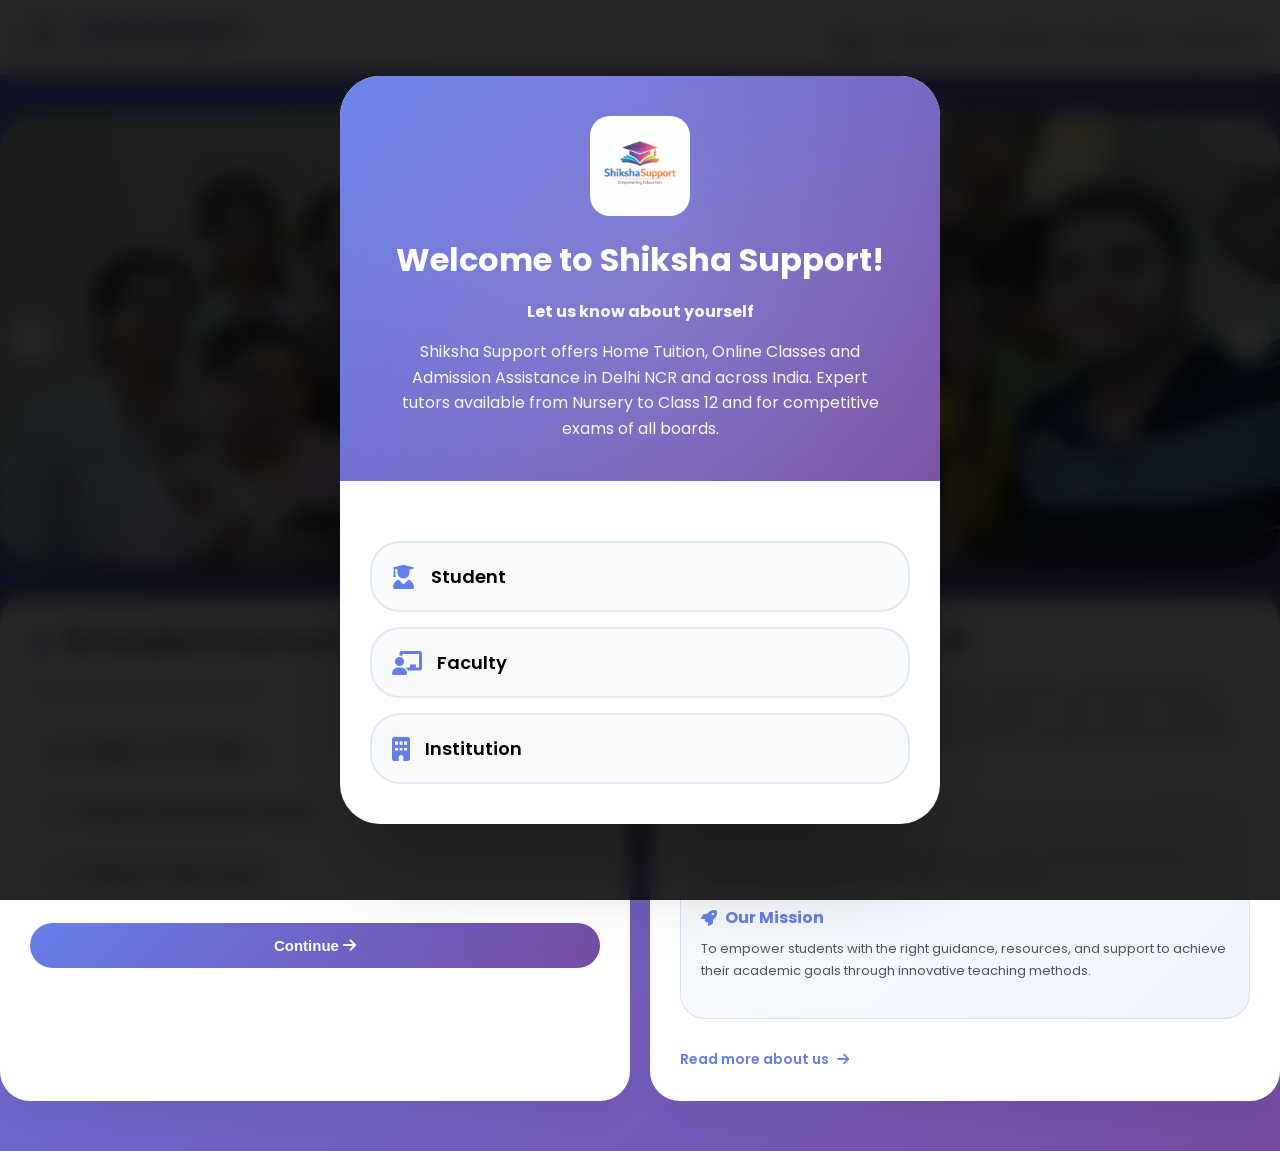
<file: index (1).html>
<!DOCTYPE html>
<html lang="en">
<head>
    <meta charset="UTF-8">
    <meta http-equiv="Cache-Control" content="no-cache, no-store, must-revalidate">
<meta http-equiv="Pragma" content="no-cache">
<meta http-equiv="Expires" content="0">
    <meta name="viewport" content="width=device-width, initial-scale=1.0, maximum-scale=1.0, user-scalable=yes">
    
    <!-- ===== UPDATED SEO TAGS ===== -->
    <title>Shiksha Support - Home Tuition, Online Classes & Admission Assistance in Delhi NCR</title>
    <meta name="description" content="Shiksha Support offers trusted home tuition, online classes and admission assistance in Delhi NCR and across India. Expert tutors from Nursery to Class 12 and competitive exams for CBSE, ICSE and all boards.">
    <meta name="keywords" content="home tuition in Delhi NCR, online classes in India, admission assistance Delhi, nursery to class 12 tuition, CBSE tuition, ICSE tuition, state board tuition, competitive exam coaching, private tutor Delhi, home tutor near me, Shiksha Support">
    <meta name="author" content="Shiksha Support">
    <meta name="robots" content="index, follow">
    <meta name="language" content="English">
    <meta name="revisit-after" content="7 days">
    
    <!-- Open Graph / Social Media Tags -->
    <meta property="og:title" content="Shiksha Support - Home Tuition, Online Classes & Admission Assistance">
    <meta property="og:description" content="Trusted home tuition, online classes and admission assistance in Delhi NCR and across India. Expert tutors for all boards.">
    <meta property="og:image" content="images/twitter-logo.jpg">
    <meta property="og:url" content="https://www.shikshasupport.com">
    <meta property="og:type" content="website">
    
    <!-- Twitter Cards -->
    <meta name="twitter:card" content="summary_large_image">
    <meta name="twitter:title" content="Shiksha Support - Empowering Education">
    <meta name="twitter:description" content="Home Tuition, Online Classes & Admission Assistance in Delhi NCR">
    <meta name="twitter:image" content="images/twitter-logo.jpg">
    
    <!-- Canonical URL -->
    <link rel="canonical" href="https://www.shikshasupport.com">
    
    <!-- Favicon -->
    <link rel="icon" type="image/png" href="favicon.png">
    
    <!-- Font Awesome 6 -->
    <link rel="stylesheet" href="https://cdnjs.cloudflare.com/ajax/libs/font-awesome/6.0.0-beta3/css/all.min.css">
    <!-- Google Fonts -->
    <link href="https://fonts.googleapis.com/css2?family=Poppins:wght@300;400;500;600;700;800&display=swap" rel="stylesheet">
    <!-- AOS Animation Library -->
    <link href="https://unpkg.com/aos@2.3.1/dist/aos.css" rel="stylesheet">
    
    <style>
        /* ===== CSS Variables ===== */
        :root {
            --primary-color: #667eea;
            --secondary-color: #764ba2;
            --accent-color: #fbbf24;
            --text-color: #334155;
            --light-bg: #f8fafc;
            --white: #ffffff;
            --success: #10b981;
            --danger: #ef4444;
            --warning: #fbbf24;
            --gradient: linear-gradient(135deg, #667eea 0%, #764ba2 100%);
        }

        * {
            margin: 0;
            padding: 0;
            box-sizing: border-box;
        }

        body {
            font-family: 'Poppins', sans-serif;
            background: var(--gradient);
            min-height: 100vh;
            overflow-x: hidden;
        }

        .container {
            max-width: 1280px;
            margin: 0 auto;
            padding: 0 20px;
            width: 100%;
        }

        /* ===== CUSTOM SCROLLBAR ===== */
        ::-webkit-scrollbar {
            width: 10px;
        }

        ::-webkit-scrollbar-track {
            background: #f1f1f1;
        }

        ::-webkit-scrollbar-thumb {
            background: var(--gradient);
            border-radius: 5px;
        }

        /* ===== NAVBAR ===== */
        .navbar {
            background: rgba(255, 255, 255, 0.98);
            backdrop-filter: blur(10px);
            box-shadow: 0 4px 20px rgba(0, 0, 0, 0.1);
            padding: 12px 0;
            position: sticky;
            top: 0;
            z-index: 1000;
            width: 100%;
        }

        .nav-flex {
            display: flex;
            align-items: center;
            justify-content: space-between;
            gap: 10px;
        }

        .logo-container {
            display: flex;
            align-items: center;
            gap: 10px;
            cursor: pointer;
            flex-shrink: 0;
        }

        .logo-icon {
            width: 50px;
            height: 50px;
            border-radius: 12px;
            overflow: hidden;
            box-shadow: 0 5px 15px rgba(102,126,234,0.3);
            background: var(--gradient);
        }

        .logo-icon img {
            width: 100%;
            height: 100%;
            object-fit: cover;
            display: block;
        }

        .logo-text {
            display: flex;
            flex-direction: column;
        }

        .logo-main {
            font-size: 20px;
            font-weight: 700;
            background: var(--gradient);
            -webkit-background-clip: text;
            -webkit-text-fill-color: transparent;
            line-height: 1.2;
        }

        .logo-tagline {
            font-size: 11px;
            color: #64748b;
            letter-spacing: 0.5px;
        }

        /* ===== MOBILE MENU BUTTON ===== */
        .menu-toggle {
            display: none;
            background: none;
            border: none;
            font-size: 24px;
            color: var(--primary-color);
            cursor: pointer;
            padding: 8px;
            border-radius: 8px;
            transition: all 0.3s;
        }

        .menu-toggle:hover {
            background: #f0f4ff;
        }

        .nav-links {
            display: flex;
            gap: 25px;
            align-items: center;
            transition: all 0.3s ease;
        }

        .nav-links a {
            text-decoration: none;
            color: var(--text-color);
            cursor: pointer;
            font-weight: 500;
            transition: all 0.3s;
            font-size: 15px;
            position: relative;
            padding: 5px 0;
            white-space: nowrap;
        }

        .nav-links a::after {
            content: '';
            position: absolute;
            bottom: 0;
            left: 0;
            width: 0;
            height: 2px;
            background: var(--gradient);
            transition: width 0.3s;
        }

        .nav-links a:hover::after,
        .nav-links a.active::after {
            width: 100%;
        }

        /* ===== MOBILE RESPONSIVE ===== */
        @media screen and (max-width: 768px) {
            .menu-toggle {
                display: block;
                order: 3;
            }

            .nav-links {
                display: none;
                position: absolute;
                top: 100%;
                left: 0;
                right: 0;
                background: white;
                flex-direction: column;
                padding: 20px;
                gap: 15px;
                box-shadow: 0 10px 20px rgba(0,0,0,0.1);
                border-radius: 0 0 20px 20px;
                z-index: 999;
            }

            .nav-links.active {
                display: flex;
            }

            .nav-links a {
                width: 100%;
                text-align: center;
                padding: 12px;
                background: var(--light-bg);
                border-radius: 10px;
                white-space: normal;
            }

            .nav-links a:hover {
                background: #f0f4ff;
            }

            .nav-links a::after {
                display: none;
            }

            .logo-container {
                flex: 1;
            }

            .logo-main {
                font-size: 18px;
            }

            .logo-tagline {
                font-size: 10px;
            }
        }

        /* ===== WELCOME POPUP WITH UPDATED HEADING ===== */
        .welcome-popup {
            position: fixed;
            top: 0;
            left: 0;
            width: 100%;
            height: 100%;
            background: rgba(0, 0, 0, 0.85);
            backdrop-filter: blur(10px);
            display: flex;
            align-items: center;
            justify-content: center;
            z-index: 10000;
            transition: all 0.3s ease;
        }

        .welcome-popup.hidden {
            opacity: 0;
            visibility: hidden;
            pointer-events: none;
        }

        .popup-card {
            background: white;
            width: 90%;
            max-width: 600px;
            border-radius: 40px;
            box-shadow: 0 50px 100px -20px rgba(0, 0, 0, 0.3);
            overflow: hidden;
            animation: slideUp 0.5s ease;
            transform: translateY(0);
        }

        @keyframes slideUp {
            from {
                opacity: 0;
                transform: translateY(30px);
            }
            to {
                opacity: 1;
                transform: translateY(0);
            }
        }

        .popup-header {
            background: var(--gradient);
            padding: 40px 30px;
            color: white;
            text-align: center;
            position: relative;
            overflow: hidden;
        }

        .popup-header::before {
            content: '';
            position: absolute;
            top: -50%;
            right: -50%;
            width: 200%;
            height: 200%;
            background: radial-gradient(circle, rgba(255,255,255,0.15) 0%, transparent 70%);
            animation: rotate 20s linear infinite;
        }

        @keyframes rotate {
            from { transform: rotate(0deg); }
            to { transform: rotate(360deg); }
        }

        .popup-header h2 {
            font-size: 32px;
            font-weight: 700;
            margin-bottom: 15px;
            position: relative;
        }

        .popup-header p {
            position: relative;
            opacity: 0.95;
            font-size: 16px;
            line-height: 1.6;
            max-width: 500px;
            margin: 0 auto;
        }

        .popup-body {
            padding: 40px 30px;
        }

        .user-type-options {
            display: flex;
            flex-direction: column;
            gap: 15px;
            margin-top: 20px;
        }

        .user-type-btn {
            background: var(--light-bg);
            border: 2px solid #e2e8f0;
            border-radius: 30px;
            padding: 20px;
            text-align: left;
            font-size: 18px;
            font-weight: 600;
            cursor: pointer;
            transition: all 0.3s;
            display: flex;
            align-items: center;
            gap: 15px;
            position: relative;
            overflow: hidden;
        }

        .user-type-btn::before {
            content: '';
            position: absolute;
            top: 0;
            left: -100%;
            width: 100%;
            height: 100%;
            background: linear-gradient(90deg, transparent, rgba(102,126,234,0.1), transparent);
            transition: left 0.5s;
        }

        .user-type-btn:hover::before {
            left: 100%;
        }

        .user-type-btn:hover {
            border-color: var(--primary-color);
            background: #f0f4ff;
            transform: translateY(-2px);
            box-shadow: 0 10px 20px rgba(102,126,234,0.2);
        }

        .user-type-btn i {
            font-size: 24px;
            color: var(--primary-color);
        }

        /* ===== INTERESTED POPUP ===== */
        .interested-popup {
            position: fixed;
            top: 0;
            left: 0;
            width: 100%;
            height: 100%;
            background: rgba(0, 0, 0, 0.85);
            backdrop-filter: blur(10px);
            display: none;
            align-items: center;
            justify-content: center;
            z-index: 10001;
        }

        .interested-popup.active {
            display: flex;
        }

        .interest-options {
            display: flex;
            flex-direction: column;
            gap: 15px;
            margin: 30px 0;
        }

        .interest-btn {
            background: var(--light-bg);
            border: 2px solid #e2e8f0;
            border-radius: 30px;
            padding: 30px;
            text-align: center;
            font-size: 22px;
            font-weight: 600;
            cursor: pointer;
            transition: all 0.3s;
        }

        .interest-btn:hover {
            border-color: var(--primary-color);
            background: #f0f4ff;
            transform: translateY(-2px);
            box-shadow: 0 10px 20px rgba(102,126,234,0.2);
        }

        .interest-btn i {
            font-size: 36px;
            color: var(--primary-color);
            margin-bottom: 10px;
            display: block;
        }

        /* ===== FORM POPUPS ===== */
        .form-popup {
            position: fixed;
            top: 0;
            left: 0;
            width: 100%;
            height: 100%;
            background: rgba(0, 0, 0, 0.85);
            backdrop-filter: blur(10px);
            display: none;
            align-items: center;
            justify-content: center;
            z-index: 10002;
        }

        .form-popup.active {
            display: flex;
        }

        .form-card {
            background: white;
            width: 90%;
            max-width: 550px;
            border-radius: 40px;
            box-shadow: 0 50px 100px -20px rgba(0, 0, 0, 0.3);
            overflow: hidden;
            max-height: 90vh;
            overflow-y: auto;
            animation: slideUp 0.5s ease;
        }

        .form-header {
            background: var(--gradient);
            padding: 25px;
            color: white;
            text-align: center;
            position: relative;
        }

        .form-header h3 {
            font-size: 24px;
        }

        .form-body {
            padding: 30px;
        }

        .form-group {
            margin-bottom: 20px;
        }

        .form-group label {
            display: block;
            margin-bottom: 8px;
            font-weight: 500;
            color: var(--text-color);
        }

        .form-group label i {
            color: var(--primary-color);
            margin-right: 8px;
        }

        .form-control {
            width: 100%;
            padding: 15px 20px;
            border: 2px solid #e2e8f0;
            border-radius: 20px;
            font-size: 16px;
            font-family: 'Poppins', sans-serif;
            transition: all 0.3s;
        }

        .form-control:focus {
            border-color: var(--primary-color);
            outline: none;
            box-shadow: 0 0 0 4px rgba(102, 126, 234, 0.1);
        }

        select.form-control {
            appearance: none;
            background-image: url("data:image/svg+xml,%3Csvg xmlns='http://www.w3.org/2000/svg' width='16' height='16' viewBox='0 0 24 24' fill='none' stroke='%23667eea' stroke-width='2' stroke-linecap='round' stroke-linejoin='round'%3E%3Cpolyline points='6 9 12 15 18 9'%3E%3C/polyline%3E%3C/svg%3E");
            background-repeat: no-repeat;
            background-position: right 20px center;
            background-size: 16px;
        }

        .btn-primary {
            background: var(--gradient);
            color: white;
            border: none;
            padding: 16px;
            border-radius: 30px;
            font-weight: 600;
            font-size: 16px;
            cursor: pointer;
            width: 100%;
            transition: all 0.3s;
            position: relative;
            overflow: hidden;
        }

        .btn-primary::before {
            content: '';
            position: absolute;
            top: 0;
            left: -100%;
            width: 100%;
            height: 100%;
            background: linear-gradient(90deg, transparent, rgba(255,255,255,0.3), transparent);
            transition: left 0.5s;
        }

        .btn-primary:hover::before {
            left: 100%;
        }

        .btn-primary:hover {
            transform: translateY(-2px);
            box-shadow: 0 10px 20px -5px rgba(102, 126, 234, 0.4);
        }

        .btn-outline {
            background: transparent;
            border: 2px solid var(--primary-color);
            color: var(--primary-color);
            padding: 12px 25px;
            border-radius: 30px;
            font-weight: 600;
            cursor: pointer;
            transition: all 0.3s;
            width: 100%;
        }

        .btn-outline:hover {
            background: var(--primary-color);
            color: white;
        }

        .close-btn {
            position: absolute;
            top: 20px;
            right: 20px;
            font-size: 28px;
            cursor: pointer;
            color: white;
            z-index: 10;
            width: 40px;
            height: 40px;
            background: rgba(255,255,255,0.2);
            border-radius: 50%;
            display: flex;
            align-items: center;
            justify-content: center;
            transition: all 0.3s;
        }

        .close-btn:hover {
            background: rgba(255,255,255,0.3);
            transform: rotate(90deg);
        }

        /* ===== FACULTY REGISTRATION POPUP ===== */
        .faculty-reg-popup {
            position: fixed;
            top: 0;
            left: 0;
            width: 100%;
            height: 100%;
            background: rgba(0, 0, 0, 0.85);
            backdrop-filter: blur(10px);
            display: none;
            align-items: center;
            justify-content: center;
            z-index: 10003;
        }

        .faculty-reg-popup.active {
            display: flex;
        }

        /* ===== PAY FEES PAGE ===== */
        .payfees-page {
            padding: 40px 0;
        }

        .payfees-container {
            max-width: 600px;
            margin: 0 auto;
            background: white;
            border-radius: 40px;
            padding: 40px;
            box-shadow: 0 20px 35px -10px rgba(0,0,0,0.05);
            text-align: center;
        }

        .payfees-header {
            margin-bottom: 30px;
        }

        .payfees-header h1 {
            font-size: 32px;
            background: var(--gradient);
            -webkit-background-clip: text;
            -webkit-text-fill-color: transparent;
            margin-bottom: 10px;
        }

        .fee-options {
            display: flex;
            flex-direction: column;
            gap: 15px;
            margin: 30px 0;
        }

        .fee-option {
            background: var(--light-bg);
            border: 2px solid #e2e8f0;
            border-radius: 30px;
            padding: 20px;
            cursor: pointer;
            transition: all 0.3s;
            display: flex;
            align-items: center;
            justify-content: space-between;
        }

        .fee-option:hover {
            border-color: var(--primary-color);
            background: #f0f4ff;
            transform: translateY(-2px);
        }

        .fee-option .fee-name {
            font-weight: 600;
            color: #1e293b;
        }

        .fee-option .fee-amount {
            font-weight: 700;
            color: var(--primary-color);
            font-size: 18px;
        }

        .fee-option input[type="radio"] {
            width: 20px;
            height: 20px;
            accent-color: var(--primary-color);
            margin-right: 10px;
        }

        .payfees-qr-section {
            margin-top: 30px;
            padding: 30px;
            background: linear-gradient(135deg, var(--light-bg), #f0f4ff);
            border-radius: 30px;
            display: none;
        }

        .payfees-qr-section.active {
            display: block;
            animation: fadeIn 0.5s ease;
        }

        .payfees-qr-section .qr-code-box {
            width: 200px;
            height: 200px;
            margin: 20px auto;
        }

        .payfees-qr-section .qr-code-box img {
            width: 100%;
            height: 100%;
            object-fit: contain;
        }

        .payfees-qr-section .payment-info {
            background: white;
        }

        /* ===== ADMISSION ASSISTANCE PAGE - PROFESSIONAL DESIGN ===== */
        .admission-page {
            padding: 40px 0;
        }

        .admission-hero {
            background: linear-gradient(135deg, rgba(102,126,234,0.9) 0%, rgba(118,75,162,0.9) 100%), url('images/teacherslider2.jpeg');
            background-size: cover;
            background-position: center;
            border-radius: 40px;
            padding: 60px 40px;
            margin-bottom: 40px;
            text-align: center;
            color: white;
            position: relative;
            overflow: hidden;
        }

        .admission-hero::before {
            content: '';
            position: absolute;
            top: -50%;
            right: -50%;
            width: 200%;
            height: 200%;
            background: radial-gradient(circle, rgba(255,255,255,0.1) 0%, transparent 70%);
            animation: rotate 30s linear infinite;
        }

        .admission-hero h1 {
            font-size: 48px;
            font-weight: 800;
            margin-bottom: 15px;
            position: relative;
            text-shadow: 2px 2px 4px rgba(0,0,0,0.2);
        }

        .admission-hero p {
            font-size: 18px;
            max-width: 700px;
            margin: 0 auto;
            position: relative;
            opacity: 0.95;
        }

        .institution-showcase {
            margin: 50px 0;
        }

        .institution-showcase h2 {
            font-size: 32px;
            text-align: center;
            margin-bottom: 30px;
            color: white;
            text-shadow: 0 2px 4px rgba(0,0,0,0.1);
        }

        .institution-grid {
            display: grid;
            grid-template-columns: repeat(auto-fit, minmax(280px, 1fr));
            gap: 25px;
            margin: 30px 0;
        }

        .institution-card {
            background: white;
            border-radius: 30px;
            overflow: hidden;
            box-shadow: 0 20px 35px -10px rgba(0,0,0,0.1);
            transition: all 0.3s;
            cursor: pointer;
        }

        .institution-card:hover {
            transform: translateY(-10px);
            box-shadow: 0 30px 45px -15px rgba(102,126,234,0.3);
        }

        .institution-card img {
            width: 100%;
            height: 200px;
            object-fit: cover;
            transition: transform 0.5s;
        }

        .institution-card:hover img {
            transform: scale(1.1);
        }

        .institution-info {
            padding: 20px;
            text-align: center;
        }

        .institution-info h3 {
            font-size: 20px;
            color: #1e293b;
            margin-bottom: 5px;
        }

        .institution-info p {
            color: #64748b;
            font-size: 14px;
        }

        .admission-features {
            display: grid;
            grid-template-columns: repeat(3, 1fr);
            gap: 20px;
            margin: 40px 0;
        }

        @media screen and (max-width: 768px) {
            .admission-features {
                grid-template-columns: 1fr;
            }
        }

        .feature-box {
            background: white;
            border-radius: 30px;
            padding: 30px;
            text-align: center;
            box-shadow: 0 10px 25px -5px rgba(0,0,0,0.05);
        }

        .feature-box i {
            font-size: 40px;
            color: var(--primary-color);
            background: #f0f4ff;
            padding: 20px;
            border-radius: 50%;
            margin-bottom: 20px;
        }

        .feature-box h3 {
            font-size: 20px;
            color: #1e293b;
            margin-bottom: 10px;
        }

        .feature-box p {
            color: #64748b;
            font-size: 14px;
            line-height: 1.6;
        }

        .admission-form-container {
            background: white;
            border-radius: 40px;
            padding: 40px;
            box-shadow: 0 20px 35px -10px rgba(0,0,0,0.05);
            margin-top: 40px;
        }

        .admission-form-container h3 {
            font-size: 24px;
            color: #1e293b;
            margin-bottom: 10px;
            text-align: center;
        }

        .admission-form-container > p {
            text-align: center;
            color: #64748b;
            margin-bottom: 30px;
        }

        /* ===== PINCODE AUTO-FILL STYLES ===== */
        .pincode-group {
            position: relative;
        }

        .pincode-hint {
            font-size: 12px;
            color: var(--primary-color);
            margin-top: 5px;
            padding-left: 10px;
            display: none;
        }

        .pincode-hint.show {
            display: block;
        }

        /* ===== CLICKABLE CONTACT INFO ===== */
        .clickable-link {
            text-decoration: none;
            color: inherit;
            display: flex;
            align-items: center;
            gap: 10px;
            transition: all 0.3s;
        }

        .clickable-link:hover {
            color: var(--primary-color);
            transform: translateX(5px);
        }

        .clickable-link i {
            color: var(--warning);
        }

        /* ===== SLIDER ===== */
        .slider-container {
            position: relative;
            width: 100%;
            height: 450px;
            overflow: hidden;
            border-radius: 40px;
            margin: 20px 0;
            box-shadow: 0 30px 50px -15px rgba(0,0,0,0.3);
        }

        .slider-wrapper {
            display: flex;
            transition: transform 0.8s cubic-bezier(0.4, 0, 0.2, 1);
            height: 100%;
        }

        .slide {
            min-width: 100%;
            height: 100%;
            position: relative;
            overflow: hidden;
        }

        .slide img {
            width: 100%;
            height: 100%;
            object-fit: cover;
            transition: transform 0.8s;
        }

        .slide:hover img {
            transform: scale(1.05);
        }

        .slide-content {
            position: absolute;
            top: 50%;
            left: 50%;
            transform: translate(-50%, -50%);
            text-align: center;
            color: white;
            z-index: 2;
            width: 90%;
            max-width: 600px;
            background: rgba(0,0,0,0.5);
            backdrop-filter: blur(5px);
            padding: 30px 20px;
            border-radius: 40px;
            border: 1px solid rgba(255,255,255,0.2);
        }

        .slide-content h2 {
            font-size: 36px;
            font-weight: 800;
            margin-bottom: 15px;
            text-shadow: 2px 2px 4px rgba(0,0,0,0.3);
        }

        .slide-content p {
            font-size: 16px;
            opacity: 0.9;
        }

        .slider-btn {
            position: absolute;
            top: 50%;
            transform: translateY(-50%);
            background: white;
            border: none;
            width: 44px;
            height: 44px;
            border-radius: 50%;
            font-size: 20px;
            cursor: pointer;
            color: var(--primary-color);
            z-index: 10;
            transition: all 0.3s;
            display: flex;
            align-items: center;
            justify-content: center;
            box-shadow: 0 4px 15px rgba(0,0,0,0.2);
        }

        .slider-btn:hover {
            background: var(--primary-color);
            color: white;
            transform: translateY(-50%) scale(1.1);
        }

        .prev { left: 10px; }
        .next { right: 10px; }

        .slider-dots {
            position: absolute;
            bottom: 15px;
            left: 50%;
            transform: translateX(-50%);
            display: flex;
            gap: 8px;
            z-index: 10;
        }

        .dot {
            width: 10px;
            height: 10px;
            background: rgba(255,255,255,0.5);
            border-radius: 50%;
            cursor: pointer;
            transition: all 0.3s;
        }

        .dot.active {
            background: white;
            transform: scale(1.3);
        }

        /* ===== HOME PAGE ===== */
        .home-page {
            padding: 20px 0;
        }

        .sections-grid {
            display: grid;
            grid-template-columns: 1fr 1fr;
            gap: 20px;
            margin: 30px 0;
        }

        @media screen and (max-width: 768px) {
            .sections-grid {
                grid-template-columns: 1fr;
                gap: 20px;
            }

            .slider-container {
                height: 350px;
            }

            .slide-content h2 {
                font-size: 28px;
            }
        }

        .section-box {
            background: white;
            border-radius: 30px;
            padding: 30px;
            box-shadow: 0 20px 35px -10px rgba(0,0,0,0.05);
            transition: all 0.3s;
            position: relative;
            overflow: hidden;
        }

        .section-box::before {
            content: '';
            position: absolute;
            top: 0;
            left: 0;
            right: 0;
            height: 5px;
            background: var(--gradient);
        }

        .section-box:hover {
            transform: translateY(-5px);
            box-shadow: 0 25px 35px -10px rgba(102,126,234,0.2);
        }

        .section-box h2 {
            font-size: 22px;
            color: #1e293b;
            margin-bottom: 20px;
            display: flex;
            align-items: center;
            gap: 10px;
        }

        .section-box h2 i {
            color: var(--primary-color);
        }

        .requirement-options {
            display: flex;
            flex-direction: column;
            gap: 12px;
            margin-bottom: 25px;
        }

        .req-option {
            background: var(--light-bg);
            border: 2px solid #e2e8f0;
            border-radius: 25px;
            padding: 12px 15px;
            cursor: pointer;
            transition: all 0.3s;
            display: flex;
            align-items: center;
            gap: 10px;
        }

        .req-option:hover {
            border-color: var(--primary-color);
            background: #f0f4ff;
        }

        .req-option input[type="radio"] {
            width: 18px;
            height: 18px;
            accent-color: var(--primary-color);
        }

        .req-option label {
            font-weight: 500;
            cursor: pointer;
            flex: 1;
            font-size: 14px;
        }

        .submit-req {
            background: var(--gradient);
            color: white;
            border: none;
            padding: 14px;
            border-radius: 30px;
            font-weight: 600;
            cursor: pointer;
            width: 100%;
            transition: all 0.3s;
            position: relative;
            overflow: hidden;
            font-size: 15px;
        }

        .submit-req:hover {
            transform: translateY(-2px);
            box-shadow: 0 10px 20px rgba(102,126,234,0.4);
        }

        .about-preview {
            color: #4b5563;
        }

        .about-preview p {
            margin-bottom: 15px;
            line-height: 1.7;
            font-size: 14px;
        }

        .vision-mission {
            background: linear-gradient(135deg, var(--light-bg), #f0f4ff);
            border-radius: 25px;
            padding: 20px;
            margin: 20px 0;
            border: 1px solid rgba(102,126,234,0.2);
        }

        .vision-mission h3 {
            color: var(--primary-color);
            margin-bottom: 8px;
            font-size: 16px;
            display: flex;
            align-items: center;
            gap: 8px;
        }

        .vision-mission p {
            font-size: 13px;
        }

        .read-more-link {
            color: var(--primary-color);
            font-weight: 600;
            text-decoration: none;
            display: inline-flex;
            align-items: center;
            gap: 8px;
            margin-top: 10px;
            cursor: pointer;
            transition: all 0.3s;
            font-size: 14px;
        }

        .read-more-link:hover {
            color: var(--secondary-color);
            gap: 12px;
        }

        /* ===== SUBJECTS GRID ===== */
        .subjects-grid {
            display: grid;
            grid-template-columns: repeat(2, 1fr);
            gap: 12px;
            margin-bottom: 20px;
        }

        @media screen and (max-width: 480px) {
            .subjects-grid {
                grid-template-columns: 1fr;
            }
        }

        .subject-checkbox {
            display: flex;
            align-items: center;
            gap: 8px;
            padding: 10px;
            background: var(--light-bg);
            border-radius: 15px;
            cursor: pointer;
            transition: all 0.3s;
            border: 2px solid transparent;
            font-size: 14px;
        }

        .subject-checkbox:hover {
            background: #f0f4ff;
            border-color: var(--primary-color);
        }

        .subject-checkbox input[type="checkbox"] {
            width: 18px;
            height: 18px;
            accent-color: var(--primary-color);
        }

        /* ===== ABOUT PAGE ===== */
        .about-page {
            padding: 20px 0;
        }

        .page-header {
            text-align: center;
            margin-bottom: 30px;
        }

        .page-header h1 {
            font-size: 36px;
            background: var(--gradient);
            -webkit-background-clip: text;
            -webkit-text-fill-color: transparent;
            margin-bottom: 10px;
        }

        .about-content {
            background: white;
            border-radius: 30px;
            padding: 30px;
            box-shadow: 0 20px 35px -10px rgba(0,0,0,0.05);
        }

        .stats-grid {
            display: grid;
            grid-template-columns: repeat(4, 1fr);
            gap: 15px;
            margin: 30px 0;
        }

        @media screen and (max-width: 768px) {
            .stats-grid {
                grid-template-columns: repeat(2, 1fr);
                gap: 15px;
            }
        }

        .stat-card {
            background: linear-gradient(135deg, var(--light-bg), #f0f4ff);
            border-radius: 20px;
            padding: 20px;
            text-align: center;
            transition: all 0.3s;
            border: 1px solid rgba(102,126,234,0.2);
        }

        .stat-card:hover {
            transform: translateY(-5px);
            box-shadow: 0 15px 25px rgba(102,126,234,0.15);
        }

        .stat-card i {
            font-size: 30px;
            color: var(--primary-color);
            margin-bottom: 10px;
        }

        .stat-card .number {
            font-size: 24px;
            font-weight: 700;
            color: #1e293b;
        }

        .stat-card .label {
            color: #64748b;
            font-size: 13px;
        }

        /* ===== ENQUIRY PAGE ===== */
        .enquiry-page {
            padding: 20px 0;
        }

        .enquiry-grid {
            display: grid;
            grid-template-columns: 1fr 1fr;
            gap: 20px;
        }

        @media screen and (max-width: 768px) {
            .enquiry-grid {
                grid-template-columns: 1fr;
                gap: 20px;
            }
        }

        .enquiry-form, .enquiry-info {
            background: white;
            border-radius: 30px;
            padding: 30px;
            box-shadow: 0 20px 35px -10px rgba(0,0,0,0.05);
        }

        .info-item {
            display: flex;
            align-items: center;
            gap: 15px;
            margin-bottom: 20px;
            padding: 12px;
            background: var(--light-bg);
            border-radius: 15px;
            transition: all 0.3s;
        }

        .info-item:hover {
            transform: translateX(8px);
            background: #f0f4ff;
        }

        .info-item i {
            width: 40px;
            height: 40px;
            background: linear-gradient(135deg, #667eea20, #764ba220);
            border-radius: 50%;
            display: flex;
            align-items: center;
            justify-content: center;
            color: var(--primary-color);
            font-size: 18px;
        }

        .info-item h4 {
            font-size: 15px;
            margin-bottom: 3px;
        }

        .info-item p {
            font-size: 13px;
            color: #64748b;
        }

        /* ===== CONTACT PAGE ===== */
        .contact-page {
            padding: 20px 0;
        }

        .contact-grid {
            display: grid;
            grid-template-columns: 1fr 2fr;
            gap: 20px;
        }

        @media screen and (max-width: 768px) {
            .contact-grid {
                grid-template-columns: 1fr;
                gap: 20px;
            }
        }

        .contact-info, .contact-form {
            background: white;
            border-radius: 30px;
            padding: 30px;
            box-shadow: 0 20px 35px -10px rgba(0,0,0,0.05);
        }

        /* ===== FOOTER ===== */
        .footer {
            background: #1e1b4b;
            color: white;
            padding: 40px 0 20px;
            margin-top: 40px;
            position: relative;
            overflow: hidden;
        }

        .footer::before {
            content: '';
            position: absolute;
            top: -50%;
            right: -50%;
            width: 200%;
            height: 200%;
            background: radial-gradient(circle, rgba(102,126,234,0.15) 0%, transparent 70%);
            animation: rotate 30s linear infinite;
        }

        .footer-content {
            display: flex;
            flex-direction: column;
            align-items: center;
            gap: 20px;
            margin-bottom: 30px;
            position: relative;
            z-index: 1;
        }

        .footer-location {
            display: flex;
            flex-direction: column;
            align-items: center;
            gap: 8px;
        }

        .footer-location .main-location {
            display: flex;
            align-items: center;
            gap: 8px;
            padding: 8px 20px;
            background: rgba(255,255,255,0.1);
            border-radius: 40px;
            backdrop-filter: blur(5px);
            font-size: 14px;
        }

        .footer-location .locality {
            font-size: 13px;
            color: var(--warning);
            opacity: 0.9;
            letter-spacing: 0.5px;
            padding: 4px 15px;
            background: rgba(255,255,255,0.05);
            border-radius: 30px;
        }

        .footer-contact {
            display: flex;
            justify-content: center;
            flex-wrap: wrap;
            gap: 20px;
        }

        .footer-contact div {
            display: flex;
            align-items: center;
            gap: 8px;
            padding: 8px 15px;
            background: rgba(255,255,255,0.1);
            border-radius: 40px;
            backdrop-filter: blur(5px);
            font-size: 14px;
        }

        .footer-contact a {
            text-decoration: none;
            color: white;
            display: flex;
            align-items: center;
            gap: 8px;
        }

        .footer-contact a:hover {
            color: var(--warning);
        }

        .footer-contact i {
            color: var(--warning);
        }

        .copyright {
            text-align: center;
            opacity: 0.8;
            font-size: 13px;
            position: relative;
            z-index: 1;
            padding-top: 20px;
            border-top: 1px solid rgba(255,255,255,0.1);
        }

        /* ===== PAGE SECTIONS ===== */
        .page-section {
            display: none;
        }

        .page-section.active-section {
            display: block;
            animation: fadeIn 0.5s ease;
        }

        @keyframes fadeIn {
            from {
                opacity: 0;
                transform: translateY(10px);
            }
            to {
                opacity: 1;
                transform: translateY(0);
            }
        }

        /* ===== EDUCATION LEVELS ===== */
        .education-level {
            display: flex;
            gap: 10px;
            margin-bottom: 15px;
            flex-wrap: wrap;
        }

        .level-btn {
            flex: 1;
            padding: 12px;
            border: 2px solid #e2e8f0;
            background: var(--light-bg);
            border-radius: 20px;
            font-weight: 600;
            cursor: pointer;
            transition: all 0.3s;
            min-width: 100px;
        }

        .level-btn.active {
            background: var(--gradient);
            color: white;
            border-color: transparent;
        }

        .level-btn:hover {
            border-color: var(--primary-color);
        }

        .class-options {
            display: none;
        }

        .class-options.active {
            display: block;
        }

        .class-grid {
            display: grid;
            grid-template-columns: repeat(4, 1fr);
            gap: 10px;
            margin-top: 10px;
        }

        .class-btn {
            padding: 10px;
            border: 2px solid #e2e8f0;
            background: var(--light-bg);
            border-radius: 15px;
            text-align: center;
            cursor: pointer;
            transition: all 0.3s;
            font-size: 14px;
        }

        .class-btn:hover {
            border-color: var(--primary-color);
            background: #f0f4ff;
        }

        .class-btn.selected {
            background: var(--primary-color);
            color: white;
            border-color: var(--primary-color);
        }
    </style>
</head>
<body>

<!-- ===== WELCOME POPUP WITH UPDATED HEADING ===== -->
<div class="welcome-popup" id="welcomePopup">
    <div class="popup-card">
        <div class="popup-header">
            <div class="logo-icon" style="margin: 0 auto 20px; width: 100px; height: 100px; border-radius: 20px;">
                <img src="images/sikshalogo.png" alt="Shiksha Support Logo">
            </div>
            <h2>Welcome to Shiksha Support!</h2>
            <p><strong>Let us know about yourself</strong></p>
            <p style="margin-top: 15px;">Shiksha Support offers Home Tuition, Online Classes and Admission Assistance in Delhi NCR and across India. Expert tutors available from Nursery to Class 12 and for competitive exams of all boards.</p>
        </div>
        <div class="popup-body">
            <div class="user-type-options">
                <div class="user-type-btn" onclick="selectUserType('student')">
                    <i class="fas fa-user-graduate"></i>
                    <span>Student</span>
                </div>
                <div class="user-type-btn" onclick="selectUserType('faculty')">
                    <i class="fas fa-chalkboard-teacher"></i>
                    <span>Faculty</span>
                </div>
                <div class="user-type-btn" onclick="selectUserType('institution')">
                    <i class="fas fa-building"></i>
                    <span>Institution</span>
                </div>
            </div>
        </div>
    </div>
</div>

<!-- ===== INTERESTED POPUP ===== -->
<div class="interested-popup" id="interestedPopup">
    <div class="popup-card">
        <div class="popup-header">
            <h2><i class="fas fa-question-circle"></i> Interested In</h2>
            <p>What would you like to know more about?</p>
        </div>
        <div class="popup-body">
            <div class="interest-options">
                <div class="interest-btn" onclick="selectInterest('tuition')">
                    <i class="fas fa-book-open"></i>
                    Tuition Support
                </div>
                <div class="interest-btn" onclick="selectInterest('admission')">
                    <i class="fas fa-graduation-cap"></i>
                    Admission Assistance
                </div>
            </div>
            <button class="btn-outline" onclick="closeInterestedPopup()" style="margin-top: 20px;">
                <i class="fas fa-times"></i> Cancel
            </button>
        </div>
    </div>
</div>

<!-- ===== STUDENT REQUIREMENT POPUP ===== -->
<div class="form-popup" id="studentRequirementPopup">
    <div class="form-card">
        <div class="close-btn" onclick="closeStudentRequirementPopup()">&times;</div>
        <div class="form-header">
            <h3><i class="fas fa-clipboard-list"></i> Your Details</h3>
        </div>
        <div class="form-body">
            <form id="studentRequirementForm" onsubmit="submitStudentRequirement(event)">
                <input type="hidden" name="_subject" value="New Student Requirement - Shiksha Support">
                <input type="hidden" name="_template" value="table">
                <input type="hidden" name="_captcha" value="false">
                
                <div class="form-group">
                    <label><i class="fas fa-user"></i> Your Name</label>
                    <input type="text" name="Name" class="form-control" id="reqName" required>
                </div>
                
                <div class="form-group">
                    <label><i class="fas fa-phone"></i> Contact Number</label>
                    <input type="tel" name="Phone" class="form-control" id="reqPhone" required>
                </div>
                
                <div class="form-group">
                    <label><i class="fas fa-map-marker-alt"></i> Address</label>
                    <input type="text" name="Address" class="form-control" id="reqAddress" required>
                </div>
                
                <div class="form-group">
                    <label><i class="fas fa-location-dot"></i> Locality</label>
                    <input type="text" name="Locality" class="form-control" id="reqLocality" placeholder="e.g., Sant Nagar, Burari" required>
                </div>
                
                <div class="form-group pincode-group">
                    <label><i class="fas fa-map-pin"></i> Pincode</label>
                    <input type="text" name="Pincode" class="form-control" id="reqPincode" placeholder="Enter 6-digit pincode" maxlength="6" onkeyup="fetchCityFromPincode()" required>
                    <div class="pincode-hint" id="pincodeHint"></div>
                </div>
                
                <div class="form-group">
                    <label><i class="fas fa-city"></i> City</label>
                    <input type="text" name="City" class="form-control" id="reqCity" readonly placeholder="Auto-fills from pincode">
                </div>
                
                <div class="form-group">
                    <label><i class="fas fa-school"></i> Education Level</label>
                    <p style="font-size: 13px; color: #64748b; margin-bottom: 10px;">We teach from Nursery to Class 12 (Primary, Secondary, Higher Secondary)</p>
                    
                    <div class="education-level">
                        <button type="button" class="level-btn active" onclick="selectEducationLevel('primary')">Primary</button>
                        <button type="button" class="level-btn" onclick="selectEducationLevel('secondary')">Secondary</button>
                        <button type="button" class="level-btn" onclick="selectEducationLevel('higher')">Higher Secondary</button>
                    </div>
                    
                    <!-- Primary Classes (Nursery to Class 5) -->
                    <div class="class-options active" id="primaryClasses">
                        <label>Select Class:</label>
                        <div class="class-grid">
                            <div class="class-btn" onclick="selectClass('Nursery')">Nursery</div>
                            <div class="class-btn" onclick="selectClass('LKG')">LKG</div>
                            <div class="class-btn" onclick="selectClass('UKG')">UKG</div>
                            <div class="class-btn" onclick="selectClass('Class 1')">Class 1</div>
                            <div class="class-btn" onclick="selectClass('Class 2')">Class 2</div>
                            <div class="class-btn" onclick="selectClass('Class 3')">Class 3</div>
                            <div class="class-btn" onclick="selectClass('Class 4')">Class 4</div>
                            <div class="class-btn" onclick="selectClass('Class 5')">Class 5</div>
                        </div>
                    </div>
                    
                    <!-- Secondary Classes (Class 6 to 10) -->
                    <div class="class-options" id="secondaryClasses">
                        <label>Select Class:</label>
                        <div class="class-grid">
                            <div class="class-btn" onclick="selectClass('Class 6')">Class 6</div>
                            <div class="class-btn" onclick="selectClass('Class 7')">Class 7</div>
                            <div class="class-btn" onclick="selectClass('Class 8')">Class 8</div>
                            <div class="class-btn" onclick="selectClass('Class 9')">Class 9</div>
                            <div class="class-btn" onclick="selectClass('Class 10')">Class 10</div>
                        </div>
                    </div>
                    
                    <!-- Higher Secondary Classes (Class 11 & 12) -->
                    <div class="class-options" id="higherClasses">
                        <label>Select Class:</label>
                        <div class="class-grid">
                            <div class="class-btn" onclick="selectClass('Class 11')">Class 11</div>
                            <div class="class-btn" onclick="selectClass('Class 12')">Class 12</div>
                        </div>
                    </div>
                    
                    <input type="hidden" id="selectedClass" name="Class" value="Nursery">
                </div>
                
                <div class="form-group">
                    <label><i class="fas fa-school"></i> Board</label>
                    <select name="Board" class="form-control" id="reqBoard" required>
                        <option value="">Select Board</option>
                        <option value="CBSE">CBSE</option>
                        <option value="ICSE">ICSE</option>
                        <option value="Bihar Board">Bihar Board</option>
                        <option value="UP Board">UP Board</option>
                        <option value="MP Board">MP Board</option>
                        <option value="Maharashtra Board">Maharashtra Board</option>
                        <option value="Other">Other</option>
                    </select>
                </div>
                
                <button type="submit" class="btn-primary">Next <i class="fas fa-arrow-right"></i></button>
            </form>
        </div>
    </div>
</div>

<!-- ===== STUDENT SUBJECTS POPUP ===== -->
<div class="form-popup" id="studentSubjectsPopup">
    <div class="form-card">
        <div class="close-btn" onclick="closeStudentSubjectsPopup()">&times;</div>
        <div class="form-header">
            <h3><i class="fas fa-book"></i> Select Subjects</h3>
        </div>
        <div class="form-body">
            <form id="studentSubjectsForm" onsubmit="submitStudentSubjects(event)">
                <input type="hidden" name="_subject" value="Student Subjects Selection - Shiksha Support">
                <input type="hidden" name="_template" value="table">
                <input type="hidden" name="_captcha" value="false">
                
                <div class="subjects-grid">
                    <label class="subject-checkbox">
                        <input type="checkbox" name="subjects[]" value="Mathematics"> Mathematics
                    </label>
                    <label class="subject-checkbox">
                        <input type="checkbox" name="subjects[]" value="Science"> Science
                    </label>
                    <label class="subject-checkbox">
                        <input type="checkbox" name="subjects[]" value="Physics"> Physics
                    </label>
                    <label class="subject-checkbox">
                        <input type="checkbox" name="subjects[]" value="Chemistry"> Chemistry
                    </label>
                    <label class="subject-checkbox">
                        <input type="checkbox" name="subjects[]" value="Biology"> Biology
                    </label>
                    <label class="subject-checkbox">
                        <input type="checkbox" name="subjects[]" value="English"> English
                    </label>
                    <label class="subject-checkbox">
                        <input type="checkbox" name="subjects[]" value="Hindi"> Hindi
                    </label>
                    <label class="subject-checkbox">
                        <input type="checkbox" name="subjects[]" value="Sanskrit"> Sanskrit
                    </label>
                    <label class="subject-checkbox">
                        <input type="checkbox" name="subjects[]" value="History"> History
                    </label>
                    <label class="subject-checkbox">
                        <input type="checkbox" name="subjects[]" value="Geography"> Geography
                    </label>
                    <label class="subject-checkbox">
                        <input type="checkbox" name="subjects[]" value="Coding"> Coding
                    </label>
                    <label class="subject-checkbox">
                        <input type="checkbox" name="subjects[]" value="AI/ML"> AI/ML
                    </label>
                </div>
                
                <button type="submit" class="btn-primary">Submit <i class="fas fa-check"></i></button>
            </form>
        </div>
    </div>
</div>

<!-- ===== FACULTY REGISTRATION POPUP ===== -->
<div class="faculty-reg-popup" id="facultyRegistrationPopup">
    <div class="form-card">
        <div class="close-btn" onclick="closeFacultyRegistrationPopup()">&times;</div>
        <div class="form-header">
            <h3><i class="fas fa-chalkboard-teacher"></i> Faculty Registration</h3>
        </div>
        <div class="form-body">
            <form id="facultyRegistrationForm" onsubmit="submitFacultyRegistration(event)">
                <input type="hidden" name="_subject" value="New Faculty Registration - Shiksha Support">
                <input type="hidden" name="_template" value="table">
                <input type="hidden" name="_captcha" value="false">
                
                <div class="form-group">
                    <label><i class="fas fa-user"></i> Full Name</label>
                    <input type="text" name="Full Name" class="form-control" id="facultyName" required>
                </div>
                
                <div class="form-group">
                    <label><i class="fas fa-envelope"></i> Email</label>
                    <input type="email" name="Email" class="form-control" id="facultyEmail" required>
                </div>
                
                <div class="form-group">
                    <label><i class="fas fa-phone"></i> Phone Number</label>
                    <input type="tel" name="Phone" class="form-control" id="facultyPhone" required>
                </div>
                
                <div class="form-group">
                    <label><i class="fas fa-graduation-cap"></i> Qualification</label>
                    <input type="text" name="Qualification" class="form-control" id="facultyQualification" placeholder="e.g., M.Sc, B.Ed" required>
                </div>
                
                <div class="form-group">
                    <label><i class="fas fa-chalkboard"></i> Subject Expertise</label>
                    <select name="Subject" class="form-control" id="facultySubject" required>
                        <option value="">Select Subject</option>
                        <option value="Mathematics">Mathematics</option>
                        <option value="Physics">Physics</option>
                        <option value="Chemistry">Chemistry</option>
                        <option value="Biology">Biology</option>
                        <option value="English">English</option>
                        <option value="Coding">Coding</option>
                    </select>
                </div>
                
                <div class="form-group">
                    <label><i class="fas fa-briefcase"></i> Experience (Years)</label>
                    <input type="number" name="Experience" class="form-control" id="facultyExperience" required>
                </div>
                
                <button type="submit" class="btn-primary">Register</button>
            </form>
        </div>
    </div>
</div>

<!-- ===== FACULTY SUCCESS POPUP ===== -->
<div class="faculty-reg-popup" id="facultySuccessPopup">
    <div class="form-card">
        <div class="close-btn" onclick="closeFacultySuccessPopup()">&times;</div>
        <div class="form-header">
            <h3><i class="fas fa-check-circle"></i> Thank You!</h3>
        </div>
        <div class="form-body">
            <div class="success-message" style="text-align: center; padding: 30px;">
                <i class="fas fa-check-circle" style="font-size: 60px; color: #10b981; margin-bottom: 15px;"></i>
                <h2 style="color: #1e293b; margin-bottom: 10px; font-size: 24px;">Registration Successful!</h2>
                <p style="color: #64748b; margin-bottom: 25px;">Thank you for joining Shiksha Support. We will review your application and reach out to you shortly.</p>
                <button class="btn-primary" onclick="closeFacultySuccessPopup()" style="width: auto; padding: 12px 30px;">Continue</button>
            </div>
        </div>
    </div>
</div>

<!-- ===== NAVBAR ===== -->
<nav class="navbar">
    <div class="container nav-flex">
        <div class="logo-container" onclick="showPage('home')">
            <div class="logo-icon">
                <img src="images/sikshalogo.png" alt="Shiksha Support Logo">
            </div>
            <div class="logo-text">
                <span class="logo-main">Shiksha Support</span>
                <span class="logo-tagline">Empowering Education</span>
            </div>
        </div>
        <button class="menu-toggle" onclick="toggleMenu()">
            <i class="fas fa-bars"></i>
        </button>
        <div class="nav-links" id="navLinks">
            <a onclick="showPage('home'); closeMenu()" class="active">Home</a>
            <a onclick="showPage('about'); closeMenu()">About Us</a>
            <a onclick="showPage('enquiry'); closeMenu()">Enquiry</a>
            <a onclick="showPage('payfees'); closeMenu()">Pay Fees</a>
            <a onclick="showPage('contact'); closeMenu()">Contact Us</a>
        </div>
    </div>
</nav>

<!-- ===== HOME PAGE ===== -->
<div id="home-page" class="page-section active-section">
    <div class="container home-page">
        <!-- Image Slider -->
        <div class="slider-container" data-aos="fade-up">
            <div class="slider-wrapper" id="sliderWrapper">
                <div class="slide">
                    <img src="images/slider1.jpeg" alt="Students studying">
                    <div class="slide-content">
                        <h2>Welcome to Shiksha Support</h2>
                        <p>Empowering Education for a Brighter Future</p>
                    </div>
                </div>
                <div class="slide">
                    <img src="images/teacherslider2.jpeg" alt="Teacher teaching">
                    <div class="slide-content">
                        <h2>Expert Faculty</h2>
                        <p>Learn from the best educators in the country</p>
                    </div>
                </div>
                <div class="slide">
                    <img src="images/slider1.jpeg" alt="Online learning">
                    <div class="slide-content">
                        <h2>Online & Offline Classes</h2>
                        <p>Flexible learning options for every student</p>
                    </div>
                </div>
            </div>
            <button class="slider-btn prev" onclick="prevSlide()"><i class="fas fa-chevron-left"></i></button>
            <button class="slider-btn next" onclick="nextSlide()"><i class="fas fa-chevron-right"></i></button>
            <div class="slider-dots" id="sliderDots"></div>
        </div>

        <div class="sections-grid">
            <!-- Section 1 - Requirement -->
            <div class="section-box" data-aos="fade-right">
                <h2><i class="fas fa-hand-peace"></i> We are glad to have you here!</h2>
                <p style="margin-bottom: 25px; color: #64748b;">Let us know your requirement</p>
                
                <div class="requirement-options" id="requirementOptions">
                    <div class="req-option" onclick="selectRequirement('home')">
                        <input type="radio" name="requirement" id="reqHome" value="home" checked>
                        <label for="reqHome">Looking for home tuition</label>
                    </div>
                    <div class="req-option" onclick="selectRequirement('group')">
                        <input type="radio" name="requirement" id="reqGroup" value="group">
                        <label for="reqGroup">Looking for group tuition nearby</label>
                    </div>
                    <div class="req-option" onclick="selectRequirement('online')">
                        <input type="radio" name="requirement" id="reqOnline" value="online">
                        <label for="reqOnline">Looking for online classes</label>
                    </div>
                </div>
                
                <button class="submit-req" onclick="showStudentRequirementPopup()">
                    Continue <i class="fas fa-arrow-right"></i>
                </button>
            </div>
            
            <!-- Section 2 - About Preview -->
            <div class="section-box" data-aos="fade-left">
                <h2><i class="fas fa-bullseye"></i> About Shiksha Support</h2>
                
                <div class="about-preview">
                    <p>Shiksha Support, a unit of Jha Classes, is a revolutionary educational platform dedicated to making quality education accessible to every student. We bridge the gap between students and expert educators through personalized learning experiences.</p>
                    
                    <div class="vision-mission">
                        <h3><i class="fas fa-eye"></i> Our Vision</h3>
                        <p>To create a world where every student has access to personalized, quality education regardless of their location or background.</p>
                        
                        <h3 style="margin-top: 15px;"><i class="fas fa-rocket"></i> Our Mission</h3>
                        <p>To empower students with the right guidance, resources, and support to achieve their academic goals through innovative teaching methods.</p>
                    </div>
                    
                    <a onclick="showPage('about')" class="read-more-link">
                        Read more about us <i class="fas fa-arrow-right"></i>
                    </a>
                </div>
            </div>
        </div>
    </div>
</div>

<!-- ===== ABOUT PAGE ===== -->
<div id="about-page" class="page-section">
    <div class="container about-page">
        <div class="page-header" data-aos="fade-down">
            <h1>About Shiksha Support</h1>
            <p style="color: #64748b;">A unit of Jha Classes - Empowering Education Since 2020</p>
        </div>
        
        <div class="about-content" data-aos="fade-up">
            <div class="stats-grid">
                <div class="stat-card" data-aos="zoom-in" data-aos-delay="100">
                    <i class="fas fa-users"></i>
                    <div class="number">15K+</div>
                    <div class="label">Students</div>
                </div>
                <div class="stat-card" data-aos="zoom-in" data-aos-delay="200">
                    <i class="fas fa-chalkboard-teacher"></i>
                    <div class="number">500+</div>
                    <div class="label">Expert Faculty</div>
                </div>
                <div class="stat-card" data-aos="zoom-in" data-aos-delay="300">
                    <i class="fas fa-video"></i>
                    <div class="number">10K+</div>
                    <div class="label">Video Lessons</div>
                </div>
                <div class="stat-card" data-aos="zoom-in" data-aos-delay="400">
                    <i class="fas fa-smile"></i>
                    <div class="number">98%</div>
                    <div class="label">Satisfaction Rate</div>
                </div>
            </div>
            
            <h2 style="margin: 30px 0 15px;">Our Story</h2>
            <p>Shiksha Support, a unit of Jha Classes, was founded in 2020 with a simple yet powerful vision - to make quality education accessible to every student in India. What started as a small initiative by a group of passionate educators has now grown into a comprehensive learning platform serving thousands of students across the country.</p>
            <p>The name "Shiksha Support" combines two Hindi words - "Shiksha" (education) and "Support" - reflecting our commitment to supporting students in their educational journey. We truly believe in building bridges between students and quality education, between learners and expert faculty, between dreams and achievements.</p>
            
            <h2 style="margin: 30px 0 15px;">Our Vision</h2>
            <p>To create a world where every student has access to personalized, quality education regardless of their location or background. We envision a future where learning is not confined by geographical boundaries but is a seamless, engaging experience available to all.</p>
            
            <h2 style="margin: 30px 0 15px;">Our Mission</h2>
            <p>To empower students with the right guidance, resources, and support to achieve their academic goals through innovative teaching methods. We strive to provide personalized learning experiences, connect students with highly qualified educators, leverage technology for interactive learning, and create a supportive community of learners and faculty.</p>
        </div>
    </div>
</div>

<!-- ===== ENQUIRY PAGE ===== -->
<div id="enquiry-page" class="page-section">
    <div class="container enquiry-page">
        <div class="page-header" data-aos="fade-down">
            <h1>Enquiry Form</h1>
            <p style="color: #64748b;">Have questions? We're here to help!</p>
        </div>
        
        <div class="enquiry-grid">
            <div class="enquiry-form" data-aos="fade-right">
                <form action="https://formsubmit.co/rubyjhaclass@gmail.com" method="POST" onsubmit="return validateEnquiry()">
                    <input type="hidden" name="_subject" value="New Enquiry - Shiksha Support">
                    <input type="hidden" name="_template" value="table">
                    <input type="hidden" name="_captcha" value="false">
                    
                    <div class="form-group">
                        <label><i class="fas fa-user"></i> Full Name</label>
                        <input type="text" name="Name" class="form-control" required>
                    </div>
                    
                    <div class="form-group">
                        <label><i class="fas fa-envelope"></i> Email</label>
                        <input type="email" name="Email" class="form-control" required>
                    </div>
                    
                    <div class="form-group">
                        <label><i class="fas fa-phone"></i> Phone Number</label>
                        <input type="tel" name="Phone" class="form-control" required>
                    </div>
                    
                    <div class="form-group">
                        <label><i class="fas fa-tag"></i> Enquiry Type</label>
                        <select name="Enquiry Type" class="form-control" required>
                            <option value="">Select Type</option>
                            <option value="Student">Student Enquiry</option>
                            <option value="Faculty">Faculty Enquiry</option>
                            <option value="Institution">Institution Enquiry</option>
                            <option value="Partnership">Partnership</option>
                            <option value="Other">Other</option>
                        </select>
                    </div>
                    
                    <div class="form-group">
                        <label><i class="fas fa-comment"></i> Message</label>
                        <textarea name="Message" class="form-control" rows="4" required></textarea>
                    </div>
                    
                    <button type="submit" class="btn-primary">Submit Enquiry</button>
                </form>
            </div>
            
            <div class="enquiry-info" data-aos="fade-left">
                <h3 style="margin-bottom: 30px;">Why Choose Us?</h3>
                
                <div class="info-item">
                    <i class="fas fa-check-circle"></i>
                    <div>
                        <h4>Expert Faculty</h4>
                        <p>Learn from highly qualified and experienced educators</p>
                    </div>
                </div>
                
                <div class="info-item">
                    <i class="fas fa-check-circle"></i>
                    <div>
                        <h4>Personalized Learning</h4>
                        <p>Tailored curriculum for each student's needs</p>
                    </div>
                </div>
                
                <div class="info-item">
                    <i class="fas fa-check-circle"></i>
                    <div>
                        <h4>Flexible Timings</h4>
                        <p>Learn at your own pace, on your own schedule</p>
                    </div>
                </div>
                
                <div class="info-item">
                    <i class="fas fa-check-circle"></i>
                    <div>
                        <h4>Affordable Fees</h4>
                        <p>Quality education at budget-friendly prices</p>
                    </div>
                </div>
                
                <div class="info-item">
                    <i class="fas fa-check-circle"></i>
                    <div>
                        <h4>24/7 Support</h4>
                        <p>Round-the-clock assistance for all your queries</p>
                    </div>
                </div>
            </div>
        </div>
    </div>
</div>

<!-- ===== PAY FEES PAGE ===== -->
<div id="payfees-page" class="page-section">
    <div class="container payfees-page">
        <div class="payfees-container" data-aos="fade-up">
            <div class="payfees-header">
                <h1>Pay Fees Online</h1>
                <p style="color: #64748b;">Select your course fee and pay instantly</p>
            </div>
            
            <div class="fee-options">
                <div class="fee-option" onclick="selectFee('mathematics', 1000)">
                    <div style="display: flex; align-items: center; gap: 10px;">
                        <input type="radio" name="fee" id="feeMath" value="">
                        <span class="fee-name">Mathematics Course</span>
                    </div>
                    
                </div>
                
                <div class="fee-option" onclick="selectFee('science', 1200)">
                    <div style="display: flex; align-items: center; gap: 10px;">
                        <input type="radio" name="fee" id="feeScience" value="">
                        <span class="fee-name">Science Course</span>
                    </div>
                    
                </div>
                
                <div class="fee-option" onclick="selectFee('physics', 1500)">
                    <div style="display: flex; align-items: center; gap: 10px;">
                        <input type="radio" name="fee" id="feePhysics" value="">
                        <span class="fee-name">Physics Course</span>
                    </div>
                    
                </div>
                
                <div class="fee-option" onclick="selectFee('chemistry', 1500)">
                    <div style="display: flex; align-items: center; gap: 10px;">
                        <input type="radio" name="fee" id="feeChemistry" value="">
                        <span class="fee-name">Chemistry Course</span>
                    </div>
                    
                </div>
                
                <div class="fee-option" onclick="selectFee('biology', 1500)">
                    <div style="display: flex; align-items: center; gap: 10px;">
                        <input type="radio" name="fee" id="feeBiology" value="">
                        <span class="fee-name">Biology Course</span>
                    </div>
                    
                </div>
                
                <div class="fee-option" onclick="selectFee('coding', 2000)">
                    <div style="display: flex; align-items: center; gap: 10px;">
                        <input type="radio" name="fee" id="feeCoding" value="">
                        <span class="fee-name">Other Courses</span>
                    </div>
                    
                </div>
            </div>
            
            <div class="payfees-qr-section" id="payfeesQRSection">
                <div class="payment-info">
                    <p class="amount" id="selectedAmount"></p>
                    <p><i class="fas fa-building"></i> Shiksha Support</p>
                    <p><i class="fas fa-qrcode"></i> Scan QR to pay</p>
                </div>
                <div class="qr-code-box">
                    <img src="images/qrcode.png" alt="Fee QR Code" id="feeQRCode">
                </div>
                <p style="margin: 20px 0; color: #667eea;">UPI ID: shikshasupport@uboi</p>
                <p style="font-size: 14px; color: #64748b;">After payment, please send screenshot to our WhatsApp</p>
            </div>
        </div>
    </div>
</div>

<!-- ===== ADMISSION ASSISTANCE PAGE (PROFESSIONAL DESIGN) ===== -->
<div id="admission-page" class="page-section">
    <div class="container admission-page">
        <!-- Hero Section -->
        <div class="admission-hero" data-aos="fade-up">
            <h1>Admission Assistance</h1>
            <p>Get expert guidance for school and college admissions across India. We help you find the perfect institution for your academic journey.</p>
        </div>
        
        <!-- Institution Showcase -->
        <div class="institution-showcase" data-aos="fade-up">
            <h2>Partner Institutions</h2>
            <div class="institution-grid">
                <div class="institution-card">
                    <img src="images/slider1.jpeg" alt="Delhi University">
                    <div class="institution-info">
                        <h3></h3>
                        <p>Top-ranked central university</p>
                    </div>
                </div>
                <div class="institution-card">
                    <img src="images/teacherslider2.jpeg" alt="IIT Delhi">
                    <div class="institution-info">
                        <h3></h3>
                        <p>Premier engineering institute</p>
                    </div>
                </div>
                <div class="institution-card">
                    <img src="images/slider1.jpeg" alt="AIIMS Delhi">
                    <div class="institution-info">
                        <h3></h3>
                        <p>Top medical college</p>
                    </div>
                </div>
                <div class="institution-card">
                    <img src="images/teacherslider2.jpeg" alt="St. Stephen's College">
                    <div class="institution-info">
                        <h3></h3>
                        <p>Prestigious college for arts & sciences</p>
                    </div>
                </div>
            </div>
        </div>
        
        <!-- Features (Removed Guarantee Text) -->
        <div class="admission-features">
            <div class="feature-box" data-aos="zoom-in" data-aos-delay="100">
                <i class="fas fa-university"></i>
                <h3>100+ Colleges</h3>
                <p>We have partnerships with over 100 prestigious institutions across India</p>
            </div>
            <div class="feature-box" data-aos="zoom-in" data-aos-delay="200">
                <i class="fas fa-check-circle"></i>
                <h3>Personalized Guidance</h3>
                <p>Get expert counseling for every step of your admission journey</p>
            </div>
            <div class="feature-box" data-aos="zoom-in" data-aos-delay="300">
                <i class="fas fa-rupee-sign"></i>
                <h3>Affordable Fees</h3>
                <p>Get the best education at the most competitive fee structure</p>
            </div>
        </div>
        
        <!-- Admission Form -->
        <div class="admission-form-container" data-aos="fade-up">
            <h3>Request Admission Assistance</h3>
            <p>Fill the form below and our counselors will get in touch with you</p>
            
            <form action="https://formsubmit.co/rubyjhaclass@gmail.com" method="POST" onsubmit="return validateAdmission()">
                <input type="hidden" name="_subject" value="New Admission Assistance Request - Shiksha Support">
                <input type="hidden" name="_template" value="table">
                <input type="hidden" name="_captcha" value="false">
                
                <div class="form-group">
                    <label><i class="fas fa-user"></i> Student Name</label>
                    <input type="text" name="Student Name" class="form-control" required>
                </div>
                
                <div class="form-group">
                    <label><i class="fas fa-calendar"></i> Date of Birth</label>
                    <input type="date" name="Date of Birth" class="form-control" required>
                </div>
                
                <div class="form-group">
                    <label><i class="fas fa-graduation-cap"></i> Current Class/Grade</label>
                    <select name="Current Class" class="form-control" required>
                        <option value="">Select Current Class</option>
                        <option value="Nursery">Nursery</option>
                        <option value="LKG">LKG</option>
                        <option value="UKG">UKG</option>
                        <option value="Class 1">Class 1</option>
                        <option value="Class 2">Class 2</option>
                        <option value="Class 3">Class 3</option>
                        <option value="Class 4">Class 4</option>
                        <option value="Class 5">Class 5</option>
                        <option value="Class 6">Class 6</option>
                        <option value="Class 7">Class 7</option>
                        <option value="Class 8">Class 8</option>
                        <option value="Class 9">Class 9</option>
                        <option value="Class 10">Class 10</option>
                        <option value="Class 11">Class 11</option>
                        <option value="Class 12">Class 12</option>
                    </select>
                </div>
                
                <div class="form-group">
                    <label><i class="fas fa-school"></i> Admission Seeking For</label>
                    <select name="Admission For" class="form-control" required>
                        <option value="">Select Level</option>
                        <option value="Primary School">Primary School (Nursery - Class 5)</option>
                        <option value="Secondary School">Secondary School (Class 6 - 10)</option>
                        <option value="Higher Secondary">Higher Secondary (Class 11 - 12)</option>
                        <option value="College">College/University</option>
                    </select>
                </div>
                
                <div class="form-group">
                    <label><i class="fas fa-phone"></i> Parent's Contact</label>
                    <input type="tel" name="Parent Contact" class="form-control" value="9311036210" required>
                </div>
                
                <div class="form-group">
                    <label><i class="fas fa-envelope"></i> Email</label>
                    <input type="email" name="Email" class="form-control" value="rubyjhaclass@gmail.com" required>
                </div>
                
                <div class="form-group">
                    <label><i class="fas fa-map-marker-alt"></i> Address</label>
                    <textarea name="Address" class="form-control" rows="3" required></textarea>
                </div>
                
                <div class="form-group">
                    <label><i class="fas fa-comment"></i> Preferred Schools/Colleges (if any)</label>
                    <textarea name="Preferred Institutions" class="form-control" rows="2" placeholder="List any specific schools or colleges you're interested in"></textarea>
                </div>
                
                <button type="submit" class="btn-primary">Submit Request</button>
            </form>
        </div>
    </div>
</div>

<!-- ===== CONTACT PAGE ===== -->
<div id="contact-page" class="page-section">
    <div class="container contact-page">
        <div class="page-header" data-aos="fade-down">
            <h1>Contact Us</h1>
            <p style="color: #64748b;">Get in touch with us</p>
        </div>
        
        <div class="contact-grid">
            <div class="contact-info" data-aos="fade-right">
                <h3 style="margin-bottom: 30px;">Contact Information</h3>
                
                <div class="info-item">
                    <i class="fas fa-map-marker-alt"></i>
                    <div>
                        <h4>Address</h4>
                        <a href="https://maps.google.com/?q=Main+Road,+P5VX+QFP,+Parvatiya+Anchal,+Block+B,+Sant+Nagar,+Burari,+Delhi,+110084" target="_blank" class="clickable-link">
                            <p>Main Road, P5VX+QFP, Parvatiya Anchal, Block B, Sant Nagar, Burari, Delhi, 110084, India</p>
                        </a>
                    </div>
                </div>
                
                <div class="info-item">
                    <i class="fas fa-phone"></i>
                    <div>
                        <h4>Phone</h4>
                        <a href="tel:+919311036210" class="clickable-link">
                            <p>+91 93110 36210</p>
                        </a>
                        
        
                    </div>
                </div>
                
                <div class="info-item">
                    <i class="fas fa-envelope"></i>
                    <div>
                        <h4>Email</h4>
                
                        <a href="mailto:rubyjhaclass@gmail.com" class="clickable-link">
                            <p>rubyjhaclass@gmail.com</p>
                        </a>
                    </div>
                </div>
                
                <div class="info-item">
                    <i class="fas fa-clock"></i>
                    <div>
                        
                </div>
            </div>
            
            <div class="contact-form" data-aos="fade-left">
                <h3 style="margin-bottom: 30px;">Send us a Message</h3>
                
                <form action="https://formsubmit.co/rubyjhaclass@gmail.com" method="POST" onsubmit="return validateContact()">
                    <input type="hidden" name="_subject" value="New Contact Message - Shiksha Support">
                    <input type="hidden" name="_template" value="table">
                    <input type="hidden" name="_captcha" value="false">
                    
                    <div class="form-group">
                        <input type="text" name="Name" class="form-control" placeholder="Your Name" required>
                    </div>
                    
                    <div class="form-group">
                        <input type="email" name="Email" class="form-control" placeholder="Your Email" required>
                    </div>
                    
                    <div class="form-group">
                        <input type="tel" name="Phone" class="form-control" placeholder="Your Phone" required>
                    </div>
                    
                    <div class="form-group">
                        <input type="text" name="Subject" class="form-control" placeholder="Subject" required>
                    </div>
                    
                    <div class="form-group">
                        <textarea name="Message" class="form-control" rows="5" placeholder="Your Message" required></textarea>
                    </div>
                    
                    <button type="submit" class="btn-primary">Send Message</button>
                </form>
            </div>
        </div>
    </div>
</div>

<!-- ===== FOOTER ===== -->
<footer class="footer">
    <div class="container">
        <div class="footer-content">
            <div class="footer-location">
                <div class="main-location">
                    <a href="https://maps.google.com/?q=Main+Road,+P5VX+QFP,+Parvatiya+Anchal,+Block+B,+Sant+Nagar,+Burari,+Delhi,+110084" target="_blank" class="clickable-link">
                        <i class="fas fa-map-marker-alt"></i> Main Road, Burari, Delhi - 110084
                    </a>
                </div>
                <div class="locality">
                    <i class="fas fa-location-dot"></i> Locality: Sant Nagar, Burari
                </div>
            </div>
            <div class="footer-contact">
                <div>
                    <a href="tel:+919311036210" class="clickable-link">
                        <i class="fas fa-phone"></i> +91 93110 36210
                    </a>
                </div>
                <div>
                    <a href="mailto:rubyjhaclass@gmail.com" class="clickable-link">
                        <i class="fas fa-envelope"></i> rubyjhaclass@gmail.com
                    </a>
                </div>
            </div>
        </div>
        <div class="copyright">
            <p>© 2026 Shiksha Support (A unit of Jha Classes). All rights reserved.</p>
        </div>
    </div>
</footer>

<!-- AOS Animation Library -->
<script src="https://unpkg.com/aos@2.3.1/dist/aos.js"></script>
<script>
    // Initialize AOS
    AOS.init({
        duration: 800,
        once: true,
        offset: 50
    });

    // ===== MOBILE MENU =====
    function toggleMenu() {
        const navLinks = document.getElementById('navLinks');
        navLinks.classList.toggle('active');
    }

    function closeMenu() {
        const navLinks = document.getElementById('navLinks');
        navLinks.classList.remove('active');
    }

    // ===== WELCOME POPUP =====
    window.onload = function() {
        document.getElementById('welcomePopup').classList.remove('hidden');
    };

    function selectUserType(type) {
        document.getElementById('welcomePopup').classList.add('hidden');
        
        if (type === 'student') {
            // Student - show interested popup
            document.getElementById('interestedPopup').classList.add('active');
        } else if (type === 'faculty') {
            // Faculty - show registration popup
            showFacultyRegistrationPopup();
        } else if (type === 'institution') {
            // Institution - go to contact page
            showPage('contact');
        }
    }

    // ===== INTERESTED POPUP =====
    function closeInterestedPopup() {
        document.getElementById('interestedPopup').classList.remove('active');
    }

    function selectInterest(type) {
        closeInterestedPopup();
        
        if (type === 'tuition') {
            // Tuition Support - go to home page
            showPage('home');
        } else if (type === 'admission') {
            // Admission Assistance - go to admission page
            showPage('admission');
        }
    }

    // ===== PINCODE AUTO-FILL FUNCTION =====
    function fetchCityFromPincode() {
        const pincode = document.getElementById('reqPincode').value;
        const hintDiv = document.getElementById('pincodeHint');
        const cityInput = document.getElementById('reqCity');
        
        if (pincode.length === 6) {
            // Using India Post API for pincode lookup
            fetch(`https://api.postalpincode.in/pincode/${pincode}`)
                .then(response => response.json())
                .then(data => {
                    if (data[0].Status === 'Success') {
                        const city = data[0].PostOffice[0].District;
                        const state = data[0].PostOffice[0].State;
                        cityInput.value = city;
                        hintDiv.textContent = `City: ${city}, ${state}`;
                        hintDiv.classList.add('show');
                    } else {
                        hintDiv.textContent = 'Pincode not found. Please enter city manually.';
                        hintDiv.classList.add('show');
                        cityInput.readOnly = false;
                        cityInput.value = '';
                    }
                })
                .catch(error => {
                    console.log('API error, using fallback database');
                    // Fallback database
                    const pincodeDB = {
                        '110084': 'Delhi',
                        '400001': 'Mumbai',
                        '700001': 'Kolkata',
                        '600001': 'Chennai',
                        '500001': 'Hyderabad',
                        '560001': 'Bengaluru'
                    };
                    
                    if (pincodeDB[pincode]) {
                        cityInput.value = pincodeDB[pincode];
                        hintDiv.textContent = `City: ${pincodeDB[pincode]}`;
                        hintDiv.classList.add('show');
                    } else {
                        hintDiv.textContent = 'Pincode not found. Please enter city manually.';
                        hintDiv.classList.add('show');
                        cityInput.readOnly = false;
                        cityInput.value = '';
                    }
                });
        } else {
            hintDiv.classList.remove('show');
            cityInput.readOnly = false;
        }
    }

    // ===== EDUCATION LEVEL =====
    function selectEducationLevel(level) {
        document.querySelectorAll('.level-btn').forEach(btn => btn.classList.remove('active'));
        event.target.classList.add('active');
        
        document.querySelectorAll('.class-options').forEach(opt => opt.classList.remove('active'));
        
        if (level === 'primary') {
            document.getElementById('primaryClasses').classList.add('active');
        } else if (level === 'secondary') {
            document.getElementById('secondaryClasses').classList.add('active');
        } else if (level === 'higher') {
            document.getElementById('higherClasses').classList.add('active');
        }
    }

    function selectClass(className) {
        document.querySelectorAll('.class-btn').forEach(btn => btn.classList.remove('selected'));
        event.target.classList.add('selected');
        document.getElementById('selectedClass').value = className;
    }

    // ===== STUDENT FLOW =====
    let selectedRequirement = 'home';

    function selectRequirement(type) {
        selectedRequirement = type;
        document.getElementById('reqHome').checked = (type === 'home');
        document.getElementById('reqGroup').checked = (type === 'group');
        document.getElementById('reqOnline').checked = (type === 'online');
    }

    function showStudentRequirementPopup() {
        document.getElementById('studentRequirementPopup').classList.add('active');
    }

    function closeStudentRequirementPopup() {
        document.getElementById('studentRequirementPopup').classList.remove('active');
    }

    function submitStudentRequirement(event) {
        event.preventDefault();
        
        const name = document.getElementById('reqName').value;
        const phone = document.getElementById('reqPhone').value;
        const address = document.getElementById('reqAddress').value;
        const locality = document.getElementById('reqLocality').value;
        const pincode = document.getElementById('reqPincode').value;
        const city = document.getElementById('reqCity').value;
        const selectedClass = document.getElementById('selectedClass').value;
        const board = document.getElementById('reqBoard').value;
        
        if (!name || !phone || !address || !locality || !pincode || !city || !selectedClass || !board) {
            alert('Please fill all fields');
            return false;
        }
        
        const formData = new FormData();
        formData.append('_subject', 'Student Requirement - Shiksha Support');
        formData.append('Name', name);
        formData.append('Phone', phone);
        formData.append('Address', address);
        formData.append('Locality', locality);
        formData.append('Pincode', pincode);
        formData.append('City', city);
        formData.append('Class', selectedClass);
        formData.append('Board', board);
        formData.append('Requirement Type', selectedRequirement);
        
        fetch('https://formsubmit.co/rubyjhaclass@gmail.com', {
            method: 'POST',
            body: formData
        })
        .then(response => {
            closeStudentRequirementPopup();
            document.getElementById('studentSubjectsPopup').classList.add('active');
        })
        .catch(error => {
            closeStudentRequirementPopup();
            document.getElementById('studentSubjectsPopup').classList.add('active');
        });
        
        return false;
    }

    function closeStudentSubjectsPopup() {
        document.getElementById('studentSubjectsPopup').classList.remove('active');
    }

    function submitStudentSubjects(event) {
        event.preventDefault();
        
        const checkboxes = document.querySelectorAll('#studentSubjectsForm input[name="subjects[]"]:checked');
        const subjects = Array.from(checkboxes).map(cb => cb.value);
        
        if (subjects.length === 0) {
            alert('Please select at least one subject');
            return false;
        }
        
        const formData = new FormData();
        formData.append('_subject', 'Student Subjects Selection - Shiksha Support');
        formData.append('Subjects', subjects.join(', '));
        
        fetch('https://formsubmit.co/rubyjhaclass@gmail.com', {
            method: 'POST',
            body: formData
        })
        .then(response => {
            alert('Thank you! Your requirement has been submitted successfully.');
            closeStudentSubjectsPopup();
        })
        .catch(error => {
            alert('Thank you! Your requirement has been submitted successfully.');
            closeStudentSubjectsPopup();
        });
        
        return false;
    }

    // ===== FACULTY FLOW =====
    function showFacultyRegistrationPopup() {
        document.getElementById('facultyRegistrationPopup').classList.add('active');
    }

    function closeFacultyRegistrationPopup() {
        document.getElementById('facultyRegistrationPopup').classList.remove('active');
    }

    function submitFacultyRegistration(event) {
        event.preventDefault();
        
        const name = document.getElementById('facultyName').value;
        const email = document.getElementById('facultyEmail').value;
        const phone = document.getElementById('facultyPhone').value;
        const qualification = document.getElementById('facultyQualification').value;
        const subject = document.getElementById('facultySubject').value;
        const experience = document.getElementById('facultyExperience').value;
        
        if (!name || !email || !phone || !qualification || !subject || !experience) {
            alert('Please fill all fields');
            return false;
        }
        
        const formData = new FormData();
        formData.append('_subject', 'New Faculty Registration - Shiksha Support');
        formData.append('Name', name);
        formData.append('Email', email);
        formData.append('Phone', phone);
        formData.append('Qualification', qualification);
        formData.append('Subject', subject);
        formData.append('Experience', experience);
        formData.append('Status', 'Registered');
        
        fetch('https://formsubmit.co/rubyjhaclass@gmail.com', {
            method: 'POST',
            body: formData
        });
        
        closeFacultyRegistrationPopup();
        document.getElementById('facultySuccessPopup').classList.add('active');
        
        return false;
    }

    function closeFacultySuccessPopup() {
        document.getElementById('facultySuccessPopup').classList.remove('active');
    }

    // ===== PAY FEES PAGE =====
    let selectedFeeAmount = 1000;

    function selectFee(course, amount) {
        selectedFeeAmount = amount;
        
        document.querySelectorAll('input[name="fee"]').forEach(radio => {
            radio.checked = false;
        });
        
        if (course === 'mathematics') document.getElementById('feeMath').checked = true;
        else if (course === 'science') document.getElementById('feeScience').checked = true;
        else if (course === 'physics') document.getElementById('feePhysics').checked = true;
        else if (course === 'chemistry') document.getElementById('feeChemistry').checked = true;
        else if (course === 'biology') document.getElementById('feeBiology').checked = true;
        else if (course === 'coding') document.getElementById('feeCoding').checked = true;
        
        document.getElementById('selectedAmount').textContent = `₹${amount.toLocaleString()}`;
        document.getElementById('payfeesQRSection').classList.add('active');
    }

    // ===== SLIDER =====
    let currentSlide = 0;
    const slides = document.querySelectorAll('.slide');
    const sliderWrapper = document.getElementById('sliderWrapper');
    const dotsContainer = document.getElementById('sliderDots');

    slides.forEach((_, index) => {
        const dot = document.createElement('div');
        dot.classList.add('dot');
        if (index === 0) dot.classList.add('active');
        dot.onclick = () => goToSlide(index);
        dotsContainer.appendChild(dot);
    });

    const dots = document.querySelectorAll('.dot');

    function updateSlider() {
        sliderWrapper.style.transform = `translateX(-${currentSlide * 100}%)`;
        dots.forEach((dot, index) => {
            dot.classList.toggle('active', index === currentSlide);
        });
    }

    function prevSlide() {
        currentSlide = (currentSlide - 1 + slides.length) % slides.length;
        updateSlider();
    }

    function nextSlide() {
        currentSlide = (currentSlide + 1) % slides.length;
        updateSlider();
    }

    function goToSlide(index) {
        currentSlide = index;
        updateSlider();
    }

    setInterval(nextSlide, 5000);

    // ===== PAGE NAVIGATION =====
    function showPage(page) {
        document.querySelectorAll('.page-section').forEach(section => {
            section.classList.remove('active-section');
        });
        document.getElementById(page + '-page').classList.add('active-section');
        
        document.querySelectorAll('.nav-links a').forEach(link => {
            link.classList.remove('active');
        });
        
        const navLinks = document.querySelectorAll('.nav-links a');
        if (page === 'home') navLinks[0].classList.add('active');
        else if (page === 'about') navLinks[1].classList.add('active');
        else if (page === 'enquiry') navLinks[2].classList.add('active');
        else if (page === 'payfees') navLinks[3].classList.add('active');
        else if (page === 'contact') navLinks[4].classList.add('active');
        
        setTimeout(() => {
            AOS.refresh();
        }, 100);
        
        closeMenu();
    }

    // ===== FORM VALIDATIONS =====
    function validateEnquiry() {
        alert('Enquiry submitted! We will contact you soon.');
        return true;
    }

    function validateContact() {
        alert('Message sent! We will reply within 24 hours.');
        return true;
    }

    function validateAdmission() {
        alert('Admission assistance request submitted! We will contact you soon.');
        return true;
    }

    // Make functions global
    window.toggleMenu = toggleMenu;
    window.closeMenu = closeMenu;
    window.selectUserType = selectUserType;
    window.closeInterestedPopup = closeInterestedPopup;
    window.selectInterest = selectInterest;
    window.fetchCityFromPincode = fetchCityFromPincode;
    window.selectRequirement = selectRequirement;
    window.showStudentRequirementPopup = showStudentRequirementPopup;
    window.closeStudentRequirementPopup = closeStudentRequirementPopup;
    window.submitStudentRequirement = submitStudentRequirement;
    window.closeStudentSubjectsPopup = closeStudentSubjectsPopup;
    window.submitStudentSubjects = submitStudentSubjects;
    window.showFacultyRegistrationPopup = showFacultyRegistrationPopup;
    window.closeFacultyRegistrationPopup = closeFacultyRegistrationPopup;
    window.submitFacultyRegistration = submitFacultyRegistration;
    window.closeFacultySuccessPopup = closeFacultySuccessPopup;
    window.selectFee = selectFee;
    window.prevSlide = prevSlide;
    window.nextSlide = nextSlide;
    window.goToSlide = goToSlide;
    window.showPage = showPage;
    window.validateEnquiry = validateEnquiry;
    window.validateContact = validateContact;
    window.validateAdmission = validateAdmission;
    window.selectEducationLevel = selectEducationLevel;
    window.selectClass = selectClass;
</script>
</body>
</html>
</file>
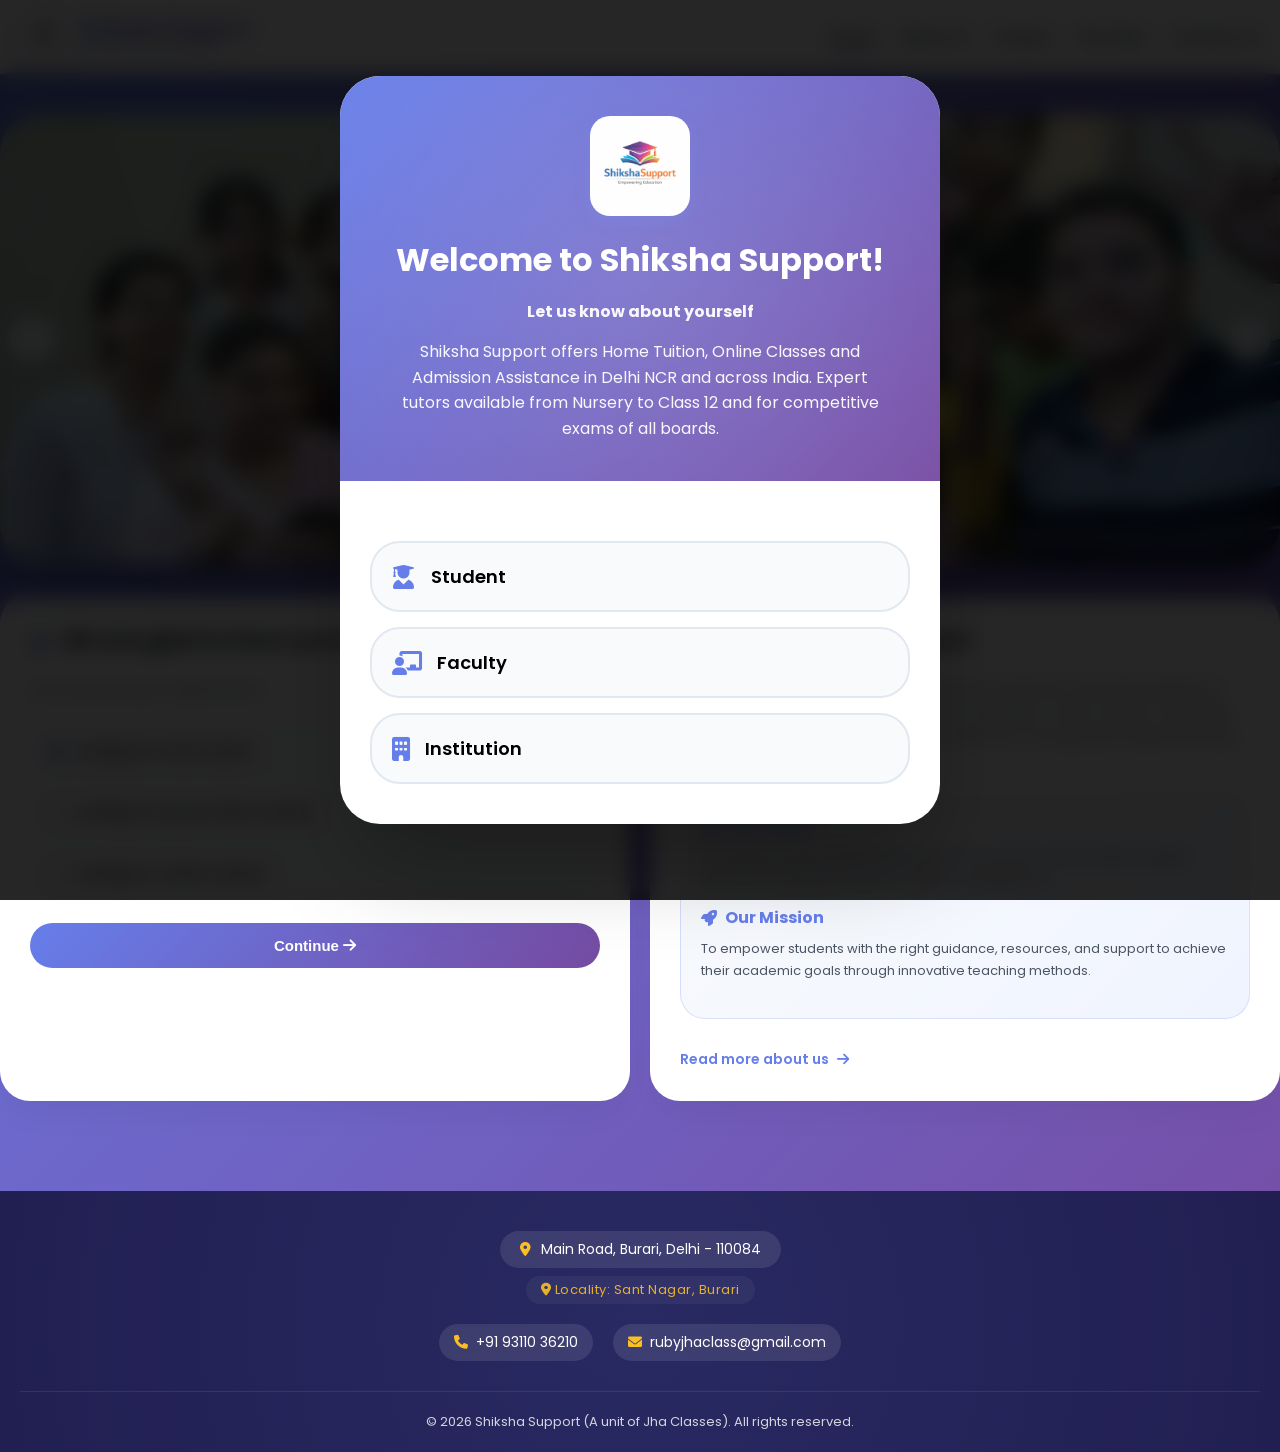
<file: prewebsiteeducation.html>
<!DOCTYPE html>
<html lang="en">
<head>
    <meta charset="UTF-8">
    <meta name="viewport" content="width=device-width, initial-scale=1.0, maximum-scale=1.0, user-scalable=yes">
    
    <!-- ===== UPDATED SEO TAGS ===== -->
    <title>Shiksha Support - Home Tuition, Online Classes & Admission Assistance in Delhi NCR</title>
    <meta name="description" content="Shiksha Support offers trusted home tuition, online classes and admission assistance in Delhi NCR and across India. Expert tutors from Nursery to Class 12 and competitive exams for CBSE, ICSE and all boards.">
    <meta name="keywords" content="home tuition in Delhi NCR, online classes in India, admission assistance Delhi, nursery to class 12 tuition, CBSE tuition, ICSE tuition, state board tuition, competitive exam coaching, private tutor Delhi, home tutor near me, Shiksha Support">
    <meta name="author" content="Shiksha Support">
    <meta name="robots" content="index, follow">
    <meta name="language" content="English">
    <meta name="revisit-after" content="7 days">
    
    <!-- Open Graph / Social Media Tags -->
    <meta property="og:title" content="Shiksha Support - Home Tuition, Online Classes & Admission Assistance">
    <meta property="og:description" content="Trusted home tuition, online classes and admission assistance in Delhi NCR and across India. Expert tutors for all boards.">
    <meta property="og:image" content="images/twitter-logo.jpg">
    <meta property="og:url" content="https://www.shikshasupport.com">
    <meta property="og:type" content="website">
    
    <!-- Twitter Cards -->
    <meta name="twitter:card" content="summary_large_image">
    <meta name="twitter:title" content="Shiksha Support - Empowering Education">
    <meta name="twitter:description" content="Home Tuition, Online Classes & Admission Assistance in Delhi NCR">
    <meta name="twitter:image" content="images/twitter-logo.jpg">
    
    <!-- Canonical URL -->
    <link rel="canonical" href="https://www.shikshasupport.com">
    
    <!-- Favicon -->
    <link rel="icon" type="image/png" href="favicon.png">
    
    <!-- Font Awesome 6 -->
    <link rel="stylesheet" href="https://cdnjs.cloudflare.com/ajax/libs/font-awesome/6.0.0-beta3/css/all.min.css">
    <!-- Google Fonts -->
    <link href="https://fonts.googleapis.com/css2?family=Poppins:wght@300;400;500;600;700;800&display=swap" rel="stylesheet">
    <!-- AOS Animation Library -->
    <link href="https://unpkg.com/aos@2.3.1/dist/aos.css" rel="stylesheet">
    
    <style>
        /* ===== CSS Variables ===== */
        :root {
            --primary-color: #667eea;
            --secondary-color: #764ba2;
            --accent-color: #fbbf24;
            --text-color: #334155;
            --light-bg: #f8fafc;
            --white: #ffffff;
            --success: #10b981;
            --danger: #ef4444;
            --warning: #fbbf24;
            --gradient: linear-gradient(135deg, #667eea 0%, #764ba2 100%);
        }

        * {
            margin: 0;
            padding: 0;
            box-sizing: border-box;
        }

        body {
            font-family: 'Poppins', sans-serif;
            background: var(--gradient);
            min-height: 100vh;
            overflow-x: hidden;
        }

        .container {
            max-width: 1280px;
            margin: 0 auto;
            padding: 0 20px;
            width: 100%;
        }

        /* ===== CUSTOM SCROLLBAR ===== */
        ::-webkit-scrollbar {
            width: 10px;
        }

        ::-webkit-scrollbar-track {
            background: #f1f1f1;
        }

        ::-webkit-scrollbar-thumb {
            background: var(--gradient);
            border-radius: 5px;
        }

        /* ===== NAVBAR ===== */
        .navbar {
            background: rgba(255, 255, 255, 0.98);
            backdrop-filter: blur(10px);
            box-shadow: 0 4px 20px rgba(0, 0, 0, 0.1);
            padding: 12px 0;
            position: sticky;
            top: 0;
            z-index: 1000;
            width: 100%;
        }

        .nav-flex {
            display: flex;
            align-items: center;
            justify-content: space-between;
            gap: 10px;
        }

        .logo-container {
            display: flex;
            align-items: center;
            gap: 10px;
            cursor: pointer;
            flex-shrink: 0;
        }

        .logo-icon {
            width: 50px;
            height: 50px;
            border-radius: 12px;
            overflow: hidden;
            box-shadow: 0 5px 15px rgba(102,126,234,0.3);
            background: var(--gradient);
        }

        .logo-icon img {
            width: 100%;
            height: 100%;
            object-fit: cover;
            display: block;
        }

        .logo-text {
            display: flex;
            flex-direction: column;
        }

        .logo-main {
            font-size: 20px;
            font-weight: 700;
            background: var(--gradient);
            -webkit-background-clip: text;
            -webkit-text-fill-color: transparent;
            line-height: 1.2;
        }

        .logo-tagline {
            font-size: 11px;
            color: #64748b;
            letter-spacing: 0.5px;
        }

        /* ===== MOBILE MENU BUTTON ===== */
        .menu-toggle {
            display: none;
            background: none;
            border: none;
            font-size: 24px;
            color: var(--primary-color);
            cursor: pointer;
            padding: 8px;
            border-radius: 8px;
            transition: all 0.3s;
        }

        .menu-toggle:hover {
            background: #f0f4ff;
        }

        .nav-links {
            display: flex;
            gap: 25px;
            align-items: center;
            transition: all 0.3s ease;
        }

        .nav-links a {
            text-decoration: none;
            color: var(--text-color);
            cursor: pointer;
            font-weight: 500;
            transition: all 0.3s;
            font-size: 15px;
            position: relative;
            padding: 5px 0;
            white-space: nowrap;
        }

        .nav-links a::after {
            content: '';
            position: absolute;
            bottom: 0;
            left: 0;
            width: 0;
            height: 2px;
            background: var(--gradient);
            transition: width 0.3s;
        }

        .nav-links a:hover::after,
        .nav-links a.active::after {
            width: 100%;
        }

        /* ===== MOBILE RESPONSIVE ===== */
        @media screen and (max-width: 768px) {
            .menu-toggle {
                display: block;
                order: 3;
            }

            .nav-links {
                display: none;
                position: absolute;
                top: 100%;
                left: 0;
                right: 0;
                background: white;
                flex-direction: column;
                padding: 20px;
                gap: 15px;
                box-shadow: 0 10px 20px rgba(0,0,0,0.1);
                border-radius: 0 0 20px 20px;
                z-index: 999;
            }

            .nav-links.active {
                display: flex;
            }

            .nav-links a {
                width: 100%;
                text-align: center;
                padding: 12px;
                background: var(--light-bg);
                border-radius: 10px;
                white-space: normal;
            }

            .nav-links a:hover {
                background: #f0f4ff;
            }

            .nav-links a::after {
                display: none;
            }

            .logo-container {
                flex: 1;
            }

            .logo-main {
                font-size: 18px;
            }

            .logo-tagline {
                font-size: 10px;
            }
        }

        /* ===== WELCOME POPUP WITH UPDATED HEADING ===== */
        .welcome-popup {
            position: fixed;
            top: 0;
            left: 0;
            width: 100%;
            height: 100%;
            background: rgba(0, 0, 0, 0.85);
            backdrop-filter: blur(10px);
            display: flex;
            align-items: center;
            justify-content: center;
            z-index: 10000;
            transition: all 0.3s ease;
        }

        .welcome-popup.hidden {
            opacity: 0;
            visibility: hidden;
            pointer-events: none;
        }

        .popup-card {
            background: white;
            width: 90%;
            max-width: 600px;
            border-radius: 40px;
            box-shadow: 0 50px 100px -20px rgba(0, 0, 0, 0.3);
            overflow: hidden;
            animation: slideUp 0.5s ease;
            transform: translateY(0);
        }

        @keyframes slideUp {
            from {
                opacity: 0;
                transform: translateY(30px);
            }
            to {
                opacity: 1;
                transform: translateY(0);
            }
        }

        .popup-header {
            background: var(--gradient);
            padding: 40px 30px;
            color: white;
            text-align: center;
            position: relative;
            overflow: hidden;
        }

        .popup-header::before {
            content: '';
            position: absolute;
            top: -50%;
            right: -50%;
            width: 200%;
            height: 200%;
            background: radial-gradient(circle, rgba(255,255,255,0.15) 0%, transparent 70%);
            animation: rotate 20s linear infinite;
        }

        @keyframes rotate {
            from { transform: rotate(0deg); }
            to { transform: rotate(360deg); }
        }

        .popup-header h2 {
            font-size: 32px;
            font-weight: 700;
            margin-bottom: 15px;
            position: relative;
        }

        .popup-header p {
            position: relative;
            opacity: 0.95;
            font-size: 16px;
            line-height: 1.6;
            max-width: 500px;
            margin: 0 auto;
        }

        .popup-body {
            padding: 40px 30px;
        }

        .user-type-options {
            display: flex;
            flex-direction: column;
            gap: 15px;
            margin-top: 20px;
        }

        .user-type-btn {
            background: var(--light-bg);
            border: 2px solid #e2e8f0;
            border-radius: 30px;
            padding: 20px;
            text-align: left;
            font-size: 18px;
            font-weight: 600;
            cursor: pointer;
            transition: all 0.3s;
            display: flex;
            align-items: center;
            gap: 15px;
            position: relative;
            overflow: hidden;
        }

        .user-type-btn::before {
            content: '';
            position: absolute;
            top: 0;
            left: -100%;
            width: 100%;
            height: 100%;
            background: linear-gradient(90deg, transparent, rgba(102,126,234,0.1), transparent);
            transition: left 0.5s;
        }

        .user-type-btn:hover::before {
            left: 100%;
        }

        .user-type-btn:hover {
            border-color: var(--primary-color);
            background: #f0f4ff;
            transform: translateY(-2px);
            box-shadow: 0 10px 20px rgba(102,126,234,0.2);
        }

        .user-type-btn i {
            font-size: 24px;
            color: var(--primary-color);
        }

        /* ===== INTERESTED POPUP ===== */
        .interested-popup {
            position: fixed;
            top: 0;
            left: 0;
            width: 100%;
            height: 100%;
            background: rgba(0, 0, 0, 0.85);
            backdrop-filter: blur(10px);
            display: none;
            align-items: center;
            justify-content: center;
            z-index: 10001;
        }

        .interested-popup.active {
            display: flex;
        }

        .interest-options {
            display: flex;
            flex-direction: column;
            gap: 15px;
            margin: 30px 0;
        }

        .interest-btn {
            background: var(--light-bg);
            border: 2px solid #e2e8f0;
            border-radius: 30px;
            padding: 30px;
            text-align: center;
            font-size: 22px;
            font-weight: 600;
            cursor: pointer;
            transition: all 0.3s;
        }

        .interest-btn:hover {
            border-color: var(--primary-color);
            background: #f0f4ff;
            transform: translateY(-2px);
            box-shadow: 0 10px 20px rgba(102,126,234,0.2);
        }

        .interest-btn i {
            font-size: 36px;
            color: var(--primary-color);
            margin-bottom: 10px;
            display: block;
        }

        /* ===== FORM POPUPS ===== */
        .form-popup {
            position: fixed;
            top: 0;
            left: 0;
            width: 100%;
            height: 100%;
            background: rgba(0, 0, 0, 0.85);
            backdrop-filter: blur(10px);
            display: none;
            align-items: center;
            justify-content: center;
            z-index: 10002;
        }

        .form-popup.active {
            display: flex;
        }

        .form-card {
            background: white;
            width: 90%;
            max-width: 550px;
            border-radius: 40px;
            box-shadow: 0 50px 100px -20px rgba(0, 0, 0, 0.3);
            overflow: hidden;
            max-height: 90vh;
            overflow-y: auto;
            animation: slideUp 0.5s ease;
        }

        .form-header {
            background: var(--gradient);
            padding: 25px;
            color: white;
            text-align: center;
            position: relative;
        }

        .form-header h3 {
            font-size: 24px;
        }

        .form-body {
            padding: 30px;
        }

        .form-group {
            margin-bottom: 20px;
        }

        .form-group label {
            display: block;
            margin-bottom: 8px;
            font-weight: 500;
            color: var(--text-color);
        }

        .form-group label i {
            color: var(--primary-color);
            margin-right: 8px;
        }

        .form-control {
            width: 100%;
            padding: 15px 20px;
            border: 2px solid #e2e8f0;
            border-radius: 20px;
            font-size: 16px;
            font-family: 'Poppins', sans-serif;
            transition: all 0.3s;
        }

        .form-control:focus {
            border-color: var(--primary-color);
            outline: none;
            box-shadow: 0 0 0 4px rgba(102, 126, 234, 0.1);
        }

        select.form-control {
            appearance: none;
            background-image: url("data:image/svg+xml,%3Csvg xmlns='http://www.w3.org/2000/svg' width='16' height='16' viewBox='0 0 24 24' fill='none' stroke='%23667eea' stroke-width='2' stroke-linecap='round' stroke-linejoin='round'%3E%3Cpolyline points='6 9 12 15 18 9'%3E%3C/polyline%3E%3C/svg%3E");
            background-repeat: no-repeat;
            background-position: right 20px center;
            background-size: 16px;
        }

        .btn-primary {
            background: var(--gradient);
            color: white;
            border: none;
            padding: 16px;
            border-radius: 30px;
            font-weight: 600;
            font-size: 16px;
            cursor: pointer;
            width: 100%;
            transition: all 0.3s;
            position: relative;
            overflow: hidden;
        }

        .btn-primary::before {
            content: '';
            position: absolute;
            top: 0;
            left: -100%;
            width: 100%;
            height: 100%;
            background: linear-gradient(90deg, transparent, rgba(255,255,255,0.3), transparent);
            transition: left 0.5s;
        }

        .btn-primary:hover::before {
            left: 100%;
        }

        .btn-primary:hover {
            transform: translateY(-2px);
            box-shadow: 0 10px 20px -5px rgba(102, 126, 234, 0.4);
        }

        .btn-outline {
            background: transparent;
            border: 2px solid var(--primary-color);
            color: var(--primary-color);
            padding: 12px 25px;
            border-radius: 30px;
            font-weight: 600;
            cursor: pointer;
            transition: all 0.3s;
            width: 100%;
        }

        .btn-outline:hover {
            background: var(--primary-color);
            color: white;
        }

        .close-btn {
            position: absolute;
            top: 20px;
            right: 20px;
            font-size: 28px;
            cursor: pointer;
            color: white;
            z-index: 10;
            width: 40px;
            height: 40px;
            background: rgba(255,255,255,0.2);
            border-radius: 50%;
            display: flex;
            align-items: center;
            justify-content: center;
            transition: all 0.3s;
        }

        .close-btn:hover {
            background: rgba(255,255,255,0.3);
            transform: rotate(90deg);
        }

        /* ===== FACULTY REGISTRATION POPUP ===== */
        .faculty-reg-popup {
            position: fixed;
            top: 0;
            left: 0;
            width: 100%;
            height: 100%;
            background: rgba(0, 0, 0, 0.85);
            backdrop-filter: blur(10px);
            display: none;
            align-items: center;
            justify-content: center;
            z-index: 10003;
        }

        .faculty-reg-popup.active {
            display: flex;
        }

        /* ===== PAY FEES PAGE ===== */
        .payfees-page {
            padding: 40px 0;
        }

        .payfees-container {
            max-width: 600px;
            margin: 0 auto;
            background: white;
            border-radius: 40px;
            padding: 40px;
            box-shadow: 0 20px 35px -10px rgba(0,0,0,0.05);
            text-align: center;
        }

        .payfees-header {
            margin-bottom: 30px;
        }

        .payfees-header h1 {
            font-size: 32px;
            background: var(--gradient);
            -webkit-background-clip: text;
            -webkit-text-fill-color: transparent;
            margin-bottom: 10px;
        }

        .fee-options {
            display: flex;
            flex-direction: column;
            gap: 15px;
            margin: 30px 0;
        }

        .fee-option {
            background: var(--light-bg);
            border: 2px solid #e2e8f0;
            border-radius: 30px;
            padding: 20px;
            cursor: pointer;
            transition: all 0.3s;
            display: flex;
            align-items: center;
            justify-content: space-between;
        }

        .fee-option:hover {
            border-color: var(--primary-color);
            background: #f0f4ff;
            transform: translateY(-2px);
        }

        .fee-option .fee-name {
            font-weight: 600;
            color: #1e293b;
        }

        .fee-option .fee-amount {
            font-weight: 700;
            color: var(--primary-color);
            font-size: 18px;
        }

        .fee-option input[type="radio"] {
            width: 20px;
            height: 20px;
            accent-color: var(--primary-color);
            margin-right: 10px;
        }

        .payfees-qr-section {
            margin-top: 30px;
            padding: 30px;
            background: linear-gradient(135deg, var(--light-bg), #f0f4ff);
            border-radius: 30px;
            display: none;
        }

        .payfees-qr-section.active {
            display: block;
            animation: fadeIn 0.5s ease;
        }

        .payfees-qr-section .qr-code-box {
            width: 200px;
            height: 200px;
            margin: 20px auto;
        }

        .payfees-qr-section .qr-code-box img {
            width: 100%;
            height: 100%;
            object-fit: contain;
        }

        .payfees-qr-section .payment-info {
            background: white;
        }

        /* ===== ADMISSION ASSISTANCE PAGE - PROFESSIONAL DESIGN ===== */
        .admission-page {
            padding: 40px 0;
        }

        .admission-hero {
            background: linear-gradient(135deg, rgba(102,126,234,0.9) 0%, rgba(118,75,162,0.9) 100%), url('images/teacherslider2.jpeg');
            background-size: cover;
            background-position: center;
            border-radius: 40px;
            padding: 60px 40px;
            margin-bottom: 40px;
            text-align: center;
            color: white;
            position: relative;
            overflow: hidden;
        }

        .admission-hero::before {
            content: '';
            position: absolute;
            top: -50%;
            right: -50%;
            width: 200%;
            height: 200%;
            background: radial-gradient(circle, rgba(255,255,255,0.1) 0%, transparent 70%);
            animation: rotate 30s linear infinite;
        }

        .admission-hero h1 {
            font-size: 48px;
            font-weight: 800;
            margin-bottom: 15px;
            position: relative;
            text-shadow: 2px 2px 4px rgba(0,0,0,0.2);
        }

        .admission-hero p {
            font-size: 18px;
            max-width: 700px;
            margin: 0 auto;
            position: relative;
            opacity: 0.95;
        }

        .institution-showcase {
            margin: 50px 0;
        }

        .institution-showcase h2 {
            font-size: 32px;
            text-align: center;
            margin-bottom: 30px;
            color: white;
            text-shadow: 0 2px 4px rgba(0,0,0,0.1);
        }

        .institution-grid {
            display: grid;
            grid-template-columns: repeat(auto-fit, minmax(280px, 1fr));
            gap: 25px;
            margin: 30px 0;
        }

        .institution-card {
            background: white;
            border-radius: 30px;
            overflow: hidden;
            box-shadow: 0 20px 35px -10px rgba(0,0,0,0.1);
            transition: all 0.3s;
            cursor: pointer;
        }

        .institution-card:hover {
            transform: translateY(-10px);
            box-shadow: 0 30px 45px -15px rgba(102,126,234,0.3);
        }

        .institution-card img {
            width: 100%;
            height: 200px;
            object-fit: cover;
            transition: transform 0.5s;
        }

        .institution-card:hover img {
            transform: scale(1.1);
        }

        .institution-info {
            padding: 20px;
            text-align: center;
        }

        .institution-info h3 {
            font-size: 20px;
            color: #1e293b;
            margin-bottom: 5px;
        }

        .institution-info p {
            color: #64748b;
            font-size: 14px;
        }

        .admission-features {
            display: grid;
            grid-template-columns: repeat(3, 1fr);
            gap: 20px;
            margin: 40px 0;
        }

        @media screen and (max-width: 768px) {
            .admission-features {
                grid-template-columns: 1fr;
            }
        }

        .feature-box {
            background: white;
            border-radius: 30px;
            padding: 30px;
            text-align: center;
            box-shadow: 0 10px 25px -5px rgba(0,0,0,0.05);
        }

        .feature-box i {
            font-size: 40px;
            color: var(--primary-color);
            background: #f0f4ff;
            padding: 20px;
            border-radius: 50%;
            margin-bottom: 20px;
        }

        .feature-box h3 {
            font-size: 20px;
            color: #1e293b;
            margin-bottom: 10px;
        }

        .feature-box p {
            color: #64748b;
            font-size: 14px;
            line-height: 1.6;
        }

        .admission-form-container {
            background: white;
            border-radius: 40px;
            padding: 40px;
            box-shadow: 0 20px 35px -10px rgba(0,0,0,0.05);
            margin-top: 40px;
        }

        .admission-form-container h3 {
            font-size: 24px;
            color: #1e293b;
            margin-bottom: 10px;
            text-align: center;
        }

        .admission-form-container > p {
            text-align: center;
            color: #64748b;
            margin-bottom: 30px;
        }

        /* ===== PINCODE AUTO-FILL STYLES ===== */
        .pincode-group {
            position: relative;
        }

        .pincode-hint {
            font-size: 12px;
            color: var(--primary-color);
            margin-top: 5px;
            padding-left: 10px;
            display: none;
        }

        .pincode-hint.show {
            display: block;
        }

        /* ===== CLICKABLE CONTACT INFO ===== */
        .clickable-link {
            text-decoration: none;
            color: inherit;
            display: flex;
            align-items: center;
            gap: 10px;
            transition: all 0.3s;
        }

        .clickable-link:hover {
            color: var(--primary-color);
            transform: translateX(5px);
        }

        .clickable-link i {
            color: var(--warning);
        }

        /* ===== SLIDER ===== */
        .slider-container {
            position: relative;
            width: 100%;
            height: 450px;
            overflow: hidden;
            border-radius: 40px;
            margin: 20px 0;
            box-shadow: 0 30px 50px -15px rgba(0,0,0,0.3);
        }

        .slider-wrapper {
            display: flex;
            transition: transform 0.8s cubic-bezier(0.4, 0, 0.2, 1);
            height: 100%;
        }

        .slide {
            min-width: 100%;
            height: 100%;
            position: relative;
            overflow: hidden;
        }

        .slide img {
            width: 100%;
            height: 100%;
            object-fit: cover;
            transition: transform 0.8s;
        }

        .slide:hover img {
            transform: scale(1.05);
        }

        .slide-content {
            position: absolute;
            top: 50%;
            left: 50%;
            transform: translate(-50%, -50%);
            text-align: center;
            color: white;
            z-index: 2;
            width: 90%;
            max-width: 600px;
            background: rgba(0,0,0,0.5);
            backdrop-filter: blur(5px);
            padding: 30px 20px;
            border-radius: 40px;
            border: 1px solid rgba(255,255,255,0.2);
        }

        .slide-content h2 {
            font-size: 36px;
            font-weight: 800;
            margin-bottom: 15px;
            text-shadow: 2px 2px 4px rgba(0,0,0,0.3);
        }

        .slide-content p {
            font-size: 16px;
            opacity: 0.9;
        }

        .slider-btn {
            position: absolute;
            top: 50%;
            transform: translateY(-50%);
            background: white;
            border: none;
            width: 44px;
            height: 44px;
            border-radius: 50%;
            font-size: 20px;
            cursor: pointer;
            color: var(--primary-color);
            z-index: 10;
            transition: all 0.3s;
            display: flex;
            align-items: center;
            justify-content: center;
            box-shadow: 0 4px 15px rgba(0,0,0,0.2);
        }

        .slider-btn:hover {
            background: var(--primary-color);
            color: white;
            transform: translateY(-50%) scale(1.1);
        }

        .prev { left: 10px; }
        .next { right: 10px; }

        .slider-dots {
            position: absolute;
            bottom: 15px;
            left: 50%;
            transform: translateX(-50%);
            display: flex;
            gap: 8px;
            z-index: 10;
        }

        .dot {
            width: 10px;
            height: 10px;
            background: rgba(255,255,255,0.5);
            border-radius: 50%;
            cursor: pointer;
            transition: all 0.3s;
        }

        .dot.active {
            background: white;
            transform: scale(1.3);
        }

        /* ===== HOME PAGE ===== */
        .home-page {
            padding: 20px 0;
        }

        .sections-grid {
            display: grid;
            grid-template-columns: 1fr 1fr;
            gap: 20px;
            margin: 30px 0;
        }

        @media screen and (max-width: 768px) {
            .sections-grid {
                grid-template-columns: 1fr;
                gap: 20px;
            }

            .slider-container {
                height: 350px;
            }

            .slide-content h2 {
                font-size: 28px;
            }
        }

        .section-box {
            background: white;
            border-radius: 30px;
            padding: 30px;
            box-shadow: 0 20px 35px -10px rgba(0,0,0,0.05);
            transition: all 0.3s;
            position: relative;
            overflow: hidden;
        }

        .section-box::before {
            content: '';
            position: absolute;
            top: 0;
            left: 0;
            right: 0;
            height: 5px;
            background: var(--gradient);
        }

        .section-box:hover {
            transform: translateY(-5px);
            box-shadow: 0 25px 35px -10px rgba(102,126,234,0.2);
        }

        .section-box h2 {
            font-size: 22px;
            color: #1e293b;
            margin-bottom: 20px;
            display: flex;
            align-items: center;
            gap: 10px;
        }

        .section-box h2 i {
            color: var(--primary-color);
        }

        .requirement-options {
            display: flex;
            flex-direction: column;
            gap: 12px;
            margin-bottom: 25px;
        }

        .req-option {
            background: var(--light-bg);
            border: 2px solid #e2e8f0;
            border-radius: 25px;
            padding: 12px 15px;
            cursor: pointer;
            transition: all 0.3s;
            display: flex;
            align-items: center;
            gap: 10px;
        }

        .req-option:hover {
            border-color: var(--primary-color);
            background: #f0f4ff;
        }

        .req-option input[type="radio"] {
            width: 18px;
            height: 18px;
            accent-color: var(--primary-color);
        }

        .req-option label {
            font-weight: 500;
            cursor: pointer;
            flex: 1;
            font-size: 14px;
        }

        .submit-req {
            background: var(--gradient);
            color: white;
            border: none;
            padding: 14px;
            border-radius: 30px;
            font-weight: 600;
            cursor: pointer;
            width: 100%;
            transition: all 0.3s;
            position: relative;
            overflow: hidden;
            font-size: 15px;
        }

        .submit-req:hover {
            transform: translateY(-2px);
            box-shadow: 0 10px 20px rgba(102,126,234,0.4);
        }

        .about-preview {
            color: #4b5563;
        }

        .about-preview p {
            margin-bottom: 15px;
            line-height: 1.7;
            font-size: 14px;
        }

        .vision-mission {
            background: linear-gradient(135deg, var(--light-bg), #f0f4ff);
            border-radius: 25px;
            padding: 20px;
            margin: 20px 0;
            border: 1px solid rgba(102,126,234,0.2);
        }

        .vision-mission h3 {
            color: var(--primary-color);
            margin-bottom: 8px;
            font-size: 16px;
            display: flex;
            align-items: center;
            gap: 8px;
        }

        .vision-mission p {
            font-size: 13px;
        }

        .read-more-link {
            color: var(--primary-color);
            font-weight: 600;
            text-decoration: none;
            display: inline-flex;
            align-items: center;
            gap: 8px;
            margin-top: 10px;
            cursor: pointer;
            transition: all 0.3s;
            font-size: 14px;
        }

        .read-more-link:hover {
            color: var(--secondary-color);
            gap: 12px;
        }

        /* ===== SUBJECTS GRID ===== */
        .subjects-grid {
            display: grid;
            grid-template-columns: repeat(2, 1fr);
            gap: 12px;
            margin-bottom: 20px;
        }

        @media screen and (max-width: 480px) {
            .subjects-grid {
                grid-template-columns: 1fr;
            }
        }

        .subject-checkbox {
            display: flex;
            align-items: center;
            gap: 8px;
            padding: 10px;
            background: var(--light-bg);
            border-radius: 15px;
            cursor: pointer;
            transition: all 0.3s;
            border: 2px solid transparent;
            font-size: 14px;
        }

        .subject-checkbox:hover {
            background: #f0f4ff;
            border-color: var(--primary-color);
        }

        .subject-checkbox input[type="checkbox"] {
            width: 18px;
            height: 18px;
            accent-color: var(--primary-color);
        }

        /* ===== ABOUT PAGE ===== */
        .about-page {
            padding: 20px 0;
        }

        .page-header {
            text-align: center;
            margin-bottom: 30px;
        }

        .page-header h1 {
            font-size: 36px;
            background: var(--gradient);
            -webkit-background-clip: text;
            -webkit-text-fill-color: transparent;
            margin-bottom: 10px;
        }

        .about-content {
            background: white;
            border-radius: 30px;
            padding: 30px;
            box-shadow: 0 20px 35px -10px rgba(0,0,0,0.05);
        }

        .stats-grid {
            display: grid;
            grid-template-columns: repeat(4, 1fr);
            gap: 15px;
            margin: 30px 0;
        }

        @media screen and (max-width: 768px) {
            .stats-grid {
                grid-template-columns: repeat(2, 1fr);
                gap: 15px;
            }
        }

        .stat-card {
            background: linear-gradient(135deg, var(--light-bg), #f0f4ff);
            border-radius: 20px;
            padding: 20px;
            text-align: center;
            transition: all 0.3s;
            border: 1px solid rgba(102,126,234,0.2);
        }

        .stat-card:hover {
            transform: translateY(-5px);
            box-shadow: 0 15px 25px rgba(102,126,234,0.15);
        }

        .stat-card i {
            font-size: 30px;
            color: var(--primary-color);
            margin-bottom: 10px;
        }

        .stat-card .number {
            font-size: 24px;
            font-weight: 700;
            color: #1e293b;
        }

        .stat-card .label {
            color: #64748b;
            font-size: 13px;
        }

        /* ===== ENQUIRY PAGE ===== */
        .enquiry-page {
            padding: 20px 0;
        }

        .enquiry-grid {
            display: grid;
            grid-template-columns: 1fr 1fr;
            gap: 20px;
        }

        @media screen and (max-width: 768px) {
            .enquiry-grid {
                grid-template-columns: 1fr;
                gap: 20px;
            }
        }

        .enquiry-form, .enquiry-info {
            background: white;
            border-radius: 30px;
            padding: 30px;
            box-shadow: 0 20px 35px -10px rgba(0,0,0,0.05);
        }

        .info-item {
            display: flex;
            align-items: center;
            gap: 15px;
            margin-bottom: 20px;
            padding: 12px;
            background: var(--light-bg);
            border-radius: 15px;
            transition: all 0.3s;
        }

        .info-item:hover {
            transform: translateX(8px);
            background: #f0f4ff;
        }

        .info-item i {
            width: 40px;
            height: 40px;
            background: linear-gradient(135deg, #667eea20, #764ba220);
            border-radius: 50%;
            display: flex;
            align-items: center;
            justify-content: center;
            color: var(--primary-color);
            font-size: 18px;
        }

        .info-item h4 {
            font-size: 15px;
            margin-bottom: 3px;
        }

        .info-item p {
            font-size: 13px;
            color: #64748b;
        }

        /* ===== CONTACT PAGE ===== */
        .contact-page {
            padding: 20px 0;
        }

        .contact-grid {
            display: grid;
            grid-template-columns: 1fr 2fr;
            gap: 20px;
        }

        @media screen and (max-width: 768px) {
            .contact-grid {
                grid-template-columns: 1fr;
                gap: 20px;
            }
        }

        .contact-info, .contact-form {
            background: white;
            border-radius: 30px;
            padding: 30px;
            box-shadow: 0 20px 35px -10px rgba(0,0,0,0.05);
        }

        /* ===== FOOTER ===== */
        .footer {
            background: #1e1b4b;
            color: white;
            padding: 40px 0 20px;
            margin-top: 40px;
            position: relative;
            overflow: hidden;
        }

        .footer::before {
            content: '';
            position: absolute;
            top: -50%;
            right: -50%;
            width: 200%;
            height: 200%;
            background: radial-gradient(circle, rgba(102,126,234,0.15) 0%, transparent 70%);
            animation: rotate 30s linear infinite;
        }

        .footer-content {
            display: flex;
            flex-direction: column;
            align-items: center;
            gap: 20px;
            margin-bottom: 30px;
            position: relative;
            z-index: 1;
        }

        .footer-location {
            display: flex;
            flex-direction: column;
            align-items: center;
            gap: 8px;
        }

        .footer-location .main-location {
            display: flex;
            align-items: center;
            gap: 8px;
            padding: 8px 20px;
            background: rgba(255,255,255,0.1);
            border-radius: 40px;
            backdrop-filter: blur(5px);
            font-size: 14px;
        }

        .footer-location .locality {
            font-size: 13px;
            color: var(--warning);
            opacity: 0.9;
            letter-spacing: 0.5px;
            padding: 4px 15px;
            background: rgba(255,255,255,0.05);
            border-radius: 30px;
        }

        .footer-contact {
            display: flex;
            justify-content: center;
            flex-wrap: wrap;
            gap: 20px;
        }

        .footer-contact div {
            display: flex;
            align-items: center;
            gap: 8px;
            padding: 8px 15px;
            background: rgba(255,255,255,0.1);
            border-radius: 40px;
            backdrop-filter: blur(5px);
            font-size: 14px;
        }

        .footer-contact a {
            text-decoration: none;
            color: white;
            display: flex;
            align-items: center;
            gap: 8px;
        }

        .footer-contact a:hover {
            color: var(--warning);
        }

        .footer-contact i {
            color: var(--warning);
        }

        .copyright {
            text-align: center;
            opacity: 0.8;
            font-size: 13px;
            position: relative;
            z-index: 1;
            padding-top: 20px;
            border-top: 1px solid rgba(255,255,255,0.1);
        }

        /* ===== PAGE SECTIONS ===== */
        .page-section {
            display: none;
        }

        .page-section.active-section {
            display: block;
            animation: fadeIn 0.5s ease;
        }

        @keyframes fadeIn {
            from {
                opacity: 0;
                transform: translateY(10px);
            }
            to {
                opacity: 1;
                transform: translateY(0);
            }
        }

        /* ===== EDUCATION LEVELS ===== */
        .education-level {
            display: flex;
            gap: 10px;
            margin-bottom: 15px;
            flex-wrap: wrap;
        }

        .level-btn {
            flex: 1;
            padding: 12px;
            border: 2px solid #e2e8f0;
            background: var(--light-bg);
            border-radius: 20px;
            font-weight: 600;
            cursor: pointer;
            transition: all 0.3s;
            min-width: 100px;
        }

        .level-btn.active {
            background: var(--gradient);
            color: white;
            border-color: transparent;
        }

        .level-btn:hover {
            border-color: var(--primary-color);
        }

        .class-options {
            display: none;
        }

        .class-options.active {
            display: block;
        }

        .class-grid {
            display: grid;
            grid-template-columns: repeat(4, 1fr);
            gap: 10px;
            margin-top: 10px;
        }

        .class-btn {
            padding: 10px;
            border: 2px solid #e2e8f0;
            background: var(--light-bg);
            border-radius: 15px;
            text-align: center;
            cursor: pointer;
            transition: all 0.3s;
            font-size: 14px;
        }

        .class-btn:hover {
            border-color: var(--primary-color);
            background: #f0f4ff;
        }

        .class-btn.selected {
            background: var(--primary-color);
            color: white;
            border-color: var(--primary-color);
        }
    </style>
</head>
<body>

<!-- ===== WELCOME POPUP WITH UPDATED HEADING ===== -->
<div class="welcome-popup" id="welcomePopup">
    <div class="popup-card">
        <div class="popup-header">
            <div class="logo-icon" style="margin: 0 auto 20px; width: 100px; height: 100px; border-radius: 20px;">
                <img src="images/sikshalogo.png" alt="Shiksha Support Logo">
            </div>
            <h2>Welcome to Shiksha Support!</h2>
            <p><strong>Let us know about yourself</strong></p>
            <p style="margin-top: 15px;">Shiksha Support offers Home Tuition, Online Classes and Admission Assistance in Delhi NCR and across India. Expert tutors available from Nursery to Class 12 and for competitive exams of all boards.</p>
        </div>
        <div class="popup-body">
            <div class="user-type-options">
                <div class="user-type-btn" onclick="selectUserType('student')">
                    <i class="fas fa-user-graduate"></i>
                    <span>Student</span>
                </div>
                <div class="user-type-btn" onclick="selectUserType('faculty')">
                    <i class="fas fa-chalkboard-teacher"></i>
                    <span>Faculty</span>
                </div>
                <div class="user-type-btn" onclick="selectUserType('institution')">
                    <i class="fas fa-building"></i>
                    <span>Institution</span>
                </div>
            </div>
        </div>
    </div>
</div>

<!-- ===== INTERESTED POPUP ===== -->
<div class="interested-popup" id="interestedPopup">
    <div class="popup-card">
        <div class="popup-header">
            <h2><i class="fas fa-question-circle"></i> Interested In</h2>
            <p>What would you like to know more about?</p>
        </div>
        <div class="popup-body">
            <div class="interest-options">
                <div class="interest-btn" onclick="selectInterest('tuition')">
                    <i class="fas fa-book-open"></i>
                    Tuition Support
                </div>
                <div class="interest-btn" onclick="selectInterest('admission')">
                    <i class="fas fa-graduation-cap"></i>
                    Admission Assistance
                </div>
            </div>
            <button class="btn-outline" onclick="closeInterestedPopup()" style="margin-top: 20px;">
                <i class="fas fa-times"></i> Cancel
            </button>
        </div>
    </div>
</div>

<!-- ===== STUDENT REQUIREMENT POPUP ===== -->
<div class="form-popup" id="studentRequirementPopup">
    <div class="form-card">
        <div class="close-btn" onclick="closeStudentRequirementPopup()">&times;</div>
        <div class="form-header">
            <h3><i class="fas fa-clipboard-list"></i> Your Details</h3>
        </div>
        <div class="form-body">
            <form id="studentRequirementForm" onsubmit="submitStudentRequirement(event)">
                <input type="hidden" name="_subject" value="New Student Requirement - Shiksha Support">
                <input type="hidden" name="_template" value="table">
                <input type="hidden" name="_captcha" value="false">
                
                <div class="form-group">
                    <label><i class="fas fa-user"></i> Your Name</label>
                    <input type="text" name="Name" class="form-control" id="reqName" required>
                </div>
                
                <div class="form-group">
                    <label><i class="fas fa-phone"></i> Contact Number</label>
                    <input type="tel" name="Phone" class="form-control" id="reqPhone" required>
                </div>
                
                <div class="form-group">
                    <label><i class="fas fa-map-marker-alt"></i> Address</label>
                    <input type="text" name="Address" class="form-control" id="reqAddress" required>
                </div>
                
                <div class="form-group">
                    <label><i class="fas fa-location-dot"></i> Locality</label>
                    <input type="text" name="Locality" class="form-control" id="reqLocality" placeholder="e.g., Sant Nagar, Burari" required>
                </div>
                
                <div class="form-group pincode-group">
                    <label><i class="fas fa-map-pin"></i> Pincode</label>
                    <input type="text" name="Pincode" class="form-control" id="reqPincode" placeholder="Enter 6-digit pincode" maxlength="6" onkeyup="fetchCityFromPincode()" required>
                    <div class="pincode-hint" id="pincodeHint"></div>
                </div>
                
                <div class="form-group">
                    <label><i class="fas fa-city"></i> City</label>
                    <input type="text" name="City" class="form-control" id="reqCity" readonly placeholder="Auto-fills from pincode">
                </div>
                
                <div class="form-group">
                    <label><i class="fas fa-school"></i> Education Level</label>
                    <p style="font-size: 13px; color: #64748b; margin-bottom: 10px;">We teach from Nursery to Class 12 (Primary, Secondary, Higher Secondary)</p>
                    
                    <div class="education-level">
                        <button type="button" class="level-btn active" onclick="selectEducationLevel('primary')">Primary</button>
                        <button type="button" class="level-btn" onclick="selectEducationLevel('secondary')">Secondary</button>
                        <button type="button" class="level-btn" onclick="selectEducationLevel('higher')">Higher Secondary</button>
                    </div>
                    
                    <!-- Primary Classes (Nursery to Class 5) -->
                    <div class="class-options active" id="primaryClasses">
                        <label>Select Class:</label>
                        <div class="class-grid">
                            <div class="class-btn" onclick="selectClass('Nursery')">Nursery</div>
                            <div class="class-btn" onclick="selectClass('LKG')">LKG</div>
                            <div class="class-btn" onclick="selectClass('UKG')">UKG</div>
                            <div class="class-btn" onclick="selectClass('Class 1')">Class 1</div>
                            <div class="class-btn" onclick="selectClass('Class 2')">Class 2</div>
                            <div class="class-btn" onclick="selectClass('Class 3')">Class 3</div>
                            <div class="class-btn" onclick="selectClass('Class 4')">Class 4</div>
                            <div class="class-btn" onclick="selectClass('Class 5')">Class 5</div>
                        </div>
                    </div>
                    
                    <!-- Secondary Classes (Class 6 to 10) -->
                    <div class="class-options" id="secondaryClasses">
                        <label>Select Class:</label>
                        <div class="class-grid">
                            <div class="class-btn" onclick="selectClass('Class 6')">Class 6</div>
                            <div class="class-btn" onclick="selectClass('Class 7')">Class 7</div>
                            <div class="class-btn" onclick="selectClass('Class 8')">Class 8</div>
                            <div class="class-btn" onclick="selectClass('Class 9')">Class 9</div>
                            <div class="class-btn" onclick="selectClass('Class 10')">Class 10</div>
                        </div>
                    </div>
                    
                    <!-- Higher Secondary Classes (Class 11 & 12) -->
                    <div class="class-options" id="higherClasses">
                        <label>Select Class:</label>
                        <div class="class-grid">
                            <div class="class-btn" onclick="selectClass('Class 11')">Class 11</div>
                            <div class="class-btn" onclick="selectClass('Class 12')">Class 12</div>
                        </div>
                    </div>
                    
                    <input type="hidden" id="selectedClass" name="Class" value="Nursery">
                </div>
                
                <div class="form-group">
                    <label><i class="fas fa-school"></i> Board</label>
                    <select name="Board" class="form-control" id="reqBoard" required>
                        <option value="">Select Board</option>
                        <option value="CBSE">CBSE</option>
                        <option value="ICSE">ICSE</option>
                        <option value="Bihar Board">Bihar Board</option>
                        <option value="UP Board">UP Board</option>
                        <option value="MP Board">MP Board</option>
                        <option value="Maharashtra Board">Maharashtra Board</option>
                        <option value="Other">Other</option>
                    </select>
                </div>
                
                <button type="submit" class="btn-primary">Next <i class="fas fa-arrow-right"></i></button>
            </form>
        </div>
    </div>
</div>

<!-- ===== STUDENT SUBJECTS POPUP ===== -->
<div class="form-popup" id="studentSubjectsPopup">
    <div class="form-card">
        <div class="close-btn" onclick="closeStudentSubjectsPopup()">&times;</div>
        <div class="form-header">
            <h3><i class="fas fa-book"></i> Select Subjects</h3>
        </div>
        <div class="form-body">
            <form id="studentSubjectsForm" onsubmit="submitStudentSubjects(event)">
                <input type="hidden" name="_subject" value="Student Subjects Selection - Shiksha Support">
                <input type="hidden" name="_template" value="table">
                <input type="hidden" name="_captcha" value="false">
                
                <div class="subjects-grid">
                    <label class="subject-checkbox">
                        <input type="checkbox" name="subjects[]" value="Mathematics"> Mathematics
                    </label>
                    <label class="subject-checkbox">
                        <input type="checkbox" name="subjects[]" value="Science"> Science
                    </label>
                    <label class="subject-checkbox">
                        <input type="checkbox" name="subjects[]" value="Physics"> Physics
                    </label>
                    <label class="subject-checkbox">
                        <input type="checkbox" name="subjects[]" value="Chemistry"> Chemistry
                    </label>
                    <label class="subject-checkbox">
                        <input type="checkbox" name="subjects[]" value="Biology"> Biology
                    </label>
                    <label class="subject-checkbox">
                        <input type="checkbox" name="subjects[]" value="English"> English
                    </label>
                    <label class="subject-checkbox">
                        <input type="checkbox" name="subjects[]" value="Hindi"> Hindi
                    </label>
                    <label class="subject-checkbox">
                        <input type="checkbox" name="subjects[]" value="Sanskrit"> Sanskrit
                    </label>
                    <label class="subject-checkbox">
                        <input type="checkbox" name="subjects[]" value="History"> History
                    </label>
                    <label class="subject-checkbox">
                        <input type="checkbox" name="subjects[]" value="Geography"> Geography
                    </label>
                    <label class="subject-checkbox">
                        <input type="checkbox" name="subjects[]" value="Coding"> Coding
                    </label>
                    <label class="subject-checkbox">
                        <input type="checkbox" name="subjects[]" value="AI/ML"> AI/ML
                    </label>
                </div>
                
                <button type="submit" class="btn-primary">Submit <i class="fas fa-check"></i></button>
            </form>
        </div>
    </div>
</div>

<!-- ===== FACULTY REGISTRATION POPUP ===== -->
<div class="faculty-reg-popup" id="facultyRegistrationPopup">
    <div class="form-card">
        <div class="close-btn" onclick="closeFacultyRegistrationPopup()">&times;</div>
        <div class="form-header">
            <h3><i class="fas fa-chalkboard-teacher"></i> Faculty Registration</h3>
        </div>
        <div class="form-body">
            <form id="facultyRegistrationForm" onsubmit="submitFacultyRegistration(event)">
                <input type="hidden" name="_subject" value="New Faculty Registration - Shiksha Support">
                <input type="hidden" name="_template" value="table">
                <input type="hidden" name="_captcha" value="false">
                
                <div class="form-group">
                    <label><i class="fas fa-user"></i> Full Name</label>
                    <input type="text" name="Full Name" class="form-control" id="facultyName" required>
                </div>
                
                <div class="form-group">
                    <label><i class="fas fa-envelope"></i> Email</label>
                    <input type="email" name="Email" class="form-control" id="facultyEmail" required>
                </div>
                
                <div class="form-group">
                    <label><i class="fas fa-phone"></i> Phone Number</label>
                    <input type="tel" name="Phone" class="form-control" id="facultyPhone" required>
                </div>
                
                <div class="form-group">
                    <label><i class="fas fa-graduation-cap"></i> Qualification</label>
                    <input type="text" name="Qualification" class="form-control" id="facultyQualification" placeholder="e.g., M.Sc, B.Ed" required>
                </div>
                
                <div class="form-group">
                    <label><i class="fas fa-chalkboard"></i> Subject Expertise</label>
                    <select name="Subject" class="form-control" id="facultySubject" required>
                        <option value="">Select Subject</option>
                        <option value="Mathematics">Mathematics</option>
                        <option value="Physics">Physics</option>
                        <option value="Chemistry">Chemistry</option>
                        <option value="Biology">Biology</option>
                        <option value="English">English</option>
                        <option value="Coding">Coding</option>
                    </select>
                </div>
                
                <div class="form-group">
                    <label><i class="fas fa-briefcase"></i> Experience (Years)</label>
                    <input type="number" name="Experience" class="form-control" id="facultyExperience" required>
                </div>
                
                <button type="submit" class="btn-primary">Register</button>
            </form>
        </div>
    </div>
</div>

<!-- ===== FACULTY SUCCESS POPUP ===== -->
<div class="faculty-reg-popup" id="facultySuccessPopup">
    <div class="form-card">
        <div class="close-btn" onclick="closeFacultySuccessPopup()">&times;</div>
        <div class="form-header">
            <h3><i class="fas fa-check-circle"></i> Thank You!</h3>
        </div>
        <div class="form-body">
            <div class="success-message" style="text-align: center; padding: 30px;">
                <i class="fas fa-check-circle" style="font-size: 60px; color: #10b981; margin-bottom: 15px;"></i>
                <h2 style="color: #1e293b; margin-bottom: 10px; font-size: 24px;">Registration Successful!</h2>
                <p style="color: #64748b; margin-bottom: 25px;">Thank you for joining Shiksha Support. We will review your application and reach out to you shortly.</p>
                <button class="btn-primary" onclick="closeFacultySuccessPopup()" style="width: auto; padding: 12px 30px;">Continue</button>
            </div>
        </div>
    </div>
</div>

<!-- ===== NAVBAR ===== -->
<nav class="navbar">
    <div class="container nav-flex">
        <div class="logo-container" onclick="showPage('home')">
            <div class="logo-icon">
                <img src="images/sikshalogo.png" alt="Shiksha Support Logo">
            </div>
            <div class="logo-text">
                <span class="logo-main">Shiksha Support</span>
                <span class="logo-tagline">Empowering Education</span>
            </div>
        </div>
        <button class="menu-toggle" onclick="toggleMenu()">
            <i class="fas fa-bars"></i>
        </button>
        <div class="nav-links" id="navLinks">
            <a onclick="showPage('home'); closeMenu()" class="active">Home</a>
            <a onclick="showPage('about'); closeMenu()">About Us</a>
            <a onclick="showPage('enquiry'); closeMenu()">Enquiry</a>
            <a onclick="showPage('payfees'); closeMenu()">Pay Fees</a>
            <a onclick="showPage('contact'); closeMenu()">Contact Us</a>
        </div>
    </div>
</nav>

<!-- ===== HOME PAGE ===== -->
<div id="home-page" class="page-section active-section">
    <div class="container home-page">
        <!-- Image Slider -->
        <div class="slider-container" data-aos="fade-up">
            <div class="slider-wrapper" id="sliderWrapper">
                <div class="slide">
                    <img src="images/slider1.jpeg" alt="Students studying">
                    <div class="slide-content">
                        <h2>Welcome to Shiksha Support</h2>
                        <p>Empowering Education for a Brighter Future</p>
                    </div>
                </div>
                <div class="slide">
                    <img src="images/teacherslider2.jpeg" alt="Teacher teaching">
                    <div class="slide-content">
                        <h2>Expert Faculty</h2>
                        <p>Learn from the best educators in the country</p>
                    </div>
                </div>
                <div class="slide">
                    <img src="images/slider1.jpeg" alt="Online learning">
                    <div class="slide-content">
                        <h2>Online & Offline Classes</h2>
                        <p>Flexible learning options for every student</p>
                    </div>
                </div>
            </div>
            <button class="slider-btn prev" onclick="prevSlide()"><i class="fas fa-chevron-left"></i></button>
            <button class="slider-btn next" onclick="nextSlide()"><i class="fas fa-chevron-right"></i></button>
            <div class="slider-dots" id="sliderDots"></div>
        </div>

        <div class="sections-grid">
            <!-- Section 1 - Requirement -->
            <div class="section-box" data-aos="fade-right">
                <h2><i class="fas fa-hand-peace"></i> We are glad to have you here!</h2>
                <p style="margin-bottom: 25px; color: #64748b;">Let us know your requirement</p>
                
                <div class="requirement-options" id="requirementOptions">
                    <div class="req-option" onclick="selectRequirement('home')">
                        <input type="radio" name="requirement" id="reqHome" value="home" checked>
                        <label for="reqHome">Looking for home tuition</label>
                    </div>
                    <div class="req-option" onclick="selectRequirement('group')">
                        <input type="radio" name="requirement" id="reqGroup" value="group">
                        <label for="reqGroup">Looking for group tuition nearby</label>
                    </div>
                    <div class="req-option" onclick="selectRequirement('online')">
                        <input type="radio" name="requirement" id="reqOnline" value="online">
                        <label for="reqOnline">Looking for online classes</label>
                    </div>
                </div>
                
                <button class="submit-req" onclick="showStudentRequirementPopup()">
                    Continue <i class="fas fa-arrow-right"></i>
                </button>
            </div>
            
            <!-- Section 2 - About Preview -->
            <div class="section-box" data-aos="fade-left">
                <h2><i class="fas fa-bullseye"></i> About Shiksha Support</h2>
                
                <div class="about-preview">
                    <p>Shiksha Support, a unit of Jha Classes, is a revolutionary educational platform dedicated to making quality education accessible to every student. We bridge the gap between students and expert educators through personalized learning experiences.</p>
                    
                    <div class="vision-mission">
                        <h3><i class="fas fa-eye"></i> Our Vision</h3>
                        <p>To create a world where every student has access to personalized, quality education regardless of their location or background.</p>
                        
                        <h3 style="margin-top: 15px;"><i class="fas fa-rocket"></i> Our Mission</h3>
                        <p>To empower students with the right guidance, resources, and support to achieve their academic goals through innovative teaching methods.</p>
                    </div>
                    
                    <a onclick="showPage('about')" class="read-more-link">
                        Read more about us <i class="fas fa-arrow-right"></i>
                    </a>
                </div>
            </div>
        </div>
    </div>
</div>

<!-- ===== ABOUT PAGE ===== -->
<div id="about-page" class="page-section">
    <div class="container about-page">
        <div class="page-header" data-aos="fade-down">
            <h1>About Shiksha Support</h1>
            <p style="color: #64748b;">A unit of Jha Classes - Empowering Education Since 2020</p>
        </div>
        
        <div class="about-content" data-aos="fade-up">
            <div class="stats-grid">
                <div class="stat-card" data-aos="zoom-in" data-aos-delay="100">
                    <i class="fas fa-users"></i>
                    <div class="number">15K+</div>
                    <div class="label">Students</div>
                </div>
                <div class="stat-card" data-aos="zoom-in" data-aos-delay="200">
                    <i class="fas fa-chalkboard-teacher"></i>
                    <div class="number">500+</div>
                    <div class="label">Expert Faculty</div>
                </div>
                <div class="stat-card" data-aos="zoom-in" data-aos-delay="300">
                    <i class="fas fa-video"></i>
                    <div class="number">10K+</div>
                    <div class="label">Video Lessons</div>
                </div>
                <div class="stat-card" data-aos="zoom-in" data-aos-delay="400">
                    <i class="fas fa-smile"></i>
                    <div class="number">98%</div>
                    <div class="label">Satisfaction Rate</div>
                </div>
            </div>
            
            <h2 style="margin: 30px 0 15px;">Our Story</h2>
            <p>Shiksha Support, a unit of Jha Classes, was founded in 2020 with a simple yet powerful vision - to make quality education accessible to every student in India. What started as a small initiative by a group of passionate educators has now grown into a comprehensive learning platform serving thousands of students across the country.</p>
            <p>The name "Shiksha Support" combines two Hindi words - "Shiksha" (education) and "Support" - reflecting our commitment to supporting students in their educational journey. We truly believe in building bridges between students and quality education, between learners and expert faculty, between dreams and achievements.</p>
            
            <h2 style="margin: 30px 0 15px;">Our Vision</h2>
            <p>To create a world where every student has access to personalized, quality education regardless of their location or background. We envision a future where learning is not confined by geographical boundaries but is a seamless, engaging experience available to all.</p>
            
            <h2 style="margin: 30px 0 15px;">Our Mission</h2>
            <p>To empower students with the right guidance, resources, and support to achieve their academic goals through innovative teaching methods. We strive to provide personalized learning experiences, connect students with highly qualified educators, leverage technology for interactive learning, and create a supportive community of learners and faculty.</p>
        </div>
    </div>
</div>

<!-- ===== ENQUIRY PAGE ===== -->
<div id="enquiry-page" class="page-section">
    <div class="container enquiry-page">
        <div class="page-header" data-aos="fade-down">
            <h1>Enquiry Form</h1>
            <p style="color: #64748b;">Have questions? We're here to help!</p>
        </div>
        
        <div class="enquiry-grid">
            <div class="enquiry-form" data-aos="fade-right">
                <form action="https://formsubmit.co/rubyjhaclass@gmail.com" method="POST" onsubmit="return validateEnquiry()">
                    <input type="hidden" name="_subject" value="New Enquiry - Shiksha Support">
                    <input type="hidden" name="_template" value="table">
                    <input type="hidden" name="_captcha" value="false">
                    
                    <div class="form-group">
                        <label><i class="fas fa-user"></i> Full Name</label>
                        <input type="text" name="Name" class="form-control" required>
                    </div>
                    
                    <div class="form-group">
                        <label><i class="fas fa-envelope"></i> Email</label>
                        <input type="email" name="Email" class="form-control" required>
                    </div>
                    
                    <div class="form-group">
                        <label><i class="fas fa-phone"></i> Phone Number</label>
                        <input type="tel" name="Phone" class="form-control" required>
                    </div>
                    
                    <div class="form-group">
                        <label><i class="fas fa-tag"></i> Enquiry Type</label>
                        <select name="Enquiry Type" class="form-control" required>
                            <option value="">Select Type</option>
                            <option value="Student">Student Enquiry</option>
                            <option value="Faculty">Faculty Enquiry</option>
                            <option value="Institution">Institution Enquiry</option>
                            <option value="Partnership">Partnership</option>
                            <option value="Other">Other</option>
                        </select>
                    </div>
                    
                    <div class="form-group">
                        <label><i class="fas fa-comment"></i> Message</label>
                        <textarea name="Message" class="form-control" rows="4" required></textarea>
                    </div>
                    
                    <button type="submit" class="btn-primary">Submit Enquiry</button>
                </form>
            </div>
            
            <div class="enquiry-info" data-aos="fade-left">
                <h3 style="margin-bottom: 30px;">Why Choose Us?</h3>
                
                <div class="info-item">
                    <i class="fas fa-check-circle"></i>
                    <div>
                        <h4>Expert Faculty</h4>
                        <p>Learn from highly qualified and experienced educators</p>
                    </div>
                </div>
                
                <div class="info-item">
                    <i class="fas fa-check-circle"></i>
                    <div>
                        <h4>Personalized Learning</h4>
                        <p>Tailored curriculum for each student's needs</p>
                    </div>
                </div>
                
                <div class="info-item">
                    <i class="fas fa-check-circle"></i>
                    <div>
                        <h4>Flexible Timings</h4>
                        <p>Learn at your own pace, on your own schedule</p>
                    </div>
                </div>
                
                <div class="info-item">
                    <i class="fas fa-check-circle"></i>
                    <div>
                        <h4>Affordable Fees</h4>
                        <p>Quality education at budget-friendly prices</p>
                    </div>
                </div>
                
                <div class="info-item">
                    <i class="fas fa-check-circle"></i>
                    <div>
                        <h4>24/7 Support</h4>
                        <p>Round-the-clock assistance for all your queries</p>
                    </div>
                </div>
            </div>
        </div>
    </div>
</div>

<!-- ===== PAY FEES PAGE ===== -->
<div id="payfees-page" class="page-section">
    <div class="container payfees-page">
        <div class="payfees-container" data-aos="fade-up">
            <div class="payfees-header">
                <h1>Pay Fees Online</h1>
                <p style="color: #64748b;">Select your course fee and pay instantly</p>
            </div>
            
            <div class="fee-options">
                <div class="fee-option" onclick="selectFee('mathematics', 1000)">
                    <div style="display: flex; align-items: center; gap: 10px;">
                        <input type="radio" name="fee" id="feeMath" value="1000">
                        <span class="fee-name">Mathematics Course</span>
                    </div>
                    <span class="fee-amount">₹1,000</span>
                </div>
                
                <div class="fee-option" onclick="selectFee('science', 1200)">
                    <div style="display: flex; align-items: center; gap: 10px;">
                        <input type="radio" name="fee" id="feeScience" value="1200">
                        <span class="fee-name">Science Course</span>
                    </div>
                    <span class="fee-amount">₹1,200</span>
                </div>
                
                <div class="fee-option" onclick="selectFee('physics', 1500)">
                    <div style="display: flex; align-items: center; gap: 10px;">
                        <input type="radio" name="fee" id="feePhysics" value="1500">
                        <span class="fee-name">Physics Course</span>
                    </div>
                    <span class="fee-amount">₹1,500</span>
                </div>
                
                <div class="fee-option" onclick="selectFee('chemistry', 1500)">
                    <div style="display: flex; align-items: center; gap: 10px;">
                        <input type="radio" name="fee" id="feeChemistry" value="1500">
                        <span class="fee-name">Chemistry Course</span>
                    </div>
                    <span class="fee-amount">₹1,500</span>
                </div>
                
                <div class="fee-option" onclick="selectFee('biology', 1500)">
                    <div style="display: flex; align-items: center; gap: 10px;">
                        <input type="radio" name="fee" id="feeBiology" value="1500">
                        <span class="fee-name">Biology Course</span>
                    </div>
                    <span class="fee-amount">₹1,500</span>
                </div>
                
                <div class="fee-option" onclick="selectFee('coding', 2000)">
                    <div style="display: flex; align-items: center; gap: 10px;">
                        <input type="radio" name="fee" id="feeCoding" value="2000">
                        <span class="fee-name">Coding Course</span>
                    </div>
                    <span class="fee-amount">₹2,000</span>
                </div>
            </div>
            
            <div class="payfees-qr-section" id="payfeesQRSection">
                <div class="payment-info">
                    <p class="amount" id="selectedAmount">₹1,000</p>
                    <p><i class="fas fa-building"></i> Shiksha Support</p>
                    <p><i class="fas fa-qrcode"></i> Scan QR to pay</p>
                </div>
                <div class="qr-code-box">
                    <img src="images/qr-code.png" alt="Fee QR Code" id="feeQRCode">
                </div>
                <p style="margin: 20px 0; color: #667eea;">UPI ID: shikshasupport@okhdfcbank</p>
                <p style="font-size: 14px; color: #64748b;">After payment, please send screenshot to our WhatsApp</p>
            </div>
        </div>
    </div>
</div>

<!-- ===== ADMISSION ASSISTANCE PAGE (PROFESSIONAL DESIGN) ===== -->
<div id="admission-page" class="page-section">
    <div class="container admission-page">
        <!-- Hero Section -->
        <div class="admission-hero" data-aos="fade-up">
            <h1>Admission Assistance</h1>
            <p>Get expert guidance for school and college admissions across India. We help you find the perfect institution for your academic journey.</p>
        </div>
        
        <!-- Institution Showcase -->
        <div class="institution-showcase" data-aos="fade-up">
            <h2>Partner Institutions</h2>
            <div class="institution-grid">
                <div class="institution-card">
                    <img src="images/slider1.jpeg" alt="Delhi University">
                    <div class="institution-info">
                        <h3>Delhi University</h3>
                        <p>Top-ranked central university</p>
                    </div>
                </div>
                <div class="institution-card">
                    <img src="images/teacherslider2.jpeg" alt="IIT Delhi">
                    <div class="institution-info">
                        <h3>IIT Delhi</h3>
                        <p>Premier engineering institute</p>
                    </div>
                </div>
                <div class="institution-card">
                    <img src="images/slider1.jpeg" alt="AIIMS Delhi">
                    <div class="institution-info">
                        <h3>AIIMS Delhi</h3>
                        <p>Top medical college</p>
                    </div>
                </div>
                <div class="institution-card">
                    <img src="images/teacherslider2.jpeg" alt="St. Stephen's College">
                    <div class="institution-info">
                        <h3>St. Stephen's College</h3>
                        <p>Prestigious college for arts & sciences</p>
                    </div>
                </div>
            </div>
        </div>
        
        <!-- Features (Removed Guarantee Text) -->
        <div class="admission-features">
            <div class="feature-box" data-aos="zoom-in" data-aos-delay="100">
                <i class="fas fa-university"></i>
                <h3>100+ Colleges</h3>
                <p>We have partnerships with over 100 prestigious institutions across India</p>
            </div>
            <div class="feature-box" data-aos="zoom-in" data-aos-delay="200">
                <i class="fas fa-check-circle"></i>
                <h3>Personalized Guidance</h3>
                <p>Get expert counseling for every step of your admission journey</p>
            </div>
            <div class="feature-box" data-aos="zoom-in" data-aos-delay="300">
                <i class="fas fa-rupee-sign"></i>
                <h3>Affordable Fees</h3>
                <p>Get the best education at the most competitive fee structure</p>
            </div>
        </div>
        
        <!-- Admission Form -->
        <div class="admission-form-container" data-aos="fade-up">
            <h3>Request Admission Assistance</h3>
            <p>Fill the form below and our counselors will get in touch with you</p>
            
            <form action="https://formsubmit.co/rubyjhaclass@gmail.com" method="POST" onsubmit="return validateAdmission()">
                <input type="hidden" name="_subject" value="New Admission Assistance Request - Shiksha Support">
                <input type="hidden" name="_template" value="table">
                <input type="hidden" name="_captcha" value="false">
                
                <div class="form-group">
                    <label><i class="fas fa-user"></i> Student Name</label>
                    <input type="text" name="Student Name" class="form-control" required>
                </div>
                
                <div class="form-group">
                    <label><i class="fas fa-calendar"></i> Date of Birth</label>
                    <input type="date" name="Date of Birth" class="form-control" required>
                </div>
                
                <div class="form-group">
                    <label><i class="fas fa-graduation-cap"></i> Current Class/Grade</label>
                    <select name="Current Class" class="form-control" required>
                        <option value="">Select Current Class</option>
                        <option value="Nursery">Nursery</option>
                        <option value="LKG">LKG</option>
                        <option value="UKG">UKG</option>
                        <option value="Class 1">Class 1</option>
                        <option value="Class 2">Class 2</option>
                        <option value="Class 3">Class 3</option>
                        <option value="Class 4">Class 4</option>
                        <option value="Class 5">Class 5</option>
                        <option value="Class 6">Class 6</option>
                        <option value="Class 7">Class 7</option>
                        <option value="Class 8">Class 8</option>
                        <option value="Class 9">Class 9</option>
                        <option value="Class 10">Class 10</option>
                        <option value="Class 11">Class 11</option>
                        <option value="Class 12">Class 12</option>
                    </select>
                </div>
                
                <div class="form-group">
                    <label><i class="fas fa-school"></i> Admission Seeking For</label>
                    <select name="Admission For" class="form-control" required>
                        <option value="">Select Level</option>
                        <option value="Primary School">Primary School (Nursery - Class 5)</option>
                        <option value="Secondary School">Secondary School (Class 6 - 10)</option>
                        <option value="Higher Secondary">Higher Secondary (Class 11 - 12)</option>
                        <option value="College">College/University</option>
                    </select>
                </div>
                
                <div class="form-group">
                    <label><i class="fas fa-phone"></i> Parent's Contact</label>
                    <input type="tel" name="Parent Contact" class="form-control" value="9311036210" required>
                </div>
                
                <div class="form-group">
                    <label><i class="fas fa-envelope"></i> Email</label>
                    <input type="email" name="Email" class="form-control" value="rubyjhaclass@gmail.com" required>
                </div>
                
                <div class="form-group">
                    <label><i class="fas fa-map-marker-alt"></i> Address</label>
                    <textarea name="Address" class="form-control" rows="3" required></textarea>
                </div>
                
                <div class="form-group">
                    <label><i class="fas fa-comment"></i> Preferred Schools/Colleges (if any)</label>
                    <textarea name="Preferred Institutions" class="form-control" rows="2" placeholder="List any specific schools or colleges you're interested in"></textarea>
                </div>
                
                <button type="submit" class="btn-primary">Submit Request</button>
            </form>
        </div>
    </div>
</div>

<!-- ===== CONTACT PAGE ===== -->
<div id="contact-page" class="page-section">
    <div class="container contact-page">
        <div class="page-header" data-aos="fade-down">
            <h1>Contact Us</h1>
            <p style="color: #64748b;">Get in touch with us</p>
        </div>
        
        <div class="contact-grid">
            <div class="contact-info" data-aos="fade-right">
                <h3 style="margin-bottom: 30px;">Contact Information</h3>
                
                <div class="info-item">
                    <i class="fas fa-map-marker-alt"></i>
                    <div>
                        <h4>Address</h4>
                        <a href="https://maps.google.com/?q=Main+Road,+P5VX+QFP,+Parvatiya+Anchal,+Block+B,+Sant+Nagar,+Burari,+Delhi,+110084" target="_blank" class="clickable-link">
                            <p>Main Road, P5VX+QFP, Parvatiya Anchal, Block B, Sant Nagar, Burari, Delhi, 110084, India</p>
                        </a>
                    </div>
                </div>
                
                <div class="info-item">
                    <i class="fas fa-phone"></i>
                    <div>
                        <h4>Phone</h4>
                        <a href="tel:+919311036210" class="clickable-link">
                            <p>+91 93110 36210</p>
                        </a>
                        <a href="tel:+917050624940" class="clickable-link">
                            <p>+91 70506 24940</p>
                        </a>
                    </div>
                </div>
                
                <div class="info-item">
                    <i class="fas fa-envelope"></i>
                    <div>
                        <h4>Email</h4>
                        <a href="mailto:info@shikshasupport.com" class="clickable-link">
                            <p>info@shikshasupport.com</p>
                        </a>
                        <a href="mailto:rubyjhaclass@gmail.com" class="clickable-link">
                            <p>rubyjhaclass@gmail.com</p>
                        </a>
                    </div>
                </div>
                
                <div class="info-item">
                    <i class="fas fa-clock"></i>
                    <div>
                        <h4>Working Hours</h4>
                        <p>Monday - Saturday: 9:00 AM - 8:00 PM</p>
                        <p>Sunday: 10:00 AM - 4:00 PM</p>
                    </div>
                </div>
            </div>
            
            <div class="contact-form" data-aos="fade-left">
                <h3 style="margin-bottom: 30px;">Send us a Message</h3>
                
                <form action="https://formsubmit.co/rubyjhaclass@gmail.com" method="POST" onsubmit="return validateContact()">
                    <input type="hidden" name="_subject" value="New Contact Message - Shiksha Support">
                    <input type="hidden" name="_template" value="table">
                    <input type="hidden" name="_captcha" value="false">
                    
                    <div class="form-group">
                        <input type="text" name="Name" class="form-control" placeholder="Your Name" required>
                    </div>
                    
                    <div class="form-group">
                        <input type="email" name="Email" class="form-control" placeholder="Your Email" required>
                    </div>
                    
                    <div class="form-group">
                        <input type="tel" name="Phone" class="form-control" placeholder="Your Phone" required>
                    </div>
                    
                    <div class="form-group">
                        <input type="text" name="Subject" class="form-control" placeholder="Subject" required>
                    </div>
                    
                    <div class="form-group">
                        <textarea name="Message" class="form-control" rows="5" placeholder="Your Message" required></textarea>
                    </div>
                    
                    <button type="submit" class="btn-primary">Send Message</button>
                </form>
            </div>
        </div>
    </div>
</div>

<!-- ===== FOOTER ===== -->
<footer class="footer">
    <div class="container">
        <div class="footer-content">
            <div class="footer-location">
                <div class="main-location">
                    <a href="https://maps.google.com/?q=Main+Road,+P5VX+QFP,+Parvatiya+Anchal,+Block+B,+Sant+Nagar,+Burari,+Delhi,+110084" target="_blank" class="clickable-link">
                        <i class="fas fa-map-marker-alt"></i> Main Road, Burari, Delhi - 110084
                    </a>
                </div>
                <div class="locality">
                    <i class="fas fa-location-dot"></i> Locality: Sant Nagar, Burari
                </div>
            </div>
            <div class="footer-contact">
                <div>
                    <a href="tel:+919311036210" class="clickable-link">
                        <i class="fas fa-phone"></i> +91 93110 36210
                    </a>
                </div>
                <div>
                    <a href="mailto:rubyjhaclass@gmail.com" class="clickable-link">
                        <i class="fas fa-envelope"></i> rubyjhaclass@gmail.com
                    </a>
                </div>
            </div>
        </div>
        <div class="copyright">
            <p>© 2026 Shiksha Support (A unit of Jha Classes). All rights reserved.</p>
        </div>
    </div>
</footer>

<!-- AOS Animation Library -->
<script src="https://unpkg.com/aos@2.3.1/dist/aos.js"></script>
<script>
    // Initialize AOS
    AOS.init({
        duration: 800,
        once: true,
        offset: 50
    });

    // ===== MOBILE MENU =====
    function toggleMenu() {
        const navLinks = document.getElementById('navLinks');
        navLinks.classList.toggle('active');
    }

    function closeMenu() {
        const navLinks = document.getElementById('navLinks');
        navLinks.classList.remove('active');
    }

    // ===== WELCOME POPUP =====
    window.onload = function() {
        document.getElementById('welcomePopup').classList.remove('hidden');
    };

    function selectUserType(type) {
        document.getElementById('welcomePopup').classList.add('hidden');
        
        if (type === 'student') {
            // Student - show interested popup
            document.getElementById('interestedPopup').classList.add('active');
        } else if (type === 'faculty') {
            // Faculty - show registration popup
            showFacultyRegistrationPopup();
        } else if (type === 'institution') {
            // Institution - go to contact page
            showPage('contact');
        }
    }

    // ===== INTERESTED POPUP =====
    function closeInterestedPopup() {
        document.getElementById('interestedPopup').classList.remove('active');
    }

    function selectInterest(type) {
        closeInterestedPopup();
        
        if (type === 'tuition') {
            // Tuition Support - go to home page
            showPage('home');
        } else if (type === 'admission') {
            // Admission Assistance - go to admission page
            showPage('admission');
        }
    }

    // ===== PINCODE AUTO-FILL FUNCTION =====
    function fetchCityFromPincode() {
        const pincode = document.getElementById('reqPincode').value;
        const hintDiv = document.getElementById('pincodeHint');
        const cityInput = document.getElementById('reqCity');
        
        if (pincode.length === 6) {
            // Using India Post API for pincode lookup
            fetch(`https://api.postalpincode.in/pincode/${pincode}`)
                .then(response => response.json())
                .then(data => {
                    if (data[0].Status === 'Success') {
                        const city = data[0].PostOffice[0].District;
                        const state = data[0].PostOffice[0].State;
                        cityInput.value = city;
                        hintDiv.textContent = `City: ${city}, ${state}`;
                        hintDiv.classList.add('show');
                    } else {
                        hintDiv.textContent = 'Pincode not found. Please enter city manually.';
                        hintDiv.classList.add('show');
                        cityInput.readOnly = false;
                        cityInput.value = '';
                    }
                })
                .catch(error => {
                    console.log('API error, using fallback database');
                    // Fallback database
                    const pincodeDB = {
                        '110084': 'Delhi',
                        '400001': 'Mumbai',
                        '700001': 'Kolkata',
                        '600001': 'Chennai',
                        '500001': 'Hyderabad',
                        '560001': 'Bengaluru'
                    };
                    
                    if (pincodeDB[pincode]) {
                        cityInput.value = pincodeDB[pincode];
                        hintDiv.textContent = `City: ${pincodeDB[pincode]}`;
                        hintDiv.classList.add('show');
                    } else {
                        hintDiv.textContent = 'Pincode not found. Please enter city manually.';
                        hintDiv.classList.add('show');
                        cityInput.readOnly = false;
                        cityInput.value = '';
                    }
                });
        } else {
            hintDiv.classList.remove('show');
            cityInput.readOnly = false;
        }
    }

    // ===== EDUCATION LEVEL =====
    function selectEducationLevel(level) {
        document.querySelectorAll('.level-btn').forEach(btn => btn.classList.remove('active'));
        event.target.classList.add('active');
        
        document.querySelectorAll('.class-options').forEach(opt => opt.classList.remove('active'));
        
        if (level === 'primary') {
            document.getElementById('primaryClasses').classList.add('active');
        } else if (level === 'secondary') {
            document.getElementById('secondaryClasses').classList.add('active');
        } else if (level === 'higher') {
            document.getElementById('higherClasses').classList.add('active');
        }
    }

    function selectClass(className) {
        document.querySelectorAll('.class-btn').forEach(btn => btn.classList.remove('selected'));
        event.target.classList.add('selected');
        document.getElementById('selectedClass').value = className;
    }

    // ===== STUDENT FLOW =====
    let selectedRequirement = 'home';

    function selectRequirement(type) {
        selectedRequirement = type;
        document.getElementById('reqHome').checked = (type === 'home');
        document.getElementById('reqGroup').checked = (type === 'group');
        document.getElementById('reqOnline').checked = (type === 'online');
    }

    function showStudentRequirementPopup() {
        document.getElementById('studentRequirementPopup').classList.add('active');
    }

    function closeStudentRequirementPopup() {
        document.getElementById('studentRequirementPopup').classList.remove('active');
    }

    function submitStudentRequirement(event) {
        event.preventDefault();
        
        const name = document.getElementById('reqName').value;
        const phone = document.getElementById('reqPhone').value;
        const address = document.getElementById('reqAddress').value;
        const locality = document.getElementById('reqLocality').value;
        const pincode = document.getElementById('reqPincode').value;
        const city = document.getElementById('reqCity').value;
        const selectedClass = document.getElementById('selectedClass').value;
        const board = document.getElementById('reqBoard').value;
        
        if (!name || !phone || !address || !locality || !pincode || !city || !selectedClass || !board) {
            alert('Please fill all fields');
            return false;
        }
        
        const formData = new FormData();
        formData.append('_subject', 'Student Requirement - Shiksha Support');
        formData.append('Name', name);
        formData.append('Phone', phone);
        formData.append('Address', address);
        formData.append('Locality', locality);
        formData.append('Pincode', pincode);
        formData.append('City', city);
        formData.append('Class', selectedClass);
        formData.append('Board', board);
        formData.append('Requirement Type', selectedRequirement);
        
        fetch('https://formsubmit.co/rubyjhaclass@gmail.com', {
            method: 'POST',
            body: formData
        })
        .then(response => {
            closeStudentRequirementPopup();
            document.getElementById('studentSubjectsPopup').classList.add('active');
        })
        .catch(error => {
            closeStudentRequirementPopup();
            document.getElementById('studentSubjectsPopup').classList.add('active');
        });
        
        return false;
    }

    function closeStudentSubjectsPopup() {
        document.getElementById('studentSubjectsPopup').classList.remove('active');
    }

    function submitStudentSubjects(event) {
        event.preventDefault();
        
        const checkboxes = document.querySelectorAll('#studentSubjectsForm input[name="subjects[]"]:checked');
        const subjects = Array.from(checkboxes).map(cb => cb.value);
        
        if (subjects.length === 0) {
            alert('Please select at least one subject');
            return false;
        }
        
        const formData = new FormData();
        formData.append('_subject', 'Student Subjects Selection - Shiksha Support');
        formData.append('Subjects', subjects.join(', '));
        
        fetch('https://formsubmit.co/rubyjhaclass@gmail.com', {
            method: 'POST',
            body: formData
        })
        .then(response => {
            alert('Thank you! Your requirement has been submitted successfully.');
            closeStudentSubjectsPopup();
        })
        .catch(error => {
            alert('Thank you! Your requirement has been submitted successfully.');
            closeStudentSubjectsPopup();
        });
        
        return false;
    }

    // ===== FACULTY FLOW =====
    function showFacultyRegistrationPopup() {
        document.getElementById('facultyRegistrationPopup').classList.add('active');
    }

    function closeFacultyRegistrationPopup() {
        document.getElementById('facultyRegistrationPopup').classList.remove('active');
    }

    function submitFacultyRegistration(event) {
        event.preventDefault();
        
        const name = document.getElementById('facultyName').value;
        const email = document.getElementById('facultyEmail').value;
        const phone = document.getElementById('facultyPhone').value;
        const qualification = document.getElementById('facultyQualification').value;
        const subject = document.getElementById('facultySubject').value;
        const experience = document.getElementById('facultyExperience').value;
        
        if (!name || !email || !phone || !qualification || !subject || !experience) {
            alert('Please fill all fields');
            return false;
        }
        
        const formData = new FormData();
        formData.append('_subject', 'New Faculty Registration - Shiksha Support');
        formData.append('Name', name);
        formData.append('Email', email);
        formData.append('Phone', phone);
        formData.append('Qualification', qualification);
        formData.append('Subject', subject);
        formData.append('Experience', experience);
        formData.append('Status', 'Registered');
        
        fetch('https://formsubmit.co/rubyjhaclass@gmail.com', {
            method: 'POST',
            body: formData
        });
        
        closeFacultyRegistrationPopup();
        document.getElementById('facultySuccessPopup').classList.add('active');
        
        return false;
    }

    function closeFacultySuccessPopup() {
        document.getElementById('facultySuccessPopup').classList.remove('active');
    }

    // ===== PAY FEES PAGE =====
    let selectedFeeAmount = 1000;

    function selectFee(course, amount) {
        selectedFeeAmount = amount;
        
        document.querySelectorAll('input[name="fee"]').forEach(radio => {
            radio.checked = false;
        });
        
        if (course === 'mathematics') document.getElementById('feeMath').checked = true;
        else if (course === 'science') document.getElementById('feeScience').checked = true;
        else if (course === 'physics') document.getElementById('feePhysics').checked = true;
        else if (course === 'chemistry') document.getElementById('feeChemistry').checked = true;
        else if (course === 'biology') document.getElementById('feeBiology').checked = true;
        else if (course === 'coding') document.getElementById('feeCoding').checked = true;
        
        document.getElementById('selectedAmount').textContent = `₹${amount.toLocaleString()}`;
        document.getElementById('payfeesQRSection').classList.add('active');
    }

    // ===== SLIDER =====
    let currentSlide = 0;
    const slides = document.querySelectorAll('.slide');
    const sliderWrapper = document.getElementById('sliderWrapper');
    const dotsContainer = document.getElementById('sliderDots');

    slides.forEach((_, index) => {
        const dot = document.createElement('div');
        dot.classList.add('dot');
        if (index === 0) dot.classList.add('active');
        dot.onclick = () => goToSlide(index);
        dotsContainer.appendChild(dot);
    });

    const dots = document.querySelectorAll('.dot');

    function updateSlider() {
        sliderWrapper.style.transform = `translateX(-${currentSlide * 100}%)`;
        dots.forEach((dot, index) => {
            dot.classList.toggle('active', index === currentSlide);
        });
    }

    function prevSlide() {
        currentSlide = (currentSlide - 1 + slides.length) % slides.length;
        updateSlider();
    }

    function nextSlide() {
        currentSlide = (currentSlide + 1) % slides.length;
        updateSlider();
    }

    function goToSlide(index) {
        currentSlide = index;
        updateSlider();
    }

    setInterval(nextSlide, 5000);

    // ===== PAGE NAVIGATION =====
    function showPage(page) {
        document.querySelectorAll('.page-section').forEach(section => {
            section.classList.remove('active-section');
        });
        document.getElementById(page + '-page').classList.add('active-section');
        
        document.querySelectorAll('.nav-links a').forEach(link => {
            link.classList.remove('active');
        });
        
        const navLinks = document.querySelectorAll('.nav-links a');
        if (page === 'home') navLinks[0].classList.add('active');
        else if (page === 'about') navLinks[1].classList.add('active');
        else if (page === 'enquiry') navLinks[2].classList.add('active');
        else if (page === 'payfees') navLinks[3].classList.add('active');
        else if (page === 'contact') navLinks[4].classList.add('active');
        
        setTimeout(() => {
            AOS.refresh();
        }, 100);
        
        closeMenu();
    }

    // ===== FORM VALIDATIONS =====
    function validateEnquiry() {
        alert('Enquiry submitted! We will contact you soon.');
        return true;
    }

    function validateContact() {
        alert('Message sent! We will reply within 24 hours.');
        return true;
    }

    function validateAdmission() {
        alert('Admission assistance request submitted! We will contact you soon.');
        return true;
    }

    // Make functions global
    window.toggleMenu = toggleMenu;
    window.closeMenu = closeMenu;
    window.selectUserType = selectUserType;
    window.closeInterestedPopup = closeInterestedPopup;
    window.selectInterest = selectInterest;
    window.fetchCityFromPincode = fetchCityFromPincode;
    window.selectRequirement = selectRequirement;
    window.showStudentRequirementPopup = showStudentRequirementPopup;
    window.closeStudentRequirementPopup = closeStudentRequirementPopup;
    window.submitStudentRequirement = submitStudentRequirement;
    window.closeStudentSubjectsPopup = closeStudentSubjectsPopup;
    window.submitStudentSubjects = submitStudentSubjects;
    window.showFacultyRegistrationPopup = showFacultyRegistrationPopup;
    window.closeFacultyRegistrationPopup = closeFacultyRegistrationPopup;
    window.submitFacultyRegistration = submitFacultyRegistration;
    window.closeFacultySuccessPopup = closeFacultySuccessPopup;
    window.selectFee = selectFee;
    window.prevSlide = prevSlide;
    window.nextSlide = nextSlide;
    window.goToSlide = goToSlide;
    window.showPage = showPage;
    window.validateEnquiry = validateEnquiry;
    window.validateContact = validateContact;
    window.validateAdmission = validateAdmission;
    window.selectEducationLevel = selectEducationLevel;
    window.selectClass = selectClass;
</script>
</body>
</html>
</file>
